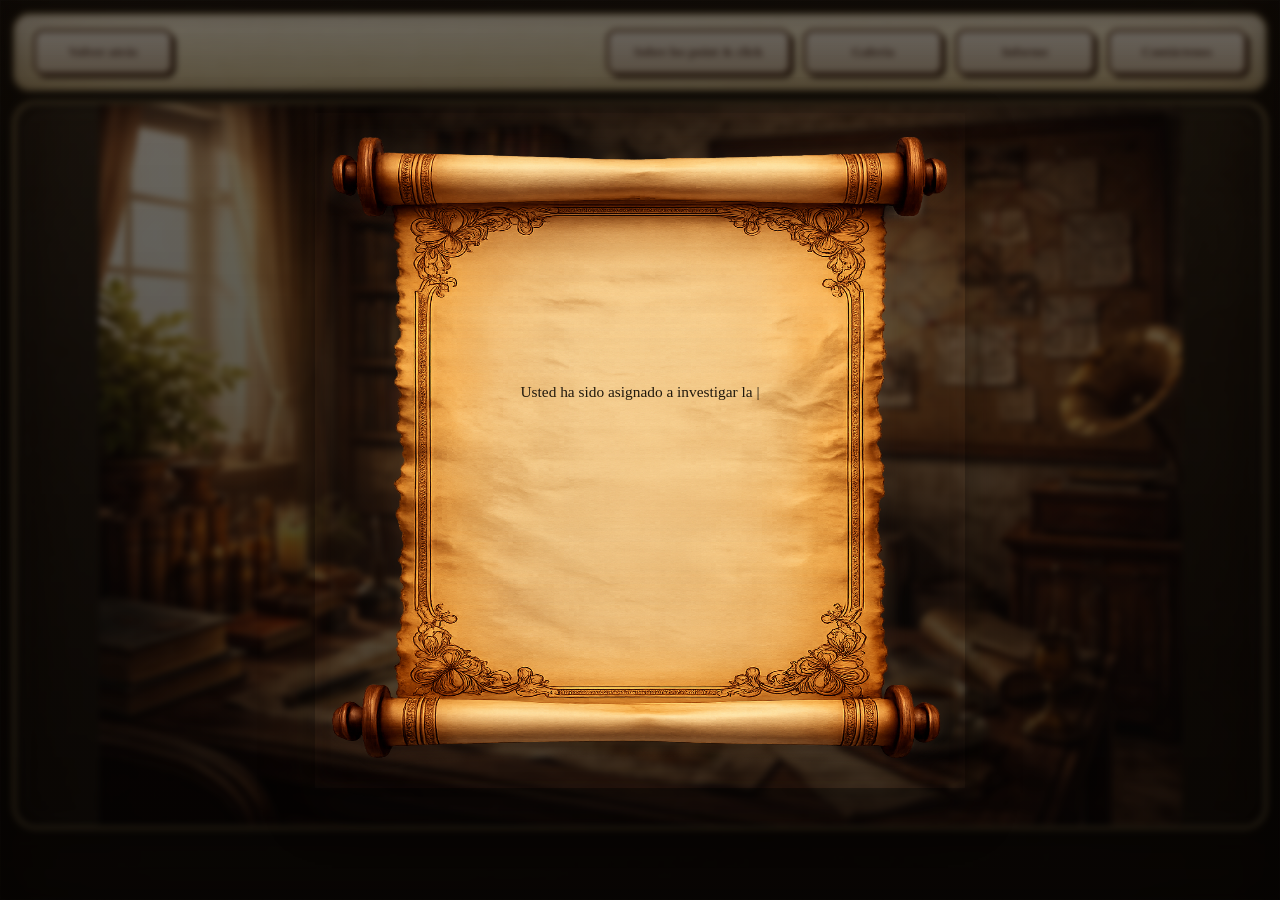
<file: ProyectoFinal/Inicio/index.html>
<!doctype html>
<html lang="es">
  <head>
    <meta charset="UTF-8" />
    <meta name="viewport" content="width=device-width, initial-scale=1.0" />
    <title>Oficina del detective</title>
    <link rel="stylesheet" href="estilos.css" />
    <style>
      .overlay-tocador {
        position: fixed;
        inset: 0;
        background: var(--overlay-oscuro);
        backdrop-filter: blur(6px);
        display: none;
        justify-content: center;
        align-items: center;
        z-index: 9999;
      }

      .overlay-tocador.activo {
        display: flex;
      }

      .contenedor-tocadiscos {
        width: clamp(340px, 45vw, 560px);
        max-height: 82vh;
        padding: 26px;
        background:
          linear-gradient(
            var(--brillo-transparente),
            var(--pergamino-claro-transparente)
          ),
          url("Multimedia/FondoInferior.jpg") center/cover;
        border: 2px solid var(--borde);
        border-radius: 16px;
        box-shadow:
          inset 0 0 14px var(--sombra-panel-interna),
          0 14px 32px rgba(0, 0, 0, 0.4);
        overflow-y: auto;
        text-align: center;
        color: var(--tinta);
      }

      .titulo-tocadiscos {
        margin-bottom: 18px;
        font-size: 22px;
        font-weight: bold;
        letter-spacing: 1px;
        color: var(--texto-acento);
        border-bottom: 2px solid var(--panel-borde-general);
        padding-bottom: 8px;
      }

      .lista-audios {
        display: flex;
        flex-direction: column;
        gap: 10px;
        margin-bottom: 18px;
      }

      .audio-item {
        padding: 10px 12px;
        background: var(--panel-papel-suave);
        border: 1px solid var(--panel-borde-general);
        border-radius: 10px;
        cursor: pointer;
        transition: 0.25s ease;
        color: var(--texto-secundario);
        text-decoration: none;
        display: block;
      }

      .audio-item:hover {
        background: var(--panel-papel);
        border-color: var(--pergamino-claro);
        transform: scale(1.02);
      }

      .reproductor {
        margin-top: 10px;
        margin-bottom: 16px;
      }

      audio {
        width: 100%;
      }

      .contenedor-tocadiscos::-webkit-scrollbar {
        width: 6px;
      }

      .contenedor-tocadiscos::-webkit-scrollbar-thumb {
        background: var(--pergamino);
        border-radius: 10px;
      }

      /* =========================
   OVERLAY TUTORIAL
========================= */
      .overlay-ayuda {
        position: fixed;
        inset: 0;
        background: rgba(0, 0, 0, 0.88);
        backdrop-filter: blur(5px);
        display: none;
        justify-content: center;
        align-items: center;
        z-index: 10000;
        padding: 12px;
      }

      .overlay-ayuda.activo {
        display: flex;
      }

      .contenedor-tutorial {
        width: calc(100vw - 24px);
        height: calc(100vh - 24px);
        max-width: none;
        max-height: none;
        display: flex;
        flex-direction: column;
        overflow: hidden;
      }

      #paginas.paginas {
        flex: 1;
        display: flex;
        width: 100%;
        height: 100%;
        transition: transform 0.35s ease;
      }

      .pagina {
        min-width: 100%;
        height: 100%;
        display: flex;
      }

      .pagina .panel-central {
        width: 100%;
        height: 100%;
        display: flex;
        align-items: stretch;
        gap: 18px;
        box-sizing: border-box;
        overflow: hidden;
      }

      .pagina .lateral {
        flex: 0 0 15%;
        min-width: 120px;
        max-width: 240px;
        height: 100%;
        background-size: cover;
        background-position: center;
        background-repeat: no-repeat;
        border-radius: 12px;
        align-self: stretch;
      }

      .pagina .lateral.izquierdo,
      .pagina .lateral.derecho {
        min-height: 100%;
      }

      .pagina .contenido {
        flex: 1;
        min-width: 0;
        height: 100%;
        overflow-y: auto;
        overflow-x: hidden;
        padding-right: 8px;
        box-sizing: border-box;
      }

      .pagina .contenido::-webkit-scrollbar {
        width: 8px;
      }

      .pagina .contenido::-webkit-scrollbar-thumb {
        background: rgba(232, 217, 184, 0.7);
        border-radius: 10px;
      }

      .contenedor-video {
        display: flex;
        gap: 20px;
        align-items: stretch;
        flex-wrap: wrap;
        margin-bottom: 18px;
      }

      .video-box,
      .texto-box {
        flex: 1 1 320px;
        min-width: 0;
      }

      .video-box iframe {
        width: 100%;
        aspect-ratio: 16 / 9;
        border: none;
        border-radius: 10px;
        display: block;
      }

      .tabla-info,
      .panel-grid,
      .caso-bloque,
      .caso-lado-info,
      .perfil-horizontal,
      .grid-recomendaciones,
      .lista-juegos-similares {
        width: 100%;
        max-width: 100%;
        box-sizing: border-box;
      }

      .tabla-info {
        overflow-x: auto;
      }

      .tabla-info table,
      .panel-tabla,
      .panel-grid table,
      .contenido table {
        width: 100%;
        max-width: 100%;
        table-layout: fixed;
        word-break: break-word;
        overflow-wrap: anywhere;
      }

      .panel-tabla td,
      .panel-tabla th,
      .tabla-info td,
      .tabla-info th {
        vertical-align: top;
        padding: 10px 12px;
      }

      .panel-grid {
        display: grid;
        grid-template-columns: repeat(3, minmax(0, 1fr));
        gap: 16px;
      }

      .panel-grid-investigador .panel-columna,
      .panel-grid .panel-columna {
        min-width: 0;
      }

      .panel-columna-completa {
        grid-column: 1 / -1;
      }

      .panel-label {
        width: 34%;
        font-weight: bold;
      }

      .perfil-horizontal {
        display: flex;
        gap: 20px;
        align-items: flex-start;
        flex-wrap: wrap;
        margin-bottom: 18px;
      }

      .frame {
        flex: 0 0 260px;
        max-width: 260px;
      }

      .frame-bg img,
      .perfil-imagen {
        width: 100%;
        height: auto;
        display: block;
      }

      .perfil-texto {
        flex: 1;
        min-width: 0;
      }

      .lista-juegos-similares {
        display: flex;
        flex-direction: column;
        gap: 18px;
      }

      .juego-similar {
        display: flex;
        gap: 18px;
        align-items: flex-start;
        width: 100%;
      }

      .juego-similar-img {
        width: 190px;
        max-width: 190px;
        height: auto;
        border-radius: 10px;
        display: block;
        flex-shrink: 0;
      }

      .juego-similar-info {
        flex: 1;
        min-width: 0;
      }

      .juego-similar-info h3 {
        margin-top: 0;
        margin-bottom: 8px;
      }

      .juego-similar-info a {
        color: var(--pergamino-claro);
        text-decoration: underline;
      }

      .juego-similar-info p {
        margin: 0;
        line-height: 1.6;
      }

      .barra-inferior {
        margin-top: 10px;
        display: flex;
        flex-direction: column;
        align-items: center;
        justify-content: center;
        gap: 12px;
        flex-shrink: 0;
      }

      .controles-tutorial {
        display: flex;
        align-items: center;
        justify-content: center;
        gap: 14px;
      }

      .botones-panel {
        display: flex;
        justify-content: center;
        align-items: center;
      }

      .sin-scroll {
        overflow: hidden;
      }

      @media (max-width: 1100px) {
        .pagina .panel-central {
          gap: 12px;
        }

        .pagina .lateral {
          flex: 0 0 12%;
          min-width: 80px;
        }

        .panel-grid {
          grid-template-columns: repeat(2, minmax(0, 1fr));
        }
      }

      @media (max-width: 800px) {
        .overlay-ayuda {
          padding: 8px;
        }

        .contenedor-tutorial {
          width: calc(100vw - 16px);
          height: calc(100vh - 16px);
        }

        .pagina .panel-central {
          flex-direction: column;
        }

        .pagina .lateral {
          width: 100%;
          max-width: none;
          min-width: 0;
          flex: 0 0 120px;
          min-height: 120px;
          height: 120px;
        }

        .panel-grid {
          grid-template-columns: 1fr;
        }

        .perfil-horizontal,
        .juego-similar {
          flex-direction: column;
        }

        .frame {
          max-width: 220px;
        }

        .juego-similar-img {
          width: 100%;
          max-width: 260px;
        }
      }
    </style>
  </head>

  <body>
    <div class="fondo-global-juego"></div>

    <div id="overlay" aria-hidden="false">
      <div id="pergamino" class="modal">
        <div id="contenido-pergamino">
          <p id="texto"></p>
          <div id="botones" class="botones">
            <button type="button" id="btnEntrar">Entrar a la Oficina</button>
            <button type="button" id="btnTutorial">Notas del Asistente</button>
          </div>
        </div>
      </div>
    </div>

    <main class="escena-principal">
      <section class="contenedor-juego">
        <header id="barraSuperior" class="barra-superior visible-ui">
          <button
            type="button"
            class="btn-esquina"
            onclick="abrirTutorialDesdeJuego()"
          >
            Volver atrás
          </button>

          <div class="grupo-botones-derecha">
            <button
              type="button"
              onclick="
                sessionStorage.setItem('desdeEscena', 'true');
                window.location.href = 'SobreP&C.html';
              "
            >
              Sobre los point & click
            </button>

            <button
              type="button"
              onclick="
                sessionStorage.setItem('desdeEscena', 'true');
                window.location.href = 'Galeria.html';
              "
            >
              Galería
            </button>

            <button
              type="button"
              onclick="
                sessionStorage.setItem('desdeEscena', 'true');
                window.location.href = 'Informe.html';
              "
            >
              Informe
            </button>

            <button
              type="button"
              onclick="
                sessionStorage.setItem('desdeEscena', 'true');
                window.location.href = 'Contacto.html';
              "
            >
              Contáctenos
            </button>
          </div>
        </header>

        <section class="visor-central">
          <section
            id="oficinaInteractiva"
            class="oficina bloqueada"
            aria-label="Oficina interactiva del detective"
          >
            <div class="oficina-imagen"></div>

            <!-- Librero -->
            <a
              class="zona librero"
              href="Estanteria.html"
              aria-label="Ir al librero"
              data-mensaje="Librero: revisa libros, archivos y referencias ocultas."
            ></a>

            <!-- Tocador -->
            <a
              class="zona tocador"
              data-overlay="tocador"
              aria-label="Abrir tocador"
              data-mensaje="Tocador: inspecciona el tocadiscos y reproduce pistas."
            ></a>

            <!-- Mapa -->
            <a
              class="zona mapa"
              href="mapa.html"
              aria-label="Ir al mapa"
              data-mensaje="Mapa: examina regiones, rutas y ubicaciones importantes."
            ></a>

            <!-- Pizarra -->
            <a
              class="zona pizarra"
              href="Tablero.html"
              aria-label="Ir a la pizarra"
              data-mensaje="Pizarra: conecta pistas, ideas y teorías del caso."
            ></a>
          </section>
        </section>

        <footer
          id="barraInferior"
          class="barra-inferior-juego oculta-ui"
          aria-hidden="true"
        >
          <div class="panel-mensaje-juego">
            <p id="mensajeJuego">Explora la oficina para encontrar pistas.</p>
          </div>
        </footer>
      </section>
    </main>

    <div
      id="ayuda"
      class="overlay-ayuda"
      role="dialog"
      aria-modal="true"
      aria-labelledby="titulo-tutorial"
    >
      <div class="contenedor-tutorial">
        <div id="paginas" class="paginas">
          <!-- PÁGINA 1 -->
          <section class="pagina">
            <section class="panel-central">
              <div class="lateral izquierdo"></div>

              <div class="contenido">
                <h1 id="titulo-tutorial">¿Qué es un Point & Click?</h1>

                <div class="contenedor-video">
                  <div class="video-box">
                    <iframe
                      src="https://www.youtube.com//embed/QG33rbbJYRg"
                      title="Video explicativo sobre juegos Point & Click"
                      allow="
                        accelerometer;
                        autoplay;
                        clipboard-write;
                        encrypted-media;
                        gyroscope;
                        picture-in-picture;
                      "
                      allowfullscreen
                    ></iframe>
                  </div>

                  <div class="texto-box">
                    <h2>Explicación</h2>
                    <p>
                      Un Point & Click es un tipo de juego de aventura donde el
                      jugador explora escenarios e interactúa con objetos
                      mediante clics. La progresión depende de observar el
                      entorno, descubrir pistas y resolver situaciones usando la
                      lógica.
                    </p>
                  </div>
                </div>

                <div class="panel-columna panel-columna-completa">
                  <h3 class="panel-titulo">Características principales</h3>
                  <table class="panel-tabla">
                    <tr>
                      <td class="panel-label">Exploración</td>
                      <td>
                        El jugador recorre escenarios estáticos o
                        semi-interactivos buscando detalles importantes.
                      </td>
                    </tr>
                    <tr>
                      <td class="panel-label">Interacción</td>
                      <td>
                        Se hace clic sobre objetos, puertas, documentos o zonas
                        específicas del entorno.
                      </td>
                    </tr>
                    <tr>
                      <td class="panel-label">Puzzles</td>
                      <td>
                        La progresión depende de resolver acertijos lógicos,
                        visuales o narrativos.
                      </td>
                    </tr>
                    <tr>
                      <td class="panel-label">Observación</td>
                      <td>
                        Es necesario prestar atención a pistas visuales, textos
                        y cambios en el escenario.
                      </td>
                    </tr>
                    <tr>
                      <td class="panel-label">Progresión</td>
                      <td>
                        Avanzas desbloqueando nuevas zonas, información o
                        eventos al investigar correctamente.
                      </td>
                    </tr>
                  </table>
                </div>
              </div>

              <div class="lateral derecho"></div>
            </section>
          </section>

          <!-- PÁGINA 2 -->
          <section class="pagina">
            <section class="panel-central">
              <div class="lateral izquierdo"></div>

              <div class="contenido">
                <section class="caso-bloque">
                  <div class="caso-lado-info">
                    <h2 class="caso-numero">Caso Nº 047 — Archivo Navarro</h2>

                    <div class="panel-grid">
                      <div class="panel-columna">
                        <h3 class="panel-titulo">Datos del caso</h3>
                        <table class="panel-tabla">
                          <tr>
                            <td class="panel-label">Fecha</td>
                            <td>12 de octubre, 1936</td>
                          </tr>
                          <tr>
                            <td class="panel-label">Ubicación</td>
                            <td>Residencia privada</td>
                          </tr>
                          <tr>
                            <td class="panel-label">Estado</td>
                            <td>Abierto</td>
                          </tr>
                          <tr>
                            <td class="panel-label">Clasificación</td>
                            <td>Anomalía histórica</td>
                          </tr>
                        </table>
                      </div>

                      <div class="panel-columna">
                        <h3 class="panel-titulo">Evidencia</h3>
                        <table class="panel-tabla">
                          <tr>
                            <td class="panel-label">Objeto</td>
                            <td>Mapas alterados</td>
                          </tr>
                          <tr>
                            <td class="panel-label">Documento</td>
                            <td>Cuaderno cifrado</td>
                          </tr>
                          <tr>
                            <td class="panel-label">Material</td>
                            <td>Pergamino antiguo</td>
                          </tr>
                          <tr>
                            <td class="panel-label">Anomalía</td>
                            <td>Símbolos desconocidos</td>
                          </tr>
                        </table>
                      </div>

                      <div class="panel-columna">
                        <h3 class="panel-titulo">Observaciones</h3>
                        <table class="panel-tabla">
                          <tr>
                            <td class="panel-label">Conclusión</td>
                            <td>Posible ocultamiento</td>
                          </tr>
                          <tr>
                            <td class="panel-label">Riesgo</td>
                            <td>Interferencia externa</td>
                          </tr>
                          <tr>
                            <td class="panel-label">Recomendación</td>
                            <td>Revisar archivos censurados</td>
                          </tr>
                          <tr>
                            <td class="panel-label">Prioridad</td>
                            <td>Alta</td>
                          </tr>
                        </table>
                      </div>

                      <div class="panel-columna panel-columna-completa">
                        <h3 class="panel-titulo">
                          Notas personales del detective
                        </h3>
                        <table class="panel-tabla">
                          <tr>
                            <td class="panel-label">Impresión general</td>
                            <td>
                              El caso presenta patrones repetitivos que sugieren
                              manipulación deliberada de registros históricos.
                            </td>
                          </tr>
                          <tr>
                            <td class="panel-label">Sensación</td>
                            <td>
                              El investigador parecía trabajar bajo presión
                              externa o bajo una amenaza indirecta.
                            </td>
                          </tr>
                          <tr>
                            <td class="panel-label">Advertencia</td>
                            <td>Revisar documentos con cautela.</td>
                          </tr>
                          <tr>
                            <td class="panel-label">Comentario</td>
                            <td>
                              La repetición de símbolos sugiere un sistema aún
                              no identificado.
                            </td>
                          </tr>
                        </table>
                      </div>
                    </div>
                  </div>
                </section>
              </div>

              <div class="lateral derecho"></div>
            </section>
          </section>

          <!-- PÁGINA 3 -->
          <section class="pagina">
            <section class="panel-central">
              <div class="lateral izquierdo"></div>

              <div class="contenido">
                <section class="perfil-horizontal">
                  <div class="frame">
                    <div class="frame-bg">
                      <img
                        src="Multimedia/retrato.png"
                        class="perfil-imagen"
                        alt="Retrato del Dr. Elías Navarro"
                        loading="lazy"
                      />
                    </div>
                  </div>

                  <div class="perfil-texto">
                    <h2 class="perfil-nombre">Dr. Elías Navarro</h2>
                    <p class="perfil-subtitulo">
                      Historiador especializado en civilizaciones perdidas
                    </p>

                    <div class="perfil-cita">
                      <blockquote>
                        "Si encuentras este archivo, significa que alguien
                        intentó ocultar la verdad."
                      </blockquote>
                    </div>
                  </div>
                </section>

                <div class="panel-grid panel-grid-investigador">
                  <div class="panel-columna">
                    <h3 class="panel-titulo">Datos de la investigación</h3>
                    <table class="panel-tabla">
                      <tr>
                        <td class="panel-label">Profesión</td>
                        <td>
                          Historiador especializado en civilizaciones antiguas.
                        </td>
                      </tr>
                      <tr>
                        <td class="panel-label">Intereses</td>
                        <td>
                          Mapas antiguos, textos marítimos y registros clásicos.
                        </td>
                      </tr>
                      <tr>
                        <td class="panel-label">Hallazgos</td>
                        <td>
                          Coincidencias entre mapas que muestran un continente
                          no registrado.
                        </td>
                      </tr>
                      <tr>
                        <td class="panel-label">Objetivo</td>
                        <td>
                          Demostrar la existencia de una civilización eliminada
                          de registros oficiales.
                        </td>
                      </tr>
                      <tr>
                        <td class="panel-label">Estado del caso</td>
                        <td>
                          Investigación inconclusa al momento de su muerte.
                        </td>
                      </tr>
                    </table>
                  </div>

                  <div class="panel-columna">
                    <h3 class="panel-titulo">Perfil del investigador</h3>
                    <table class="panel-tabla">
                      <tr>
                        <td class="panel-label">Nombre</td>
                        <td>Dr. Elías Navarro</td>
                      </tr>
                      <tr>
                        <td class="panel-label">Edad</td>
                        <td>54 años</td>
                      </tr>
                      <tr>
                        <td class="panel-label">Especialidad</td>
                        <td>
                          Historia antigua y civilizaciones desaparecidas.
                        </td>
                      </tr>
                      <tr>
                        <td class="panel-label">Reputación</td>
                        <td>
                          Respetado inicialmente, posteriormente desacreditado.
                        </td>
                      </tr>
                      <tr>
                        <td class="panel-label">Comportamiento reciente</td>
                        <td>Reservado, trabajaba en horarios nocturnos.</td>
                      </tr>
                    </table>
                  </div>

                  <div class="panel-columna">
                    <h3 class="panel-titulo">Notas del detective</h3>
                    <table class="panel-tabla">
                      <tr>
                        <td class="panel-label">Observación</td>
                        <td>El sujeto parecía temer vigilancia constante.</td>
                      </tr>
                      <tr>
                        <td class="panel-label">Hipótesis</td>
                        <td>
                          Posible acceso a información clasificada o prohibida.
                        </td>
                      </tr>
                      <tr>
                        <td class="panel-label">Advertencia</td>
                        <td>
                          No confiar completamente en registros oficiales.
                        </td>
                      </tr>
                      <tr>
                        <td class="panel-label">Detalle relevante</td>
                        <td>Referencias repetidas a información “borrada”.</td>
                      </tr>
                      <tr>
                        <td class="panel-label">Prioridad</td>
                        <td>Revisar mapas y documentos alterados.</td>
                      </tr>
                    </table>
                  </div>
                </div>
              </div>

              <div class="lateral derecho"></div>
            </section>
          </section>

          <!-- PÁGINA 4 -->
          <section class="pagina">
            <section class="panel-central">
              <div class="lateral izquierdo"></div>

              <div class="contenido">
                <h1>Juegos similares</h1>

                <div class="lista-juegos-similares">
                  
                    <div class="juego-similar-info">
                      <h3>
                        <a
                          href="https://es.wikipedia.org/wiki/The_Secret_of_Monkey_Island"
                          target="_blank"
                          rel="noopener noreferrer"
                        >
                          The Secret of Monkey Island
                        </a>
                      </h3>
                      <p>
                        Un clásico del género point & click con humor,
                        exploración, objetos y acertijos. Es una de las mayores
                        referencias históricas para juegos de aventura gráfica.
                      </p>
                    </div>
                  </article>

                
                    <div class="juego-similar-info">
                      <h3>
                        <a
                          href="https://es.wikipedia.org/wiki/Grim_Fandango"
                          target="_blank"
                          rel="noopener noreferrer"
                        >
                          Grim Fandango
                        </a>
                      </h3>
                      <p>
                        Mezcla narrativa, exploración y rompecabezas en un mundo
                        inspirado en el cine noir y la cultura del Día de
                        Muertos. Es famoso por su estilo visual y su historia.
                      </p>
                    </div>
                  </article>

                  
                    <div class="juego-similar-info">
                      <h3>
                        <a
                          href="https://es.wikipedia.org/wiki/Machinarium"
                          target="_blank"
                          rel="noopener noreferrer"
                        >
                          Machinarium
                        </a>
                      </h3>
                      <p>
                        Un juego de aventura y puzzles centrado en la
                        observación del entorno, la resolución lógica y una
                        narrativa visual muy fuerte sin depender demasiado del
                        diálogo.
                      </p>
                    </div>
                  </article>
                </div>
              </div>

              <div class="lateral derecho"></div>
            </section>
          </section>
        </div>

        <div class="barra-inferior">
          <div class="controles-tutorial">
            <button type="button" id="btnAnterior">◀</button>
            <span id="indicador">1 / 4</span>
            <button type="button" id="btnSiguiente">▶</button>
          </div>

          <div class="botones-panel">
            <button type="button" id="btnCerrarAyuda">
              Volver a la oficina
            </button>
          </div>
        </div>
      </div>
    </div>

    <div id="overlayTocador" class="overlay-tocador">
      <div class="contenedor-tocadiscos">
        <h2 class="titulo-tocador">Tocadiscos</h2>

        <div id="listaAudios" class="lista-audios"></div>

        <div class="reproductor">
          <p id="tituloAudio">Selecciona una pista</p>
          <audio id="audioPlayer" controls></audio>
        </div>

        <button id="cerrarTocador" class="btn-esquina">Cerrar</button>
      </div>
    </div>

    <script>
      let textoCompleto = `Usted ha sido asignado a investigar la muerte de un historiador acusado de delirios.<br><br>
Sus escritos describen un continente <span class="pista" id="pistaPalabra">inexistente</span>.<br><br>
La escena ha sido sellada.<br>
Todo lo que queda... está en esta oficina.`;

      let velocidad = 30;
      let escribiendo = true;
      let timeoutInactividad;
      let paginaActual = 0;

      let texto = document.getElementById("texto");
      let botones = document.getElementById("botones");
      let overlay = document.getElementById("overlay");
      let ayuda = document.getElementById("ayuda");
      let paginas = document.getElementById("paginas");
      let indicador = document.getElementById("indicador");

      let btnEntrar = document.getElementById("btnEntrar");
      let btnTutorial = document.getElementById("btnTutorial");
      let btnAnterior = document.getElementById("btnAnterior");
      let btnSiguiente = document.getElementById("btnSiguiente");
      let btnCerrarAyuda = document.getElementById("btnCerrarAyuda");

      let barraSuperior = document.getElementById("barraSuperior");
      let barraInferior = document.getElementById("barraInferior");
      let oficinaInteractiva = document.getElementById("oficinaInteractiva");
      let mensajeJuego = document.getElementById("mensajeJuego");
      let zonas = document.querySelectorAll(".oficina .zona");

      let totalPaginas = document.querySelectorAll(".pagina").length;

      function mostrarBotones() {
        if (botones) botones.style.display = "flex";
      }

      function activarPistas() {
        let palabra = document.getElementById("pistaPalabra");

        if (palabra && !palabra.dataset.activo) {
          palabra.dataset.activo = "true";

          palabra.addEventListener("click", function (e) {
            e.stopPropagation();
            palabra.innerText = "¿inexistente… o borrado?";
            localStorage.setItem("pista_inexistente", "true");
          });
        }
      }

      function iniciarInactividad() {
        clearTimeout(timeoutInactividad);

        timeoutInactividad = setTimeout(function () {
          let modal = document.querySelector(".modal");
          if (!modal) return;

          if (document.getElementById("mensajeInactividad")) return;

          let mensaje = document.createElement("p");
          mensaje.id = "mensajeInactividad";
          mensaje.innerText = "No confíes en los mapas.";

          mensaje.style.position = "absolute";
          mensaje.style.bottom = "40px";
          mensaje.style.left = "50%";
          mensaje.style.transform = "translateX(-50%)";
          mensaje.style.fontWeight = "bold";
          mensaje.style.opacity = "0";
          mensaje.style.transition = "opacity 1s";
          mensaje.style.color = "var(--tinta)";

          modal.appendChild(mensaje);

          setTimeout(() => (mensaje.style.opacity = "1"), 100);

          localStorage.setItem("pista_mapa", "true");
        }, 6000);
      }

      function escribirTexto() {
        if (!texto) return;

        let temp = document.createElement("div");
        temp.innerHTML = textoCompleto;
        let textoPlano = temp.innerText;

        let i = 0;
        texto.innerText = "";

        function escribir() {
          if (!escribiendo) return;

          if (i < textoPlano.length) {
            texto.innerText += textoPlano.charAt(i);
            i++;
            setTimeout(escribir, velocidad);
          } else {
            texto.innerHTML = textoCompleto;
            escribiendo = false;

            mostrarBotones();
            activarPistas();
            iniciarInactividad();
          }
        }

        escribir();
      }

      function saltarAnimacion() {
        if (!escribiendo || !texto) return;

        texto.innerHTML = textoCompleto;
        escribiendo = false;

        mostrarBotones();
        activarPistas();
        iniciarInactividad();
      }

      function mostrarUIJuego() {
        if (barraSuperior) {
          barraSuperior.classList.remove("oculta-ui");
          barraSuperior.classList.add("visible-ui");
          barraSuperior.setAttribute("aria-hidden", "false");
        }

        if (barraInferior) {
          barraInferior.classList.remove("oculta-ui");
          barraInferior.classList.add("visible-ui");
          barraInferior.setAttribute("aria-hidden", "false");
        }
      }

      function activarOficina() {
        if (oficinaInteractiva) {
          oficinaInteractiva.classList.remove("bloqueada");
          oficinaInteractiva.classList.add("activa");
        }
      }

      function activarMensajesZonas() {
        if (!zonas || !mensajeJuego) return;

        zonas.forEach((zona) => {
          zona.addEventListener("mouseenter", () => {
            mensajeJuego.textContent =
              zona.dataset.mensaje ||
              "Explora la oficina para encontrar pistas.";
          });

          zona.addEventListener("mouseleave", () => {
            mensajeJuego.textContent =
              "Explora la oficina para encontrar pistas.";
          });
        });
      }

      function entrar() {
        if (!overlay) return;
        overlay.style.opacity = "0";

        setTimeout(function () {
          overlay.style.display = "none";
          overlay.setAttribute("aria-hidden", "true");

          activarOficina();
          mostrarUIJuego();
          activarMensajesZonas();

          if (mensajeJuego) {
            mensajeJuego.innerText =
              "La oficina está lista. Examina cada rincón.";
          }
        }, 300);
      }

      function abrirTutorial() {
        if (!overlay || !ayuda) return;

        overlay.style.display = "none";
        ayuda.classList.add("activo");
        document.body.classList.add("sin-scroll");

        actualizarIndicador();
      }

      function abrirTutorialDesdeJuego() {
        if (!ayuda) return;

        ayuda.classList.add("activo");
        document.body.classList.add("sin-scroll");
        actualizarIndicador();
      }

      function cerrarAyuda() {
        if (!overlay || !ayuda) return;

        ayuda.classList.remove("activo");
        document.body.classList.remove("sin-scroll");

        if (
          overlay.style.display !== "none" &&
          overlay.getAttribute("aria-hidden") !== "true"
        ) {
          overlay.style.display = "flex";
          overlay.style.opacity = "1";
        }
      }

      function cambiarPagina(direccion) {
        paginaActual += direccion;

        if (paginaActual < 0) paginaActual = 0;
        if (paginaActual >= totalPaginas) paginaActual = totalPaginas - 1;

        if (paginas) {
          paginas.style.transform = "translateX(-" + paginaActual * 100 + "%)";
        }

        actualizarIndicador();
      }

      function actualizarIndicador() {
        if (indicador) {
          indicador.innerText = paginaActual + 1 + " / " + totalPaginas;
        }
      }

      btnEntrar?.addEventListener("click", entrar);
      btnTutorial?.addEventListener("click", abrirTutorial);
      btnAnterior?.addEventListener("click", () => cambiarPagina(-1));
      btnSiguiente?.addEventListener("click", () => cambiarPagina(1));
      btnCerrarAyuda?.addEventListener("click", cerrarAyuda);

      overlay?.addEventListener("click", function (e) {
        if (e.target === overlay && escribiendo) {
          saltarAnimacion();
        }
      });

      document.addEventListener("keydown", function (e) {
        if (e.key === "Escape" && ayuda?.classList.contains("activo")) {
          cerrarAyuda();
        }
      });

      const audios = [
        {
          titulo: "Mizlecca - Hagali",
          archivo: "Multimedia/Mizlecca.mp4",
        },
        {
          titulo: "Yuvi's Longing",
          archivo: "Multimedia/Yuvi's Longing.mp4",
        },
        {
          titulo: "Eldharia ～Inori Saku Mori～",
          archivo: "Multimedia/Inori Saku Mori.mp4",
        },
        {
          titulo: "14th melody (D.Gray-man)",
          archivo: "Multimedia/14th melody.mpeg",
        },
      ];

      const overlayTocador = document.getElementById("overlayTocador");
      const listaAudios = document.getElementById("listaAudios");
      const audioPlayer = document.getElementById("audioPlayer");
      const tituloAudio = document.getElementById("tituloAudio");
      const btnCerrarTocador = document.getElementById("cerrarTocador");
      const zonaTocador = document.querySelector(".zona.tocador");

      function cargarAudios() {
        if (!listaAudios) return;
        listaAudios.innerHTML = "";

        audios.forEach((audio) => {
          const item = document.createElement("div");
          item.classList.add("audio-item");
          item.textContent = audio.titulo;

          item.addEventListener("click", () => {
            audioPlayer.src = audio.archivo;
            tituloAudio.textContent = audio.titulo;
            audioPlayer.play();
          });

          listaAudios.appendChild(item);
        });
      }

      if (zonaTocador && overlayTocador) {
        zonaTocador.addEventListener("click", (e) => {
          e.preventDefault();
          overlayTocador.classList.add("activo");
          document.body.classList.add("sin-scroll");
        });
      }

      if (btnCerrarTocador && overlayTocador) {
        btnCerrarTocador.addEventListener("click", () => {
          overlayTocador.classList.remove("activo");
          document.body.classList.remove("sin-scroll");
          if (audioPlayer) audioPlayer.pause();
        });
      }

      document.addEventListener("keydown", function (e) {
        if (e.key === "Escape") {
          if (overlayTocador && overlayTocador.classList.contains("activo")) {
            overlayTocador.classList.remove("activo");
            document.body.classList.remove("sin-scroll");
            if (audioPlayer) audioPlayer.pause();
          }
        }
      });

      cargarAudios();

      window.addEventListener("load", function () {
        let desdeEscena = sessionStorage.getItem("desdeEscena");

        if (desdeEscena) {
          sessionStorage.removeItem("desdeEscena");

          overlay.style.display = "none";
          overlay.setAttribute("aria-hidden", "true");

          activarOficina();
          mostrarUIJuego();
          activarMensajesZonas();

          if (mensajeJuego) {
            mensajeJuego.innerText =
              "Regresaste a la oficina. Continúa la investigación.";
          }
        } else {
          escribirTexto();
        }
      });
    </script>
  </body>
</html>
</file>
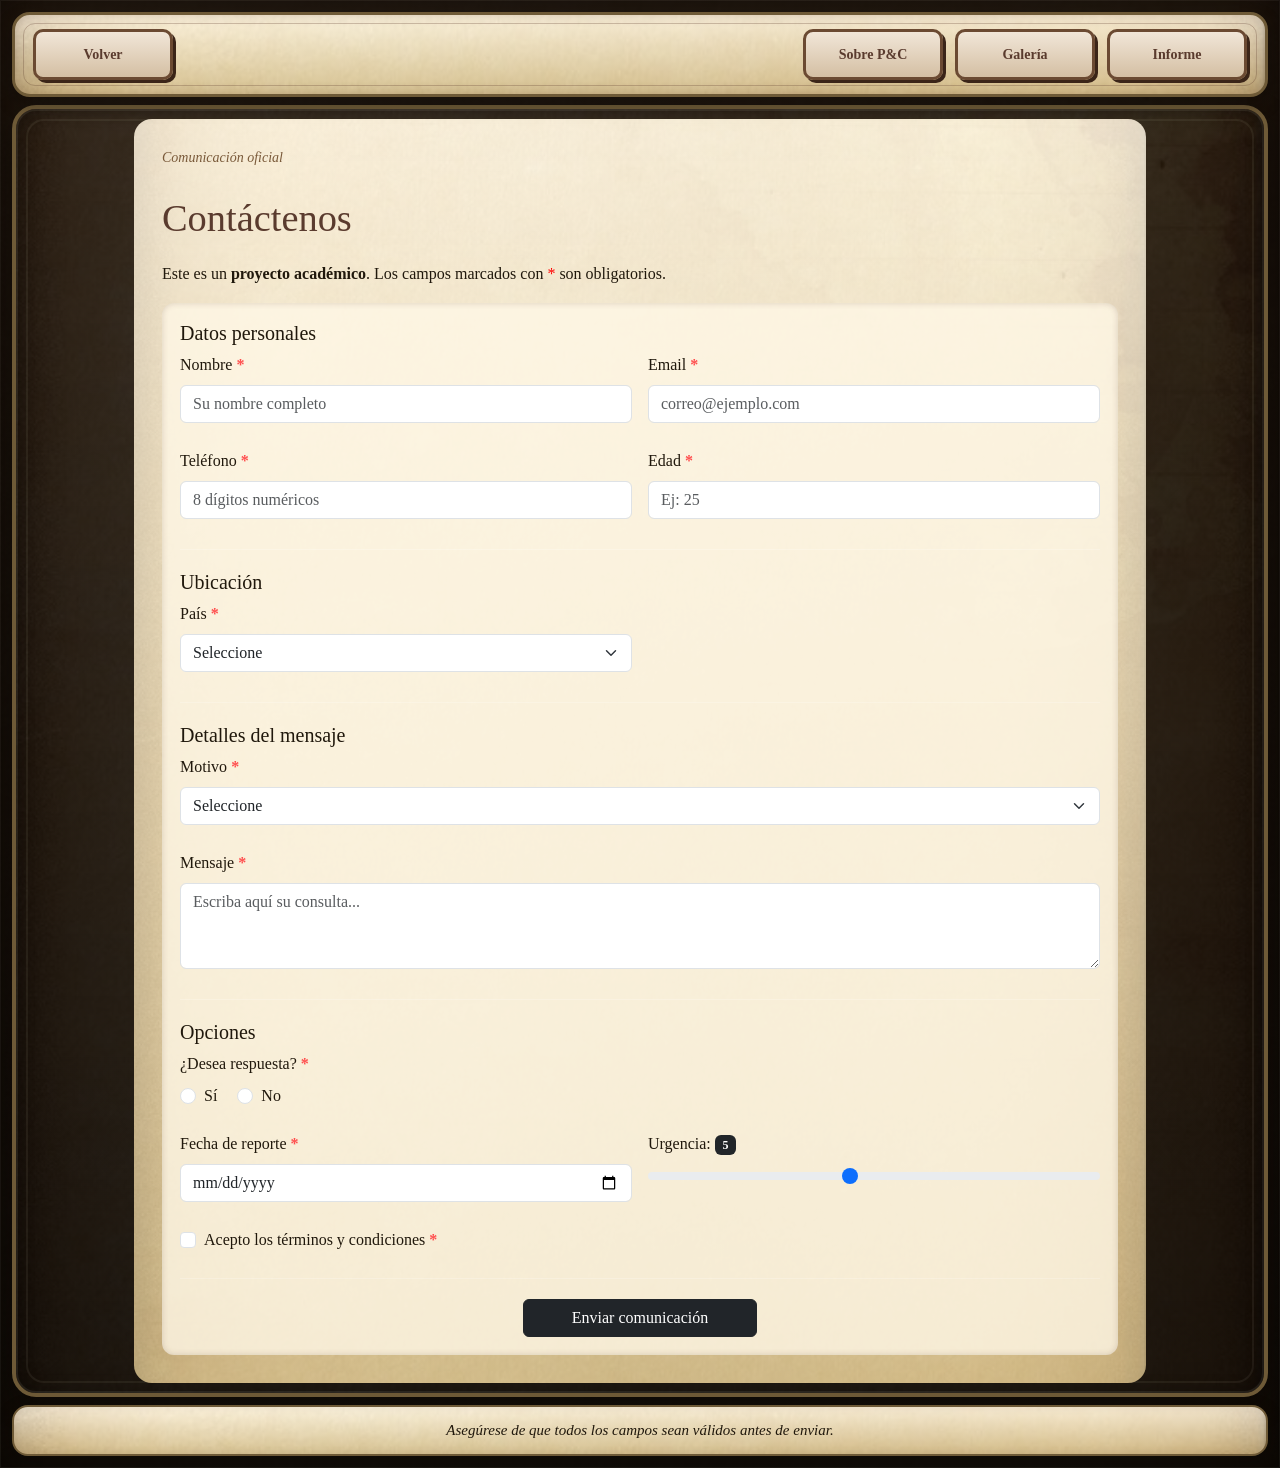
<file: ProyectoFinal/Inicio/Contacto.html>
<!doctype html>
<html lang="es">
  <head>
    <meta charset="UTF-8" />
    <meta name="viewport" content="width=device-width, initial-scale=1.0" />
    <title>Contáctenos</title>

    <link href="https://cdn.jsdelivr.net/npm/bootstrap@5.3.8/dist/css/bootstrap.min.css" rel="stylesheet" />
    <link rel="stylesheet" href="estilos.css" />

    <style>
      /* Estilo para resaltar campos con error */
      .error {
        border: 2px solid #ff4d4d !important;
        background-color: rgba(255, 77, 77, 0.1) !important;
      }

      .oculto {
        display: none;
      }

      .separador {
        border-top: 1px solid rgba(255, 255, 255, 0.2);
        margin: 20px 0;
      }

      /* Indicador de campo obligatorio */
      .obligatorio::after {
        content: " *";
        color: #ff4d4d;
        font-weight: bold;
      }
    </style>
  </head>

  <body>
    <div class="fondo-global-juego"></div>

    <main class="escena-principal">
      <section class="contenedor-juego">
        <header class="barra-superior visible-ui">
          <button class="btn btn-outline-light btn-sm" onclick="window.location.href = 'index.html'">Volver</button>
          <div class="grupo-botones-derecha">
            <button class="btn btn-outline-light btn-sm" onclick="window.location.href = 'SobreP&C.html'">Sobre P&C</button>
            <button class="btn btn-outline-light btn-sm" onclick="window.location.href = 'galeria.html'">Galería</button>
            <button class="btn btn-outline-light btn-sm" onclick="window.location.href = 'informe.html'">Informe</button>
          </div>
        </header>

        <section class="visor-central">
          <section class="pagina-wiki">
            <header class="wiki-encabezado-principal">
              <p class="wiki-actualizacion">Comunicación oficial</p>
              <h1 class="wiki-titulo-principal">Contáctenos</h1>
            </header>

            <div class="wiki-layout">
              <div class="wiki-columna-principal">
                <section class="bloque-wiki">
                  <p>Este es un <strong>proyecto académico</strong>. Los campos marcados con <span style="color:red">*</span> son obligatorios.</p>
                </section>

                <section class="bloque-wiki">
                  <form id="formulario" name="contacto" method="POST" netlify netlify-honeypot="bot-field" action="/ProyectoFinal/Inicio/index.html" novalidate>

                    <!-- Honeypot field for spam prevention -->
                      <input type="hidden" name="bot-field" />
                    <h5>Datos personales</h5>
                    <div class="row g-3">
                      <div class="col-md-6">
                        <label class="form-label obligatorio">Nombre</label>
                        <input type="text" id="nombre" name="nombre" class="form-control" placeholder="Su nombre completo" />  
                      </div>

                      <div class="col-md-6">
                        <label class="form-label obligatorio">Email</label>
                        <input type="email" id="email" name="email" class="form-control" placeholder="correo@ejemplo.com" />
                      </div>

                      <div class="col-md-6">
                        <label class="form-label obligatorio">Teléfono</label>
                        <input type="text" id="telefono" name="telefono" class="form-control" placeholder="8 dígitos numéricos" />
                      </div>

                      <div class="col-md-6">
                        <label class="form-label obligatorio">Edad</label>
                        <input type="number" id="edad" name="edad" class="form-control" placeholder="Ej: 25" />
                      </div>
                    </div>

                    <div class="separador"></div>

                    <h5>Ubicación</h5>
                    <div class="row g-3">
                      <div class="col-md-6">
                        <label class="form-label obligatorio">País</label>
                        <select id="pais" name="pais" class="form-select">
                          <option value="">Seleccione</option>
                          <option>Costa Rica</option>
                          <option>México</option>
                          <option>Colombia</option>
                          <option value="otro">Otro</option>
                        </select>
                      </div>

                      <div class="col-md-6 oculto" id="otroPaisDiv">
                        <label class="form-label obligatorio">Especifique país</label>
                        <input type="text" id="otroPais" name="otroPais" class="form-control" />
                      </div>
                    </div>

                    <div class="separador"></div>

                    <h5>Detalles del mensaje</h5>
                    <div class="row g-3">
                      <div class="col-12">
                        <label class="form-label obligatorio">Motivo</label>
                        <select id="motivo" name="motivo" class="form-select">
                          <option value="">Seleccione</option>
                          <option>Error</option>
                          <option>Sugerencia</option>
                          <option>Consulta</option>
                          <option value="otro">Otro</option>
                        </select>
                      </div>

                      <div class="col-12 oculto" id="otroMotivoDiv">
                        <label class="form-label obligatorio">Especifique motivo</label>
                       <input type="text" id="otroMotivo" name="otroMotivo" class="form-control" />
                      </div>

                      <div class="col-12">
                        <label class="form-label obligatorio">Mensaje</label>
                        <textarea id="mensaje" name="mensaje" class="form-control" rows="3" placeholder="Escriba aquí su consulta..."></textarea>
                      </div>
                    </div>

                    <div class="separador"></div>

                    <h5>Opciones</h5>
                    <div class="row g-3">
                      <div class="col-12">
                        <label class="form-label obligatorio">¿Desea respuesta?</label><br />
                        <div class="form-check form-check-inline">
                          <input type="radio" name="resp" value="si" class="form-check-input" id="respSi" /> Sí
                        </div>
                        <div class="form-check form-check-inline">
                          <input type="radio" name="resp" value="no" class="form-check-input" id="respNo" /> No
                        </div>
                      </div>

                      <div class="col-md-6">
                        <label class="form-label obligatorio">Fecha de reporte</label>
                        <input type="date" id="fecha" name="fecha" class="form-control" />
                      </div>

                      <div class="col-md-6">
                        <label class="form-label">Urgencia: <span id="valorUrgencia" class="badge bg-dark">5</span></label>
                        <input type="range" id="urgencia" name="urgencia" min="1" max="10" value="5" class="form-range" />
                      </div>

                      <div class="col-12">
                        <div class="form-check">
                          <input type="checkbox" id="terminos" name="terminos" class="form-check-input" />
                          <label class="form-check-label obligatorio">Acepto los términos y condiciones</label>
                        </div>
                      </div>
                    </div>

                    <div class="separador"></div>

                    <div class="text-center">
                      <button type="submit" class="btn btn-dark px-5">Enviar comunicación</button>
                    </div>
                  </form>
                </section>
              </div>
            </div>
          </section>
        </section>

        <footer class="barra-inferior-juego visible-ui">
          <div class="panel-mensaje-juego">
            <p>Asegúrese de que todos los campos sean válidos antes de enviar.</p>
          </div>
        </footer>
      </section>
    </main>

    <script src="https://cdn.jsdelivr.net/npm/bootstrap@5.3.8/dist/js/bootstrap.bundle.min.js"></script>

    <script>
      const form = document.getElementById("formulario");

      // Control de campos dinámicos
      document.getElementById("pais").addEventListener("change", function () {
        document.getElementById("otroPaisDiv").classList.toggle("oculto", this.value !== "otro");
      });

      document.getElementById("motivo").addEventListener("change", function () {
        document.getElementById("otroMotivoDiv").classList.toggle("oculto", this.value !== "otro");
      });

      document.getElementById("urgencia").addEventListener("input", function () {
        document.getElementById("valorUrgencia").textContent = this.value;
      });

     form.addEventListener("submit", function (e) {
  // Limpiar errores previos
  document.querySelectorAll(".error").forEach((el) => el.classList.remove("error"));

  const lanzarError = (idCampo, mensaje) => {
    const campo = document.getElementById(idCampo);
    campo.classList.add("error");
    campo.focus();
    alert("ERROR EN CAMPO: " + mensaje);
    return false;
  };

  // 1. Validar Nombre
  let nombre = document.getElementById("nombre");
  if (nombre.value.trim().length < 3) {
    lanzarError("nombre", "El nombre debe tener al menos 3 caracteres.");
    e.preventDefault();
    return;
  }

  // 2. Validar Email
  let email = document.getElementById("email");
  let emailRegex = /^[^\s@]+@[^\s@]+\.[^\s@]+$/;
  if (!emailRegex.test(email.value)) {
    lanzarError("email", "Por favor, ingrese un correo electrónico válido.");
    e.preventDefault();
    return;
  }

  // 3. Validar Teléfono (8 dígitos)
  let tel = document.getElementById("telefono");
  if (!/^[0-9]{8}$/.test(tel.value.replace(/\s/g, ""))) {
    lanzarError("telefono", "El teléfono debe contener exactamente 8 números.");
    e.preventDefault();
    return;
  }

  // 4. Validar Edad
  let edad = document.getElementById("edad");
  if (edad.value === "" || edad.value < 1 || edad.value > 120) {
    lanzarError("edad", "Ingrese una edad válida entre 1 y 120 años.");
    e.preventDefault();
    return;
  }

  // 5. Validar País
  let pais = document.getElementById("pais");
  if (pais.value === "") {
    lanzarError("pais", "Debe seleccionar un país.");
    e.preventDefault();
    return;
  }
  if (pais.value === "otro" && document.getElementById("otroPais").value.trim() === "") {
    lanzarError("otroPais", "Por favor especifique su país.");
    e.preventDefault();
    return;
  }

  // 6. Validar Motivo
  let motivo = document.getElementById("motivo");
  if (motivo.value === "") {
    lanzarError("motivo", "Seleccione un motivo de contacto.");
    e.preventDefault();
    return;
  }
  if (motivo.value === "otro" && document.getElementById("otroMotivo").value.trim() === "") {
    lanzarError("otroMotivo", "Especifique el motivo.");
    e.preventDefault();
    return;
  }

  // 7. Validar Mensaje
  let msg = document.getElementById("mensaje");
  if (msg.value.trim().length < 10) {
    lanzarError("mensaje", "El mensaje es muy corto (mínimo 10 caracteres).");
    e.preventDefault();
    return;
  }

  // 8. Validar Radio (Respuesta)
  if (!document.querySelector('input[name="resp"]:checked')) {
    alert("Por favor, seleccione si desea recibir una respuesta.");
    e.preventDefault();
    return;
  }

  // 9. Validar Fecha
  let fecha = document.getElementById("fecha");
  if (fecha.value === "") {
    lanzarError("fecha", "Seleccione la fecha del reporte.");
    e.preventDefault();
    return;
  }

  // 10. Validar Términos
  if (!document.getElementById("terminos").checked) {
    alert("Debe aceptar los términos para continuar.");
    e.preventDefault();
    return;
  }

  // Si todo está bien, permitir que Netlify envíe el formulario
  alert("¡Validación exitosa! El formulario se enviará ahora.");
  // NO ponemos e.preventDefault() aquí - Netlify enviará automáticamente
});
    </script>
  </body>
</html>
</file>
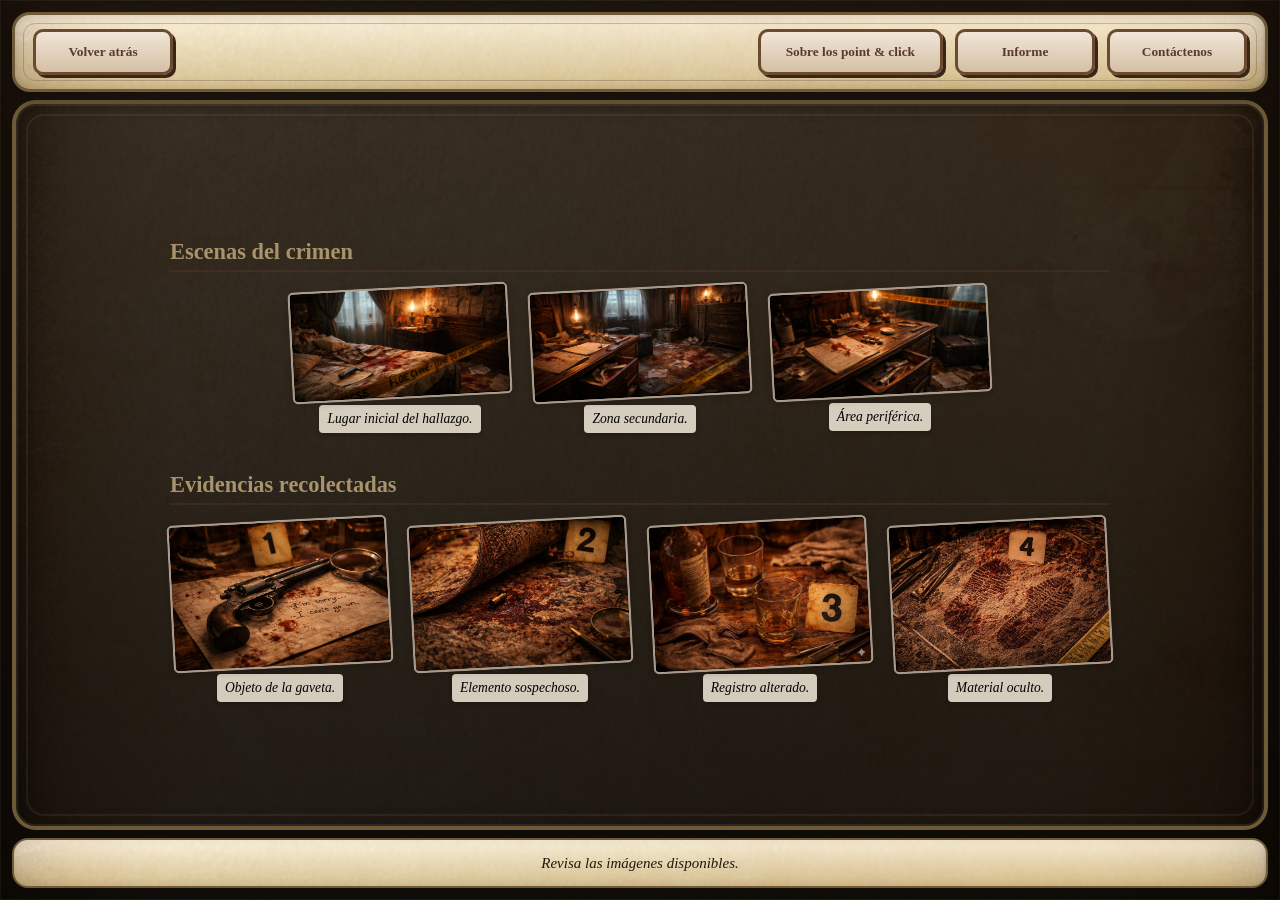
<file: ProyectoFinal/Inicio/Galeria.html>
<!doctype html>
<html lang="es">
  <head>
    <meta charset="UTF-8" />
    <meta name="viewport" content="width=device-width, initial-scale=1.0" />
    <title>Galería de investigación</title>
    <link rel="stylesheet" href="estilos.css" />

    <style>
  /* Mantenemos solo la lógica de scroll y colores específicos para el texto largo */
  .lado-texto {
    display: flex;
    flex-direction: column;
    max-height: 80vh; 
    flex: 1;
    overflow: hidden;
  }

  #textoDetective {
    white-space: normal;
    line-height: 1.7;
    color: #f0ead6;
    overflow-y: auto;
    padding-right: 15px;
    scrollbar-width: thin;
    scrollbar-color: var(--pergamino) transparent;
  }

  /* Scrollbar para navegadores Chrome/Edge */
  #textoDetective::-webkit-scrollbar { width: 6px; }
  #textoDetective::-webkit-scrollbar-thumb {
    background-color: var(--pergamino, #e8d9b8);
    border-radius: 10px;
  }

  .lado-texto h2 {
    color: var(--pergamino, #e8d9b8);
    margin-bottom: 15px;
  }

  /* Contenedor para posicionar los botones */
  .botones-overlay {
    display: flex;
    flex-direction: column;
    gap: 12px;
    margin-top: 20px;
    align-items: center;
  }

  .contenido-evidencia {
    display: flex;
    gap: 20px;
    max-height: 85vh;
  }

  /* 🔥 BOTONES COPIADOS DEL CSS ORIGINAL */
  .btn-esquina {
    position: relative;
    padding: 12px 25px;
    min-width: 140px;
    background: linear-gradient(to bottom, var(--boton-claro), var(--boton-medio));
    border: 3px solid var(--boton-borde);
    border-radius: 10px;
    color: var(--texto-acento);
    font-weight: bold;
    font-family: Georgia, "Times New Roman", serif;
    box-shadow: 3px 3px 0 var(--boton-sombra);
    cursor: pointer;
    transition: 0.3s;
  }

  .btn-esquina::after {
    content: "";
    position: absolute;
    left: 0;
    bottom: 0;
    width: 0%;
    height: 2px;
    background: var(--brillo);
    transition: width 0.3s;
  }

  .btn-esquina:hover::after {
    width: 100%;
  }

  .btn-esquina:hover {
    border: 3px solid var(--boton-borde-hover);
    background: linear-gradient(to bottom, var(--boton-hover-claro), var(--boton-hover-medio));
    box-shadow: 0 0 8px var(--brillo-calido-fuerte),
                0 0 18px var(--brillo-calido-suave),
                3px 3px 0 var(--boton-sombra);
  }

  .btn-esquina:active {
    transform: translate(2px, 2px);
    box-shadow: 1px 1px 0 var(--boton-sombra);
  }
</style>
  </head>

  <body>
    <div class="fondo-global-juego"></div>

    <main class="escena-principal">
      <section class="contenedor-juego">
        <header class="barra-superior visible-ui">
          <button type="button" class="btn-esquina" onclick="sessionStorage.setItem('desdeEscena', 'true'); window.location.href = 'index.html';">
            Volver atrás
          </button>

          <div class="grupo-botones-derecha">
            <button class="btn-esquina" onclick="window.location.href = 'SobreP&C.html'">Sobre los point & click</button>
            <button class="btn-esquina" onclick="window.location.href = 'Informe.html'">Informe</button>
            <button class="btn-esquina" onclick="window.location.href = 'Contacto.html'">Contáctenos</button>
          </div>
        </header>

        <section class="visor-central">
          <section class="galeria-escena">
            <h2 class="titulo-seccion-caso" style="color: var(--pergamino)">Escenas del crimen</h2>
            <div class="caso-lado-imagenes">
              <div class="bloque-evidencia">
                <img src="Multimedia/EscenaCrimen_1.png" class="caso-imagen" onclick="abrirImagen(this.getAttribute('src'))" />
                <p class="descripcion-evidencia">Lugar inicial del hallazgo.</p>
              </div>
              <div class="bloque-evidencia">
                <img src="Multimedia/EscenaCrimen_2.png" class="caso-imagen" onclick="abrirImagen(this.getAttribute('src'))" />
                <p class="descripcion-evidencia">Zona secundaria.</p>
              </div>
              <div class="bloque-evidencia">
                <img src="Multimedia/EscenaCrimen_3.png" class="caso-imagen" onclick="abrirImagen(this.getAttribute('src'))" />
                <p class="descripcion-evidencia">Área periférica.</p>
              </div>
            </div>

            <h2 class="titulo-seccion-caso" style="color: var(--pergamino)">Evidencias recolectadas</h2>
            <div class="caso-lado-imagenes">
              <div class="bloque-evidencia">
                <img src="Multimedia/Evidencia_1.png" class="caso-imagen" onclick="abrirImagen(this.getAttribute('src'))" />
                <p class="descripcion-evidencia">Objeto de la gaveta.</p>
              </div>
              <div class="bloque-evidencia">
                <img src="Multimedia/Evidencia_2.png" class="caso-imagen" onclick="abrirImagen(this.getAttribute('src'))" />
                <p class="descripcion-evidencia">Elemento sospechoso.</p>
              </div>
              <div class="bloque-evidencia">
                <img src="Multimedia/Evidencia_3.png" class="caso-imagen" onclick="abrirImagen(this.getAttribute('src'))" />
                <p class="descripcion-evidencia">Registro alterado.</p>
              </div>
              <div class="bloque-evidencia">
                <img src="Multimedia/Evidencia_4.png" class="caso-imagen" onclick="abrirImagen(this.getAttribute('src'))" />
                <p class="descripcion-evidencia">Material oculto.</p>
              </div>
            </div>
          </section>
        </section>

        <footer class="barra-inferior-juego visible-ui">
          <div class="panel-mensaje-juego">
            <p id="mensajeJuego">Revisa las imágenes disponibles.</p>
          </div>
        </footer>
      </section>
    </main>

    <div id="ayuda" class="overlay-ayuda">
      <div class="contenedor-tutorial">
        <section class="pagina pagina-evidencia">
          <section class="panel-central sin-papiro">
            <div class="contenido-evidencia">
              <div class="lado-imagen">
                <img id="imagenOverlay" class="img-fluid" />
                <div class="perfil-cita">
                  <blockquote id="textoAsistente" style="color: var(--pergamino)">...</blockquote>
                </div>

                <div class="botones-overlay">
                  <button id="btnVolverGaleria" class="btn-esquina">
                    Volver a la galería
                  </button>
                  <button class="btn-esquina" onclick="sessionStorage.setItem('desdeEscena', 'true'); window.location.href = 'index.html';">
                    Volver a la oficina
                  </button>
                </div>
              </div>

              <div class="lado-texto">
                <h2>Notas del detective</h2>
                <p id="textoDetective">Observación pendiente.</p>
              </div>
            </div>
          </section>
        </section>
      </div>
    </div>

    <script>
      function abrirImagen(src) {
        const overlay = document.getElementById("ayuda");
        const imagen = document.getElementById("imagenOverlay");
        const texto = document.getElementById("textoDetective");
        const asistente = document.getElementById("textoAsistente");

        imagen.src = src;

        const narraciones = {
          "Multimedia/EscenaCrimen_1.png": 
            "Registro de inspección — Habitación del investigador/n/La disposición general de la escena sugiere desorden, pero no caos. La diferencia es sutil, aunque esencial: el caos destruye patrones; aquí, los patrones han sido alterados, no eliminados. Hay desplazamiento, sí; hay ruptura. Pero no hay pérdida total de estructura. Esto no es abandono, sino interrupción./n/Los objetos han sido movidos y los documentos arrancados de su lugar; sin embargo, no encuentro arbitrariedad en ello. Incluso en el desorden persiste una intención previa, como si la lógica que organizaba este espacio aún resistiera, fragmentada pero reconocible. La iluminación es deficiente: la lámpara del techo emite un parpadeo irregular, acompañado de un leve sonido mecánico. Podría tratarse de desgaste —sería, de hecho, la explicación más razonable— y, sin embargo, su irregularidad parece… inconvenientemente precisa./n/La cama presenta una mancha de sangre de extensión moderada. No hay indicios de lucha prolongada; la distribución sugiere un evento breve, contenido. Demasiado breve. No hay en ella el desorden que cabría esperar de una muerte violenta, ni la serenidad que implicaría una voluntaria./n/Sobre la superficie se encuentra una nota: redacción correcta, estructura coherente, lenguaje compatible con una despedida. Pero carece de intención; no expresa, cumple. El arma se encuentra próxima y falta una bala. La conclusión evidente se presenta sin esfuerzo y, aun así, no satisface, no por falta de evidencia, sino por exceso de contradicciones./n/La pared —si se le puede conceder tal simplicidad— contiene el elemento más revelador de la escena. Documentos adheridos en gran número, organizados mediante líneas, símbolos y referencias cruzadas. No hay improvisación. Hay método: un método sostenido, revisado y perfeccionado a lo largo del tiempo. Las anotaciones no presentan signos de delirio desorganizado; carecen de dramatismo y se comportan como registros, como observaciones./n/Las entidades descritas no corresponden a ninguna clasificación conocida y, sin embargo, son tratadas como fenómenos observables. Un cérvido con múltiples astas, no como anomalía, sino como norma dentro de su propia categoría: conducta agresiva, ausencia de huida. Otra entidad, de forma humanoide pero estructura inestable, denominada “fangosa”, con altura anormal y extremidades extendidas, asociada a desapariciones localizadas. Las referencias geográficas son consistentes, persistentes, corregidas; no se sostienen como invención descuidada, se comportan como datos./n/Existe una tercera categoría, recurrente: una entidad vinculada a un bosque, no como habitante, sino como origen. Se le atribuye la formación del entorno, su expansión y, posiblemente, una forma de intención. Esto excede la imaginación ordinaria y, sin embargo, no se presenta como imaginación./n/Las anotaciones contienen fechas, revisiones y correcciones; hipótesis descartadas y nuevas formulaciones. El pensamiento es progresivo, no errático. El sujeto no estaba fantaseando: estaba trabajando, y trabajando con rigor. Aquí reside la verdadera dificultad del caso. Un individuo capaz de este nivel de claridad no encaja con el perfil de un delirio sin estructura. La inteligencia es evidente; la disciplina, incuestionable. Entonces, la cuestión no es si perdió la razón, sino cuándo su razón comenzó a aceptar aquello que normalmente rechazaría./n/La última anotación está incompleta, no abandonada, sino interrumpida. La nota de suicidio, en contraste, parece añadida posteriormente, no como conclusión natural del proceso, sino como cierre administrativo./n/No encuentro evidencia directa de intervención externa, pero tampoco una explicación que no requiera ignorar elementos esenciales de la escena. Existe una cualidad en esta habitación que escapa a la descripción técnica: no es miedo, sino una forma de reconocimiento, como si la lógica aplicada en estas paredes, aunque dirigida hacia conclusiones improbables, mantuviera una coherencia interna difícil de descartar./n/Si estas investigaciones son erróneas, han sido desarrolladas con una disciplina extraordinaria. Si no lo son… entonces este hombre no se perdió en su obsesión. Se adentró en ella con plena conciencia y, posiblemente, llegó más lejos de lo que debía.",
          "Multimedia/EscenaCrimen_2.png": 
            "Registro de inspección — Estudio oculto/n/La habitación no figura en los planos del edificio ni en registros previos de inspección. La puerta de acceso es una adición posterior: cerradura reforzada, sin manija visible, disimulada tras un panel. No es un añadido improvisado; es un espacio concebido para no ser encontrado. Una habitación dentro de otra, diseñada para eludir una inspección superficial./n/La estructura, sin embargo, no parece respetar del todo las limitaciones físicas del inmueble, observación que, aunque registrable, prefiero no considerar concluyente en esta etapa./n/La cantidad de sangre excede ampliamente la esperada en un suicidio. Se encuentra distribuida en múltiples superficies —paredes, suelo e incluso techo— con patrones de salpicadura incompatibles con un único punto de origen. Indica desplazamiento durante el evento, presumiblemente una lucha./n/No obstante, el sujeto principal carece de contusiones, heridas defensivas o fracturas. Esto invalida, en términos convencionales, su participación directa en dicho enfrentamiento. La conclusión más probable es que, si hubo lucha, no fue con él… o no fue él quien sangró. Ambas opciones resultan problemáticas, aunque no necesariamente excluyentes./n/Los documentos presentan dos estados claramente diferenciados: una parte adherida a las paredes, organizada con notable precisión, y otra en deterioro avanzado —arrugada, rasgada, manchada— sin indicios de preservación. A primera vista, podría interpretarse como desorden; sin embargo, la ausencia de ciertos documentos es demasiado específica./n/El volumen restante no corresponde al espacio disponible. Esto no es destrucción indiscriminada, sino eliminación selectiva de evidencia. Cabe considerar que quien realizó esta selección entendía el contenido, lo cual introduce una variable adicional que, por ahora, carece de identificación./n/La habitación cuenta con una ventana. Desde el exterior, dicha ventana no existe, como tampoco debería existir la propia habitación. La estructura del edificio no dispone del espacio necesario para albergarla. Y, sin embargo, es accesible, tangible y funcional./n/La vista no corresponde al entorno urbano esperado: en lugar de calles o edificaciones, se observa un paisaje natural, con formaciones rocosas y vegetación densa. Un bosque se extiende sin interrupciones ni referencias arquitectónicas. No encaja con la realidad observable del exterior./n/Aun así, no presenta indicios inmediatos de artificio. Considerarlo una ilusión sería conveniente; demostrarlo, por el momento, no es posible./n/Las anotaciones del estudio principal mencionan formaciones boscosas de características anómalas. La coincidencia sería descartable si fuera aislada. No lo es. Atribuirle valor probatorio sería precipitado; ignorarla, metodológicamente incorrecto. Procedo, por tanto, a registrarla sin otorgarle aún una conclusión definitiva./n/La función de este espacio difiere del estudio anterior. Aquel servía para organizar ideas, teorías y registros prescindibles. Este, en cambio, parece destinado a resguardar el núcleo de la investigación, o a ocultarlo./n/La violencia presente sugiere una interrupción abrupta, no del trabajo, sino de quien lo realizaba. La posterior eliminación de documentos indica intervención consciente: no de un aficionado, sino de alguien con criterio suficiente para alterar el registro sin eliminarlo por completo./n/No es posible determinar si dicha intervención buscaba desviar la investigación o impedir su avance; ambas hipótesis se sostienen, y ninguna resulta tranquilizadora./n/Anotación personal:/n/El caso continúa resistiéndose a una explicación sencilla. No es inusual, aunque sí poco frecuente que las inconsistencias se acumulen en esta proporción. Insistir en una interpretación estrictamente convencional sería prematuro; abandonarla por completo, irresponsable./n/Por el momento, ambas posturas coexisten, lo cual —aunque metodológicamente incómodo— empieza a resultar, contra todo pronóstico, instructivo.",
          "Multimedia/EscenaCrimen_3.png": 
          "Registro de inspección — Escritorio del investigador/n/El escritorio presenta un estado de deterioro avanzado. No se trata de desgaste progresivo, sino de una alteración abrupta. La superficie está cubierta de documentos, la mayoría en mal estado: arrugados, parcialmente rasgados, varios de ellos impregnados de sangre. La distribución no responde a un patrón funcional de trabajo activo, sino a una interrupción violenta de una actividad en curso./n/Entre los documentos se encuentran múltiples botellas de alcohol vacías. No están dispuestas con orden ni acumuladas en un solo punto; aparecen dispersas, algunas volcadas, otras aún alineadas como si hubiesen sido utilizadas de forma recurrente durante periodos prolongados. No es un consumo ocasional. Es sostenido. Posiblemente necesario./n/Esto introduce una variable adicional en el perfil del sujeto. No contradice su claridad mental previa, pero sí sugiere un intento de compensación o contención. No es decadencia. Es… resistencia./n/A pesar del estado general, algunos fragmentos de texto permanecen legibles. No corresponden al mismo tipo de anotaciones observadas en las paredes. No son registros técnicos ni observaciones directas. Se asemejan más a transcripciones o estudios históricos, aunque su procedencia no es identificable de inmediato./n/Se menciona un imperio./n/No como referencia aislada, sino como objeto de análisis reiterado./n/Un sistema gobernado por una sucesión prolongada de tiranos. Generaciones completas sosteniendo una estructura de poder basada en la opresión sistemática de su población. No hay matices en la descripción. No hay intentos de justificarlo. Se presenta como un hecho constante./n/La familia imperial es descrita en términos que exceden la crítica política. Se hace énfasis en la ausencia de decoro incluso dentro de su propia sangre. La sucesión no se rige por linaje pacífico, sino por eliminación interna. Los aspirantes al trono eran obligados —o incentivados— a enfrentarse entre sí, ya fuera mediante duelos directos o a través de mecanismos menos visibles, pero igualmente letales./n/Los perdedores no eran honrados. No se registran rituales funerarios ni entierros adecuados. Eran descartados. Considerados indignos, no solo del trono, sino de cualquier forma de reconocimiento posterior./n/El imperio, en su conjunto, es descrito como una entidad expansiva y agresiva. No se limita a existir: invade. Consume territorios adyacentes, incorporándolos de forma constante. La guerra no es circunstancial. Es estructural./n/Existe, además, una insistencia particular en el origen de esta dinastía. La familia imperial se autodenominaba descendiente del sol. No en sentido simbólico, sino como afirmación de legitimidad absoluta. No se cuestiona en los textos; se presenta como parte integral de su identidad política y cultural./n/El registro histórico señala un punto de inflexión./n/El emperador número veinticinco./n/Su ascenso al poder ocurre tras el asesinato de su predecesor. No hay indicios de excepcionalidad en este acto dentro del contexto descrito; sin embargo, a partir de su mandato, el imperio entra en una fase de estabilidad relativa. No de pacificación, pero sí de consolidación. La violencia deja de ser caótica y se vuelve… administrada./n/Lo relevante no es el contenido en sí, sino su presencia aquí./n/No encuentro relación inmediata entre estas notas y el resto de la investigación. No hay referencias cruzadas visibles con las entidades descritas en otras secciones del estudio. No hay coordenadas, ni fechas comparables, ni anotaciones que vinculen ambos conjuntos de información de forma explícita./n/Y, sin embargo, el tono es el mismo./n/La estructura es la misma./n/La intención analítica persiste./n/No parece una distracción. No parece un desvío./n/Parece… una extensión./n/Anotación personal:/n/El sujeto no recopilaba información por curiosidad dispersa. Cada elemento observado en esta habitación responde a un patrón de interés sostenido. Si este registro histórico forma parte de ese patrón, entonces su inclusión no es arbitraria./n/No comprendo aún la relación./n/Pero asumir que no existe sería, dadas las circunstancias, una omisión poco profesional.",
          "Multimedia/Evidencia_1.png": 
          "Registro de inspección — Evidencia: carta y arma/n/La evidencia se compone de dos elementos principales: una carta atribuida al sujeto y el arma presuntamente utilizada. Ambos se encuentran próximos entre sí, disposición que, en circunstancias convencionales, reforzaría la hipótesis de suicidio. En este caso, sin embargo, dicha proximidad resulta… insuficiente./n/El arma presenta signos evidentes de deterioro. Superficie parcialmente oxidada, mecanismo con indicios de inactividad prolongada. No corresponde al estado esperado de un objeto de uso reciente ni frecuente. Esto introduce una discrepancia inmediata con el perfil del sujeto, quien, según registros previos, mantenía un cuidado meticuloso de sus pertenencias. La negligencia observada aquí no es consistente con dicho patrón./n/No es desgaste funcional./n/Es abandono previo./n/La elección de este objeto, por tanto, no parece responder a preferencia ni a familiaridad. Si el sujeto pretendía un acto deliberado, resulta lógico asumir que habría utilizado un instrumento en condiciones óptimas. No es el caso./n/La carta, por su parte, presenta una caligrafía notablemente prolija. Trazos firmes, uniformes, sin interrupciones significativas ni variaciones que sugieran inestabilidad emocional inmediata. La estructura es coherente, el lenguaje correcto, incluso medido./n/Demasiado medido./n/No corresponde al estado mental que cabría esperar en un individuo al borde de un colapso. No hay vacilación. No hay urgencia. No hay rastro de conflicto interno en la forma./n/En el contenido, la ausencia es igualmente reveladora./n/No se mencionan familiares./n/Esto, en sí mismo, no constituye una anomalía. Los registros indican que el sujeto fue apartado de su núcleo familiar tras ser considerado inestable. No existían lazos afectivos activos que justificaran su inclusión en una despedida. En este punto, la carta se mantiene coherente con su contexto./n/Sin embargo, el énfasis recae en otro aspecto./n/El sujeto expresa pesar./n/No por su vida./n/No por su situación./n/Sino por la imposibilidad de continuar su investigación./n/Este detalle, aunque sutil, resulta significativo. La prioridad emocional no está dirigida hacia lo personal, sino hacia lo intelectual. No hay cierre afectivo. No hay resolución. Solo interrupción./n/Lo cual establece una contradicción difícil de ignorar./n/Un individuo cuya principal preocupación es la continuidad de su trabajo no suele optar por terminarlo de forma definitiva./n/A menos que dicha decisión no le pertenezca por completo./n/Anotación personal:/n/La carta cumple con los requisitos formales de una nota de suicidio. El arma cumple con la función necesaria para sostener esa narrativa. Pero ambos elementos, en conjunto, carecen de coherencia con el sujeto que pretenden representar./n/No es la ausencia de pruebas lo que inquieta en esta evidencia./n/Es la precisión con la que estas parecen haber sido dispuestas.",
          "Multimedia/Evidencia_2.png": 
          "Registro de inspección — Evidencia: casquillo/n/Se localiza un casquillo de bala sobre el tapete de la habitación principal. Su posición no es periférica ni accidental; se encuentra en una zona visible, ligeramente desplazada del punto donde cabría esperar su caída natural tras la detonación. No es una diferencia considerable, pero sí suficiente para descartar una trayectoria completamente limpia./n/El estado del casquillo indica una expulsión funcional, sin deformaciones anómalas. No presenta daños que sugieran manipulación posterior inmediata. Sin embargo, su sola presencia introduce una variable que no termina de encajar con la disposición general del arma y el supuesto evento que la acompaña./n/La ubicación sobre el tapete resulta particularmente relevante. El material textil habría amortiguado parcialmente el impacto, reduciendo el desplazamiento tras la caída. Aun así, la posición final no coincide con la dirección más probable de expulsión considerando la orientación del arma encontrada./n/No es imposible./n/Pero tampoco es consistente./n/Cerca del casquillo se identifica una huella parcial. No es completa, pero conserva suficiente definición para permitir una estimación preliminar. El tamaño no coincide con el calzado del sujeto. La diferencia no es marginal. Es clara./n/Esto descarta, en términos prácticos, que la marca haya sido producida por la víctima en condiciones normales./n/Podría argumentarse contaminación de la escena./n/Es una posibilidad que no puede descartarse de inmediato./n/Y, sin embargo, el resto del entorno no presenta signos equivalentes de tránsito externo desordenado. No hay múltiples huellas. No hay rastros superpuestos. No hay indicios de intervención posterior masiva./n/La huella está ahí./n/Aislada./n/Específica./n/Lo cual resulta, en cierto modo, más problemático que un conjunto caótico de marcas./n/La relación entre el casquillo y la huella no puede establecerse con certeza en esta etapa. No obstante, su proximidad sugiere una coincidencia poco conveniente para la hipótesis de un evento completamente autoinfligido./n/Anotación personal:/n/Un casquillo puede ser un residuo técnico. Una huella, un accidente. Ambos, en conjunto, empiezan a formar un patrón./n/Y este patrón, por el momento, no pertenece a un solo individuo.",
          "Multimedia/Evidencia_3.png": 
          "Registro de inspección — Evidencia: vasos y botella/n/La evidencia consiste en dos vasos parcialmente utilizados y una botella de whiskey casi vacía, dispuestos sobre una superficie próxima al área principal de la habitación. A primera vista, podría interpretarse como consumo habitual del sujeto. Sin embargo, la presencia de dos recipientes introduce una variable que no puede ser ignorada./n/Los vasos no presentan una disposición simétrica ni ceremonial. No están alineados ni preparados con intención estética. Han sido utilizados. Uno contiene un residuo mayor, el otro apenas conserva trazas. Esto sugiere diferencias en el ritmo de consumo, o en la permanencia de cada individuo durante el evento./n/La botella, por su parte, muestra un nivel de consumo significativo. No es reciente en su totalidad, pero sí ha sido utilizada en un periodo cercano a los hechos. No hay indicios de almacenamiento prolongado en ese estado./n/Esto no es preparación./n/Es interacción./n/El patrón sugiere la presencia de al menos dos individuos en el lugar, compartiendo bebida en un contexto que, en otras circunstancias, podría calificarse de social o, al menos, deliberado./n/Esto entra en conflicto directo con la hipótesis de aislamiento absoluto del sujeto en el momento del supuesto suicidio./n/La escena, en este punto, deja de ser individual./n/Pasa a ser compartida./n/Y, sin embargo, aquí se presenta la anomalía./n/A pesar de la evidencia indirecta de una segunda presencia —reforzada por la huella previamente documentada, cuyo tamaño sugiere un individuo masculino— no se han encontrado rastros adicionales que permitan caracterizar a dicha persona./n/No hay huellas secundarias./n/No hay marcas de desplazamiento adicionales./n/No hay residuos, objetos olvidados ni alteraciones que indiquen permanencia prolongada./n/Nada./n/La ausencia no es gradual./n/Es total./n/Esto resulta inconsistente con la interacción que los objetos sugieren. Dos vasos implican proximidad, tiempo compartido, contacto con superficies. La falta absoluta de rastros asociados a ese segundo individuo no se corresponde con un comportamiento físico convencional./n/Podría argumentarse limpieza posterior de la escena./n/Es una posibilidad lógica./n/Pero no se observan patrones de limpieza selectiva en el entorno inmediato. El resto de la habitación conserva desorden, residuos y evidencia sin alteración sistemática./n/Si hubo intervención, fue precisa./n/Demasiado precisa./n/Anotación personal:/n/La evidencia material sugiere compañía. La ausencia de rastros niega su existencia./n/Ambas afirmaciones no pueden ser correctas bajo un mismo marco lógico./n/Y, sin embargo, ambas se sostienen con igual firmeza dentro de esta habitación.",
          "Multimedia/Evidencia_4.png": 
          "Registro de inspección — Evidencia: huellas de sangre/n/Se identifican dos huellas de calzado marcadas en sangre sobre el suelo de la habitación. La impresión es parcial, pero lo suficientemente definida para inferir características generales: suela gruesa, probablemente correspondiente a botas. No se trata de un calzado ligero ni doméstico. Es funcional. Resistente./n/La dirección de las huellas sugiere desplazamiento dentro de la habitación tras el evento principal. No parecen corresponder al momento exacto de la detonación, sino a una fase posterior, cuando la sangre ya se encontraba expuesta en superficie./n/Esto implica presencia activa en la escena después del hecho./n/No observación./n/Intervención./n/La separación entre ambas huellas indica un paso controlado. No hay signos de prisa, tropiezo o pérdida de equilibrio. El individuo caminaba con estabilidad. Con conocimiento del entorno./n/No es una entrada caótica./n/Es tránsito deliberado./n/El tamaño estimado no coincide con el calzado del sujeto. Esta observación es consistente con la huella parcial encontrada junto al casquillo. La correspondencia entre ambas refuerza la hipótesis de un segundo individuo presente en la escena./n/Y, sin embargo, la evidencia vuelve a fragmentarse en el mismo punto./n/No hay continuidad./n/Las huellas no forman un rastro completo. No hay secuencia clara de entrada o salida. Aparecen… y se detienen./n/Como si el desplazamiento no hubiese requerido un trayecto convencional./n/O como si parte del trayecto hubiese sido, por algún motivo, eliminado./n/No es posible establecer origen ni destino./n/Solo presencia./n/Estas huellas corresponden, con alta probabilidad, al mismo individuo previamente inferido. El tamaño, la morfología y el contexto coinciden. Sin embargo, no existe información adicional que permita su identificación./n/No hay registro./n/No hay referencia./n/No hay continuidad./n/Solo indicios./n/Anotación personal:/n/La evidencia confirma una presencia externa./n/Pero se niega, de forma sistemática, a describirla./n/No es ausencia de datos./n/Es una ausencia… demasiado consistente para ser casual."
        };

        const comentarios = {
          "Multimedia/EscenaCrimen_1.png": "Esto no es un suicidio limpio, jefe… he visto líos en peores sitios, pero esto huele raro.",
          "Multimedia/EscenaCrimen_2.png": "¿Un cuarto escondido? Sí, claro… totalmente normal, como en cualquier edificio decente.",
          "Multimedia/EscenaCrimen_3.png": "¿Leí bien? Esa familia real suena como basura… si eso es nobleza, prefiero la calle.",
          "Multimedia/Evidencia_1.png": "Esa pistola está hecha polvo… el tipo cuidaba sus cosas, esto no cuadra nada.",
          "Multimedia/Evidencia_2.png": "El casquillo y esa huella… alguien más estuvo aquí, y no vino de visita.",
          "Multimedia/Evidencia_3.png": "Dos vasos… vaya, el difunto tenía compañía. Seguro que fue una charla muy tranquila.",
          "Multimedia/Evidencia_4.png": "Mire esas huellas… botas, seguro. Y bien plantadas. Ese tipo sabía lo que hacía."
        };

        // Convertimos los marcadores /n/ en etiquetas HTML <br>
        texto.innerHTML = (narraciones[src] || "Sin notas.").replace(/\/n\//g, "<br><br>");
        asistente.textContent = comentarios[src] || "Sin observaciones.";

        texto.scrollTop = 0;
        overlay.classList.add("activo");
        document.body.classList.add("sin-scroll");
      }

      document.getElementById("btnVolverGaleria").addEventListener("click", () => {
        document.getElementById("ayuda").classList.remove("activo");
        document.body.classList.remove("sin-scroll");
      });
    </script>
  </body>
</html>
</file>
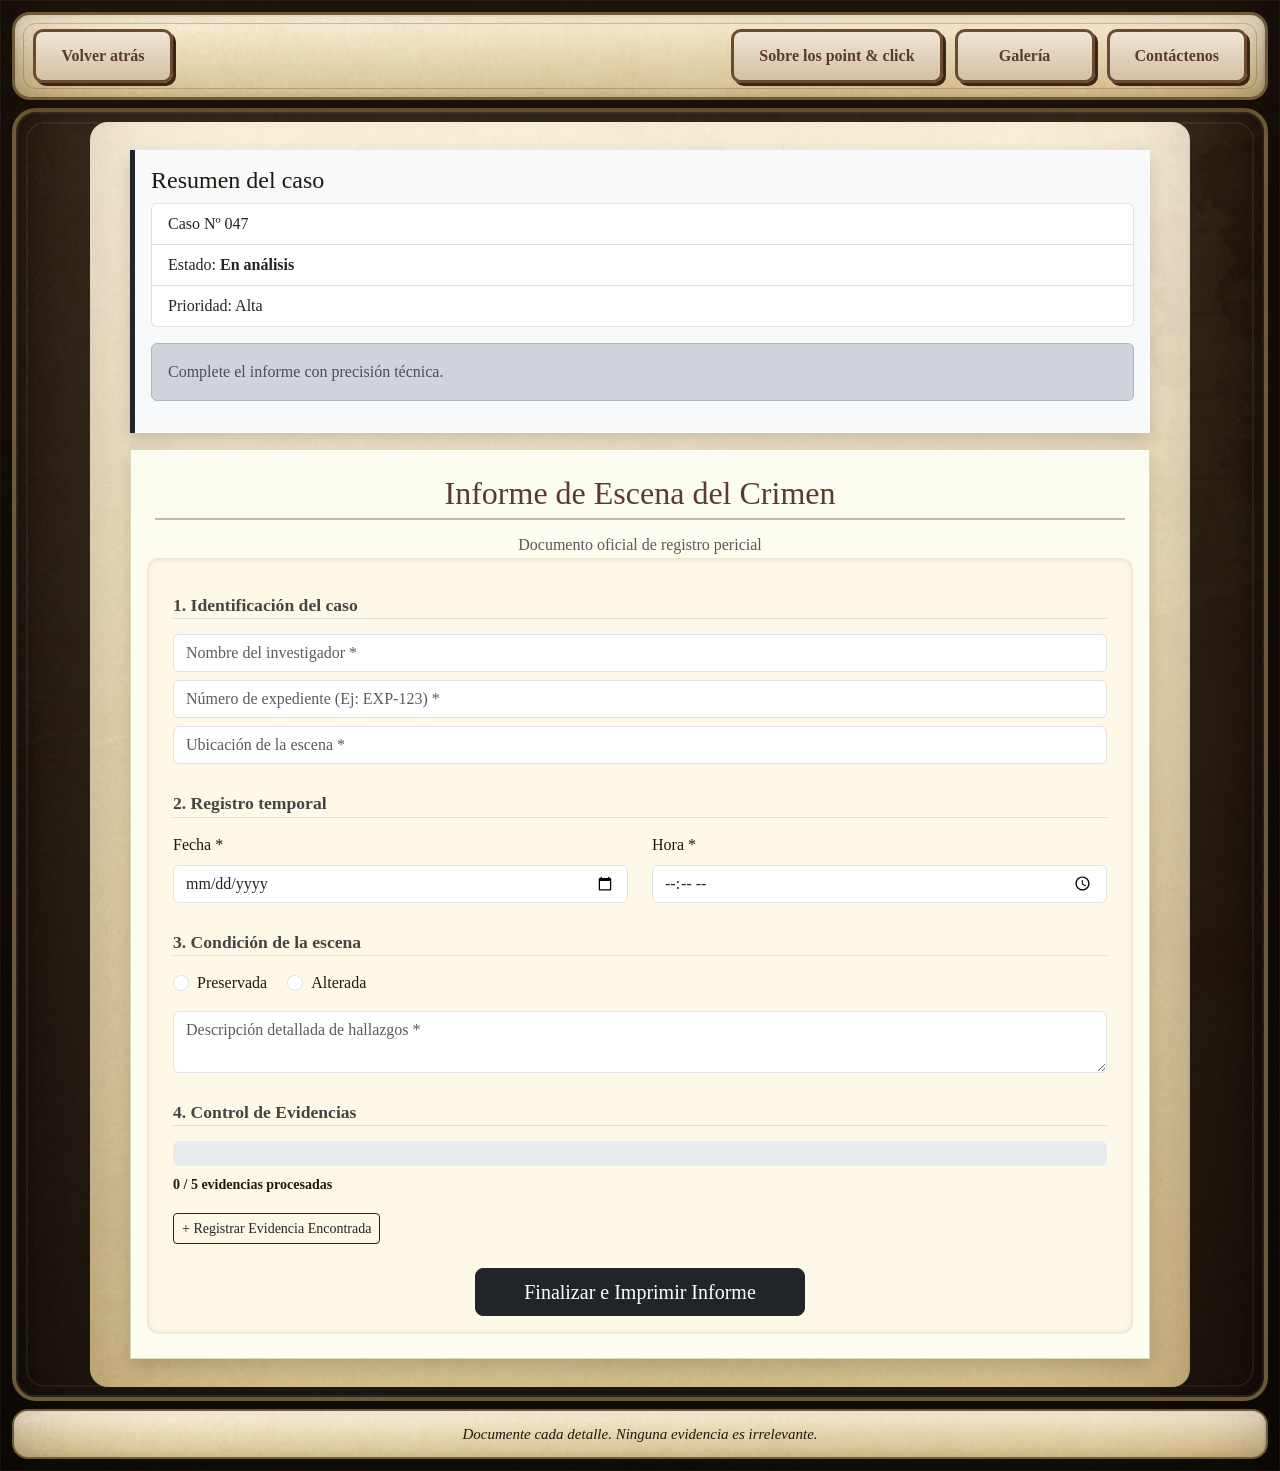
<file: ProyectoFinal/Inicio/Informe.html>
<!doctype html>
<html lang="es">
  <head>
    <meta charset="UTF-8" />
    <meta name="viewport" content="width=device-width, initial-scale=1.0" />
    <title>Informe Forense — Escena del Crimen</title>
    <link href="https://cdn.jsdelivr.net/npm/bootstrap@5.3.8/dist/css/bootstrap.min.css" rel="stylesheet" />
    <link rel="stylesheet" href="estilos.css" />
    <style>
      /* Estilo para campos con error */
      .error {
        border: 2px solid #dc3545 !important;
        background-color: rgba(220, 53, 69, 0.05) !important;
      }
      .panel-papel { background-color: #fdfcf0; border: 1px solid #dcd7b5; }
      .panel-papel-suave { background-color: #f8f9fa; border-left: 5px solid #212529; }
      legend { font-weight: bold; font-size: 1.1rem; color: #444; border-bottom: 1px solid #ddd; margin-bottom: 15px; }
    </style>
  </head>

  <body>
    <div class="fondo-global-juego"></div>
    <main class="escena-principal">
      <section class="contenedor-juego">
        <header class="barra-superior visible-ui">
          <button class="btn-esquina" onclick="sessionStorage.setItem('desdeEscena', 'true'); window.location.href = 'index.html';">
            Volver atrás
          </button>
          <div class="grupo-botones-derecha">
            <button onclick="window.location.href = 'SobreP&C.html'">Sobre los point & click</button>
            <button onclick="window.location.href = 'Galeria.html'">Galería</button>
            <button onclick="window.location.href = 'Contacto.html'">Contáctenos</button>
          </div>
        </header>

        <section class="visor-central">
          <div class="pagina-wiki">
            <div class="container-fluid">
              <div class="row g-4 mb-3">
                <div class="col-12">
                  <aside class="p-3 panel-papel-suave shadow">
                    <h4>Resumen del caso</h4>
                    <ul class="list-group mb-3">
                      <li class="list-group-item">Caso Nº 047</li>
                      <li class="list-group-item">Estado: <strong>En análisis</strong></li>
                      <li class="list-group-item">Prioridad: Alta</li>
                    </ul>
                    <div class="alert alert-dark">Complete el informe con precisión técnica.</div>
                  </aside>
                </div>
              </div>

              <div class="row g-4">
                <div class="col-12">
                  <section class="p-4 panel-papel shadow">
                    <h2 class="text-center">Informe de Escena del Crimen</h2>
                    <p class="text-center text-muted">Documento oficial de registro pericial</p>

                    <form id="formulario" name="informe" method="POST" netlify netlify-honeypot="bot-field" action="/ProyectoFinal/Inicio/index.html" class="row g-3" novalidate>
                      <!-- Honeypot field for spam prevention -->
                      <input type="hidden" name="bot-field" />

                      <fieldset class="col-12">
                        <legend>1. Identificación del caso</legend>
                        <input type="text" id="nombre" name="nombre" class="form-control mb-2" placeholder="Nombre del investigador *" />
                        <input type="text" id="expediente" name="expediente" class="form-control mb-2" placeholder="Número de expediente (Ej: EXP-123) *" />
                        <input type="text" id="ubicacion" name="ubicacion" class="form-control" placeholder="Ubicación de la escena *" />
                      </fieldset>

                      <fieldset class="col-12">
                        <legend>2. Registro temporal</legend>
                        <div class="row">
                          <div class="col-md-6">
                            <label class="form-label">Fecha *</label>
                            <input type="date" id="fecha" name="fecha" class="form-control" />
                          </div>
                          <div class="col-md-6">
                            <label class="form-label">Hora *</label>
                            <input type="time" id="hora" name="hora" class="form-control" />
                          </div>
                        </div>
                      </fieldset>

                      <fieldset class="col-12">
                        <legend>3. Condición de la escena</legend>
                        <div class="mb-2">
                          <div class="form-check form-check-inline">
                            <input class="form-check-input" type="radio" name="estado" id="est1" value="Preservada">
                            <label class="form-check-label" for="est1">Preservada</label>
                          </div>
                          <div class="form-check form-check-inline">
                            <input class="form-check-input" type="radio" name="estado" id="est2" value="Alterada">
                            <label class="form-check-label" for="est2">Alterada</label>
                          </div>
                        </div>
                        <textarea id="comentario" name="comentario" class="form-control" placeholder="Descripción detallada de hallazgos *"></textarea>
                      </fieldset>

                      <fieldset class="col-12">
                        <legend>4. Control de Evidencias</legend>
                        <div class="progress mb-2" style="height: 25px;">
                          <div id="barraPistas" class="progress-bar bg-dark progress-bar-striped progress-bar-animated" style="width: 0%"></div>
                        </div>
                        <p id="contadorPistas" class="small fw-bold">0 / 5 evidencias procesadas</p>
                        <button type="button" class="btn btn-outline-dark btn-sm" onclick="sumarPista()">
                          + Registrar Evidencia Encontrada
                        </button>
                      </fieldset>

                      <div class="text-center mt-4">
                        <button type="submit" class="btn btn-dark btn-lg px-5">Finalizar e Imprimir Informe</button>
                      </div>
                    </form>
                  </section>
                </div>
              </div>
            </div>
          </div>
        </section>

        <footer class="barra-inferior-juego visible-ui">
          <div class="panel-mensaje-juego">
            <p id="mensajeJuego">Documente cada detalle. Ninguna evidencia es irrelevante.</p>
          </div>
        </footer>
      </section>
    </main>

    <div class="toast-container position-fixed bottom-0 end-0 p-3">
      <div id="toastExito" class="toast text-bg-dark border-0">
        <div class="d-flex">
          <div class="toast-body">Informe archivado en el sistema central.</div>
          <button type="button" class="btn-close btn-close-white" data-bs-dismiss="toast"></button>
        </div>
      </div>
    </div>

    <script src="https://cdn.jsdelivr.net/npm/bootstrap@5.3.8/dist/js/bootstrap.bundle.min.js"></script>
    <script>
      let pistas = 0;
      const totalPistasRequeridas = 5;

      function sumarPista() {
        if (pistas < totalPistasRequeridas) {
          pistas++;
          let porcentaje = (pistas / totalPistasRequeridas) * 100;
          document.getElementById("barraPistas").style.width = porcentaje + "%";
          document.getElementById("contadorPistas").textContent = `${pistas} / ${totalPistasRequeridas} evidencias procesadas`;
        }
      }

      document.getElementById("formulario").addEventListener("submit", function (e) {
        // Validación sin preventDefault - permite que Netlify procese el formulario
        
        // Limpiar errores previos
        document.querySelectorAll(".error").forEach(el => el.classList.remove("error"));

        const validar = (id, condicion, mensaje) => {
          const el = document.getElementById(id);
          if (condicion) {
            el.classList.add("error");
            alert("ALERTA FORENSE: " + mensaje);
            el.focus();
            return false;
          }
          return true;
        };

        // VALIDACIONES
        if (!validar("nombre", document.getElementById("nombre").value.trim().length < 3, "Nombre del investigador inválido.")) {
          e.preventDefault();
          return;
        }
        if (!validar("expediente", !/^EXP-\d+/.test(document.getElementById("expediente").value), "El expediente debe seguir el formato EXP-seguido de números.")) {
          e.preventDefault();
          return;
        }
        if (!validar("ubicacion", document.getElementById("ubicacion").value.trim() === "", "Debe indicar la ubicación de la escena.")) {
          e.preventDefault();
          return;
        }
        if (!validar("fecha", document.getElementById("fecha").value === "", "La fecha del peritaje es obligatoria.")) {
          e.preventDefault();
          return;
        }
        if (!validar("hora", document.getElementById("hora").value === "", "La hora del peritaje es obligatoria.")) {
          e.preventDefault();
          return;
        }
        
        // Validar Radio
        if (!document.querySelector('input[name="estado"]:checked')) {
          alert("ALERTA: Debe marcar el estado de preservación de la escena.");
          e.preventDefault();
          return;
        }

        if (!validar("comentario", document.getElementById("comentario").value.trim().length < 15, "La descripción es demasiado breve para un informe oficial.")) {
          e.preventDefault();
          return;
        }

        // Validar Progreso (Mecánica de juego)
        if (pistas < totalPistasRequeridas) {
          alert(`ERROR: No puede cerrar el caso. Faltan ${totalPistasRequeridas - pistas} evidencias por procesar.`);
          e.preventDefault();
          return;
        }

        // ÉXITO - Permitir que Netlify procese el formulario
        alert("¡Informe validado! Enviando datos...");
        // No usamos preventDefault, Netlify enviará el formulario automáticamente
      });
    </script>
  </body>
</html>
</file>
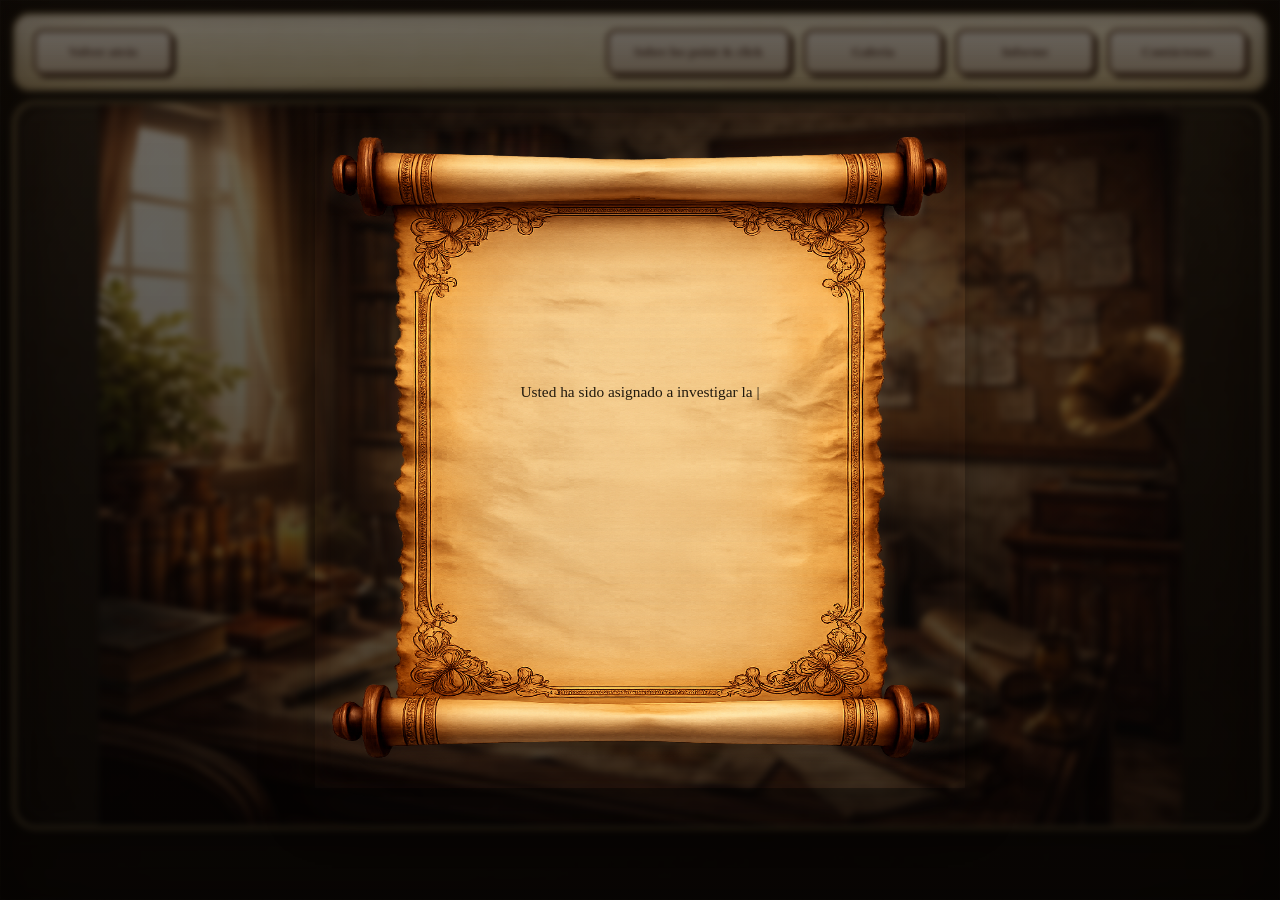
<file: ProyectoFinal/Inicio/Oficina.html>
<!doctype html>
<html lang="es">
  <head>
    <meta charset="UTF-8" />
    <meta name="viewport" content="width=device-width, initial-scale=1.0" />
    <title>Oficina del detective</title>
    <link rel="stylesheet" href="estilos.css" />

    <style>
      .overlay-tocador {
        position: fixed;
        top: 0;
        left: 0;
        width: 100%;
        height: 100%;
        background: rgba(0, 0, 0, 0.8);
        display: none;
        justify-content: center;
        align-items: center;
        z-index: 9999;
      }

      .overlay-tocador.activo {
        display: flex;
      }

      .contenedor-tocador {
        background: #1a1a1a;
        padding: 30px;
        border-radius: 15px;
        width: 500px;
        max-height: 80vh;
        overflow-y: auto;
        text-align: center;
      }

      .titulo-tocador {
        margin-bottom: 20px;
        color: #f5e6c8;
      }

      .lista-audios {
        display: flex;
        flex-direction: column;
        gap: 10px;
        margin-bottom: 20px;
      }

      .audio-item {
        padding: 10px;
        background: #2a2a2a;
        border-radius: 8px;
        cursor: pointer;
        color: #ddd;
        transition: 0.2s;
      }

      .audio-item:hover {
        background: #444;
      }

      .reproductor {
        margin-bottom: 20px;
      }

      audio {
        width: 100%;
      }
    </style>
  </head>

  <body>
    <div class="fondo-global-juego"></div>
    <div id="overlay" aria-hidden="false">
      <div id="pergamino" class="modal">
        <div id="contenido-pergamino">
          <p id="texto"></p>
          <div id="botones" class="botones">
            <button type="button" id="btnEntrar">Entrar a la Oficina</button>
            <button type="button" id="btnTutorial">Notas del Asistente</button>
          </div>
        </div>
      </div>
    </div>

    <main class="escena-principal">
      <section class="contenedor-juego">
        <header class="barra-superior visible-ui">
          <button
            type="button"
            class="btn-esquina"
            onclick="
              sessionStorage.setItem('desdeEscena', 'true');
              window.location.href = 'Oficina.html';
            "
          >
            Volver atrás
          </button>

          <div class="grupo-botones-derecha">
            <button
              type="button"
              onclick="
                sessionStorage.setItem('desdeEscena', 'true');
                window.location.href = 'SobreP&C.html';
              "
            >
              Sobre los point & click
            </button>

            <button
              type="button"
              onclick="
                sessionStorage.setItem('desdeEscena', 'true');
                window.location.href = 'Galeria.html';
              "
            >
              Galería
            </button>

            <button
              type="button"
              onclick="
                sessionStorage.setItem('desdeEscena', 'true');
                window.location.href = 'Informe.html';
              "
            >
              Informe
            </button>

            <button
              type="button"
              onclick="
                sessionStorage.setItem('desdeEscena', 'true');
                window.location.href = 'Contacto.html';
              "
            >
              Contáctenos
            </button>
          </div>
        </header>

        <section class="visor-central">
          <section
            id="oficinaInteractiva"
            class="oficina bloqueada"
            aria-label="Oficina interactiva del detective"
          >
            <div class="oficina-imagen"></div>
            <!-- Librero -->
            <a
              class="zona librero"
              href="Estanteria.html"
              aria-label="Ir al librero"
            ></a>

            <!-- Tocador -->
            <a
              class="zona tocador"
              data-overlay="tocador"
              aria-label="Abrir tocador"
            ></a>

            <!-- Mapa -->
            <a class="zona mapa" href="mapa.html" aria-label="Ir al mapa"></a>

            <!-- Pizarra -->
            <a
              class="zona pizarra"
              href="Tablero.html"
              aria-label="Ir a la pizarra"
            ></a>
          </section>
        </section>

        <footer
          id="barraInferior"
          class="barra-inferior-juego oculta-ui"
          aria-hidden="true"
        >
          <div class="panel-mensaje-juego">
            <p id="mensajeJuego">Explora la oficina para encontrar pistas.</p>
          </div>
        </footer>
      </section>
    </main>

    <div
      id="ayuda"
      class="overlay-ayuda"
      role="dialog"
      aria-modal="true"
      aria-labelledby="titulo-tutorial"
    >
      <div class="contenedor-tutorial">
        <div id="paginas" class="paginas">
          <section class="pagina">
            <section class="panel-central">
              <div class="lateral izquierdo"></div>

              <div class="contenido">
                <h1 id="titulo-tutorial">¿Qué es un Point & Click?</h1>
                <div class="contenedor-video">
                  <!-- VIDEO -->
                  <div class="video-box">
                    <iframe
                      src="https://www.youtube.com/embed/GwQn8p8dSKA"
                      title="Video explicativo sobre juegos Point & Click"
                      allow="
                        accelerometer;
                        autoplay;
                        clipboard-write;
                        encrypted-media;
                        gyroscope;
                        picture-in-picture;
                      "
                      allowfullscreen
                    >
                    </iframe>
                  </div>

                  <div class="texto-box">
                    <h2>Explicación</h2>
                    <p>
                      Un Point & Click es un tipo de juego de aventura donde el
                      jugador explora escenarios interactuando con objetos
                      mediante clics. La progresión depende de observar,
                      investigar y resolver interacciones dentro del entorno.
                    </p>
                  </div>
                </div>
                <div class="tabla-info">
                  <table>
                    <thead>
                      <tr>
                        <th>Aspecto</th>
                        <th>Descripción</th>
                      </tr>
                    </thead>

                    <tbody>
                      <tr>
                        <td>Exploración</td>
                        <td>
                          El jugador recorre escenarios estáticos o
                          semi-interactivos.
                        </td>
                      </tr>

                      <tr>
                        <td>Interacción</td>
                        <td>
                          Se interactúa con objetos haciendo clic en puntos
                          específicos del entorno.
                        </td>
                      </tr>

                      <tr>
                        <td>Puzzles</td>
                        <td>
                          La progresión se basa en resolver acertijos lógicos o
                          narrativos.
                        </td>
                      </tr>

                      <tr>
                        <td>Observación</td>
                        <td>
                          Es clave prestar atención a detalles visuales y pistas
                          ocultas.
                        </td>
                      </tr>

                      <tr>
                        <td>Progresión</td>
                        <td>
                          Avanzas desbloqueando áreas o información mediante
                          objetos clave.
                        </td>
                      </tr>
                    </tbody>
                  </table>
                </div>
              </div>

              <div class="lateral derecho"></div>
            </section>
          </section>

          <section class="pagina">
            <section class="panel-central">
              <div class="lateral izquierdo"></div>

              <div class="contenido">
                <section class="caso-bloque">
                  <div class="caso-lado-info">
                    <h2 class="caso-numero">Caso Nº 047 — Archivo Navarro</h2>

                    <div class="panel-grid">
                      <div class="panel-columna">
                        <h3 class="panel-titulo">Datos del caso</h3>
                        <table class="panel-tabla">
                          <tr>
                            <td class="panel-label">Fecha</td>
                            <td>12 de octubre, 1936</td>
                          </tr>
                          <tr>
                            <td class="panel-label">Ubicación</td>
                            <td>Residencia privada</td>
                          </tr>
                          <tr>
                            <td class="panel-label">Estado</td>
                            <td>Abierto</td>
                          </tr>
                          <tr>
                            <td class="panel-label">Clasificación</td>
                            <td>Anomalía histórica</td>
                          </tr>
                        </table>
                      </div>

                      <div class="panel-columna">
                        <h3 class="panel-titulo">Evidencia</h3>
                        <table class="panel-tabla">
                          <tr>
                            <td class="panel-label">Objeto</td>
                            <td>Mapas alterados</td>
                          </tr>
                          <tr>
                            <td class="panel-label">Documento</td>
                            <td>Cuaderno cifrado</td>
                          </tr>
                          <tr>
                            <td class="panel-label">Material</td>
                            <td>Pergamino antiguo</td>
                          </tr>
                          <tr>
                            <td class="panel-label">Anomalía</td>
                            <td>Símbolos desconocidos</td>
                          </tr>
                        </table>
                      </div>

                      <div class="panel-columna">
                        <h3 class="panel-titulo">Observaciones</h3>
                        <table class="panel-tabla">
                          <tr>
                            <td class="panel-label">Conclusión</td>
                            <td>Posible ocultamiento</td>
                          </tr>
                          <tr>
                            <td class="panel-label">Riesgo</td>
                            <td>Interferencia externa</td>
                          </tr>
                          <tr>
                            <td class="panel-label">Recomendación</td>
                            <td>Revisar archivos censurados</td>
                          </tr>
                          <tr>
                            <td class="panel-label">Prioridad</td>
                            <td>Alta</td>
                          </tr>
                        </table>
                      </div>

                      <div class="panel-columna panel-columna-completa">
                        <h3 class="panel-titulo">
                          Notas personales del detective
                        </h3>
                        <table class="panel-tabla">
                          <tr>
                            <td class="panel-label">Impresión general</td>
                            <td>
                              El caso presenta patrones repetitivos que sugieren
                              manipulación deliberada de registros históricos.
                            </td>
                          </tr>
                          <tr>
                            <td class="panel-label">Sensación</td>
                            <td>
                              El investigador parecía trabajar bajo presión
                              externa o amenaza indirecta.
                            </td>
                          </tr>
                          <tr>
                            <td class="panel-label">Advertencia</td>
                            <td>Revisar documentos con cautela.</td>
                          </tr>
                          <tr>
                            <td class="panel-label">Comentario</td>
                            <td>
                              La repetición de símbolos sugiere un sistema aún
                              no identificado.
                            </td>
                          </tr>
                        </table>
                      </div>
                    </div>
                  </div>
                </section>
              </div>

              <div class="lateral derecho"></div>
            </section>
          </section>

          <section class="pagina">
            <section class="panel-central">
              <div class="lateral izquierdo"></div>

              <div class="contenido">
                <section class="perfil-horizontal">
                  <div class="frame">
                    <div class="frame-bg">
                      <img
                        src="Multimedia/retrato.png"
                        class="perfil-imagen"
                        alt="Retrato del Dr. Elías Navarro"
                        loading="lazy"
                      />
                    </div>
                  </div>

                  <div class="perfil-texto">
                    <h2 class="perfil-nombre">Dr. Elías Navarro</h2>
                    <p class="perfil-subtitulo">
                      Historiador especializado en civilizaciones perdidas
                    </p>

                    <div class="perfil-cita">
                      <blockquote>
                        "Si encuentras este archivo, significa que alguien
                        intentó ocultar la verdad."
                      </blockquote>
                    </div>
                  </div>
                </section>

                <div class="panel-grid">
                  <div class="panel-columna">
                    <h3 class="panel-titulo">Datos de la investigación</h3>
                    <table class="panel-tabla">
                      <tr>
                        <td class="panel-label">Profesión</td>
                        <td>
                          Historiador especializado en civilizaciones antiguas.
                        </td>
                      </tr>
                      <tr>
                        <td class="panel-label">Intereses</td>
                        <td>
                          Mapas antiguos, textos marítimos y registros clásicos.
                        </td>
                      </tr>
                      <tr>
                        <td class="panel-label">Hallazgos</td>
                        <td>
                          Coincidencias entre mapas que muestran un continente
                          no registrado.
                        </td>
                      </tr>
                      <tr>
                        <td class="panel-label">Objetivo</td>
                        <td>
                          Demostrar la existencia de una civilización eliminada
                          de registros oficiales.
                        </td>
                      </tr>
                      <tr>
                        <td class="panel-label">Estado del caso</td>
                        <td>
                          Investigación inconclusa al momento de su muerte.
                        </td>
                      </tr>
                    </table>
                  </div>

                  <div class="panel-columna">
                    <h3 class="panel-titulo">Perfil del investigador</h3>
                    <table class="panel-tabla">
                      <tr>
                        <td class="panel-label">Nombre</td>
                        <td>Dr. Elías Navarro</td>
                      </tr>
                      <tr>
                        <td class="panel-label">Edad</td>
                        <td>54 años</td>
                      </tr>
                      <tr>
                        <td class="panel-label">Especialidad</td>
                        <td>
                          Historia antigua y civilizaciones desaparecidas.
                        </td>
                      </tr>
                      <tr>
                        <td class="panel-label">Reputación</td>
                        <td>
                          Respetado inicialmente, posteriormente desacreditado.
                        </td>
                      </tr>
                      <tr>
                        <td class="panel-label">Comportamiento reciente</td>
                        <td>Reservado, trabajaba en horarios nocturnos.</td>
                      </tr>
                    </table>
                  </div>

                  <div class="panel-columna">
                    <h3 class="panel-titulo">Notas del detective</h3>
                    <table class="panel-tabla">
                      <tr>
                        <td class="panel-label">Observación</td>
                        <td>El sujeto parecía temer vigilancia constante.</td>
                      </tr>
                      <tr>
                        <td class="panel-label">Hipótesis</td>
                        <td>
                          Posible acceso a información clasificada o prohibida.
                        </td>
                      </tr>
                      <tr>
                        <td class="panel-label">Advertencia</td>
                        <td>
                          No confiar completamente en registros oficiales.
                        </td>
                      </tr>
                      <tr>
                        <td class="panel-label">Detalle relevante</td>
                        <td>Referencias repetidas a información "borrada".</td>
                      </tr>
                      <tr>
                        <td class="panel-label">Prioridad</td>
                        <td>Revisar mapas y documentos alterados.</td>
                      </tr>
                    </table>
                  </div>
                </div>
              </div>

              <div class="lateral derecho"></div>
            </section>
          </section>

          <section class="pagina">
            <section class="panel-central">
              <div class="lateral izquierdo"></div>

              <div class="contenido">
                <h1>Juegos similares</h1>

                <div class="grid-recomendaciones">
                  <div class="reco">
                    <img
                      src="img/juego1.png"
                      alt="Monkey Island"
                      loading="lazy"
                    />
                    <p>Monkey Island</p>
                  </div>

                  <div class="reco">
                    <img
                      src="img/juego2.png"
                      alt="Grim Fandango"
                      loading="lazy"
                    />
                    <p>Grim Fandango</p>
                  </div>

                  <div class="reco">
                    <img
                      src="img/juego3.png"
                      alt="Machinarium"
                      loading="lazy"
                    />
                    <p>Machinarium</p>
                  </div>
                </div>
              </div>

              <div class="lateral derecho"></div>
            </section>
          </section>
        </div>

        <!-- ===================================================================================== -->
        <!-- CONTROLES DEL TUTORIAL -->
        <!-- ===================================================================================== -->
        <div class="barra-inferior">
          <div class="controles-tutorial">
            <button type="button" id="btnAnterior">◀</button>
            <span id="indicador">1 / 4</span>
            <button type="button" id="btnSiguiente">▶</button>
          </div>

          <div class="botones-panel">
            <button type="button" id="btnCerrarAyuda">Volver al Inicio</button>
          </div>
        </div>
      </div>
    </div>

    <div id="overlayTocador" class="overlay-tocador">
      <div class="contenedor-tocador">
        <h2 class="titulo-tocador">Tocador</h2>

        <!-- LISTA DE AUDIOS -->
        <div id="listaAudios" class="lista-audios"></div>

        <!-- REPRODUCTOR -->
        <div class="reproductor">
          <p id="tituloAudio">Selecciona una pista</p>
          <audio id="audioPlayer" controls></audio>
        </div>

        <button id="cerrarTocador" class="btn-esquina">Cerrar</button>
      </div>
    </div>

    <script>
      let textoCompleto = `Usted ha sido asignado a investigar la muerte de un historiador acusado de delirios.<br><br>
Sus escritos describen un continente <span class="pista" id="pistaPalabra">inexistente</span>.<br><br>
La escena ha sido sellada.<br>
Todo lo que queda... está en esta oficina.`;

      let velocidad = 30;
      let escribiendo = true;
      let timeoutInactividad;
      let paginaActual = 0;

      let texto = document.getElementById("texto");
      let botones = document.getElementById("botones");
      let overlay = document.getElementById("overlay");
      let ayuda = document.getElementById("ayuda");
      let paginas = document.getElementById("paginas");
      let indicador = document.getElementById("indicador");

      let btnEntrar = document.getElementById("btnEntrar");
      let btnTutorial = document.getElementById("btnTutorial");
      let btnAnterior = document.getElementById("btnAnterior");
      let btnSiguiente = document.getElementById("btnSiguiente");
      let btnCerrarAyuda = document.getElementById("btnCerrarAyuda");

      let barraSuperior = document.getElementById("barraSuperior");
      let barraInferior = document.getElementById("barraInferior");
      let oficinaInteractiva = document.getElementById("oficinaInteractiva");
      let mensajeJuego = document.getElementById("mensajeJuego");

      let totalPaginas = document.querySelectorAll(".pagina").length;

      function mostrarBotones() {
        if (botones) botones.style.display = "flex";
      }

      function activarPistas() {
        let palabra = document.getElementById("pistaPalabra");

        if (palabra && !palabra.dataset.activo) {
          palabra.dataset.activo = "true";

          palabra.addEventListener("click", function (e) {
            e.stopPropagation();
            palabra.innerText = "¿inexistente… o borrado?";
            localStorage.setItem("pista_inexistente", "true");
          });
        }
      }

      function iniciarInactividad() {
        clearTimeout(timeoutInactividad);

        timeoutInactividad = setTimeout(function () {
          let modal = document.querySelector(".modal");
          if (!modal) return;

          if (document.getElementById("mensajeInactividad")) return;

          let mensaje = document.createElement("p");
          mensaje.id = "mensajeInactividad";
          mensaje.innerText = "No confíes en los mapas.";

          mensaje.style.position = "absolute";
          mensaje.style.bottom = "40px";
          mensaje.style.left = "50%";
          mensaje.style.transform = "translateX(-50%)";
          mensaje.style.fontWeight = "bold";
          mensaje.style.opacity = "0";
          mensaje.style.transition = "opacity 1s";
          mensaje.style.color = "var(--tinta)";

          modal.appendChild(mensaje);

          setTimeout(() => (mensaje.style.opacity = "1"), 100);

          localStorage.setItem("pista_mapa", "true");
        }, 6000);
      }

      function escribirTexto() {
        if (!texto) return;

        let temp = document.createElement("div");
        temp.innerHTML = textoCompleto;
        let textoPlano = temp.innerText;

        let i = 0;
        texto.innerText = "";

        function escribir() {
          if (!escribiendo) return;

          if (i < textoPlano.length) {
            texto.innerText += textoPlano.charAt(i);
            i++;
            setTimeout(escribir, velocidad);
          } else {
            texto.innerHTML = textoCompleto;
            escribiendo = false;

            mostrarBotones();
            activarPistas();
            iniciarInactividad();
          }
        }

        escribir();
      }

      function saltarAnimacion() {
        if (!escribiendo || !texto) return;

        texto.innerHTML = textoCompleto;
        escribiendo = false;

        mostrarBotones();
        activarPistas();
        iniciarInactividad();
      }

      function mostrarUIJuego() {
        if (barraSuperior) {
          barraSuperior.classList.remove("oculta-ui");
          barraSuperior.classList.add("visible-ui");
          barraSuperior.setAttribute("aria-hidden", "false");
        }

        if (barraInferior) {
          barraInferior.classList.remove("oculta-ui");
          barraInferior.classList.add("visible-ui");
          barraInferior.setAttribute("aria-hidden", "false");
        }
      }

      function activarOficina() {
        if (oficinaInteractiva) {
          oficinaInteractiva.classList.remove("bloqueada");
          oficinaInteractiva.classList.add("activa");
        }
      }

      function entrar() {
        if (!overlay) return;
        overlay.style.opacity = "0";

        setTimeout(function () {
          overlay.style.display = "none";
          overlay.setAttribute("aria-hidden", "true");

          activarOficina();
          mostrarUIJuego();

          if (mensajeJuego) {
            mensajeJuego.innerText =
              "La oficina está lista. Examina cada rincón.";
          }
        }, 300);
      }

      function abrirTutorial() {
        if (!overlay || !ayuda) return;

        overlay.style.display = "none";
        ayuda.classList.add("activo");
        document.body.classList.add("sin-scroll");

        actualizarIndicador();
      }

      function cerrarAyuda() {
        if (!overlay || !ayuda) return;

        ayuda.classList.remove("activo");
        document.body.classList.remove("sin-scroll");

        overlay.style.display = "flex";
        overlay.style.opacity = "1";
      }

      function cambiarPagina(direccion) {
        paginaActual += direccion;

        if (paginaActual < 0) paginaActual = 0;
        if (paginaActual >= totalPaginas) paginaActual = totalPaginas - 1;

        if (paginas) {
          paginas.style.transform = "translateX(-" + paginaActual * 100 + "%)";
        }

        actualizarIndicador();
      }

      function actualizarIndicador() {
        if (indicador) {
          indicador.innerText = paginaActual + 1 + " / " + totalPaginas;
        }
      }

      /* EVENTOS */
      btnEntrar?.addEventListener("click", entrar);
      btnTutorial?.addEventListener("click", abrirTutorial);
      btnAnterior?.addEventListener("click", () => cambiarPagina(-1));
      btnSiguiente?.addEventListener("click", () => cambiarPagina(1));
      btnCerrarAyuda?.addEventListener("click", cerrarAyuda);

      overlay?.addEventListener("click", function (e) {
        if (e.target === overlay && escribiendo) {
          saltarAnimacion();
        }
      });

      document.addEventListener("keydown", function (e) {
        if (e.key === "Escape" && ayuda?.classList.contains("activo")) {
          cerrarAyuda();
        }
      });

      const audios = [
        {
          titulo: "Zelenograd — Susurros del bosque",
          archivo: "Audio/zelenograd.mp3",
        },
        {
          titulo: "Templo del Tiempo — Ecos dorados",
          archivo: "Audio/templo.mp3",
        },
        {
          titulo: "Fuego del Dragón — Cumbres vivas",
          archivo: "Audio/fuego.mp3",
        },
        {
          titulo: "Torre de Babel — Ascenso",
          archivo: "Audio/babel.mp3",
        },
      ];

      // Elementos
      const overlayTocador = document.getElementById("overlayTocador");
      const listaAudios = document.getElementById("listaAudios");
      const audioPlayer = document.getElementById("audioPlayer");
      const tituloAudio = document.getElementById("tituloAudio");

      // Abrir overlay
      document.querySelector(".zona.tocador").addEventListener("click", () => {
        overlayTocador.classList.add("activo");
        document.body.classList.add("sin-scroll");
      });

      // Cerrar overlay
      document.getElementById("cerrarTocador").addEventListener("click", () => {
        overlayTocador.classList.remove("activo");
        document.body.classList.remove("sin-scroll");
        audioPlayer.pause();
      });

      // Crear lista de audios
      function cargarAudios() {
        listaAudios.innerHTML = "";

        audios.forEach((audio, index) => {
          const item = document.createElement("div");
          item.classList.add("audio-item");
          item.textContent = audio.titulo;

          item.addEventListener("click", () => {
            audioPlayer.src = audio.archivo;
            tituloAudio.textContent = audio.titulo;
            audioPlayer.play();
          });

          listaAudios.appendChild(item);
        });
      }

      // Inicializar
      cargarAudios();

      /* CONTROL PRINCIPAL (CLAVE) */
      window.addEventListener("load", function () {
        let desdeEscena = sessionStorage.getItem("desdeEscena");

        if (desdeEscena) {
          sessionStorage.removeItem("desdeEscena");

          overlay.style.display = "none";
          overlay.setAttribute("aria-hidden", "true");

          activarOficina();
          mostrarUIJuego();

          if (mensajeJuego) {
            mensajeJuego.innerText =
              "Regresaste a la oficina. Continúa la investigación.";
          }
        } else {
          escribirTexto();
        }
      });
    </script>
  </body>
</html>
</file>
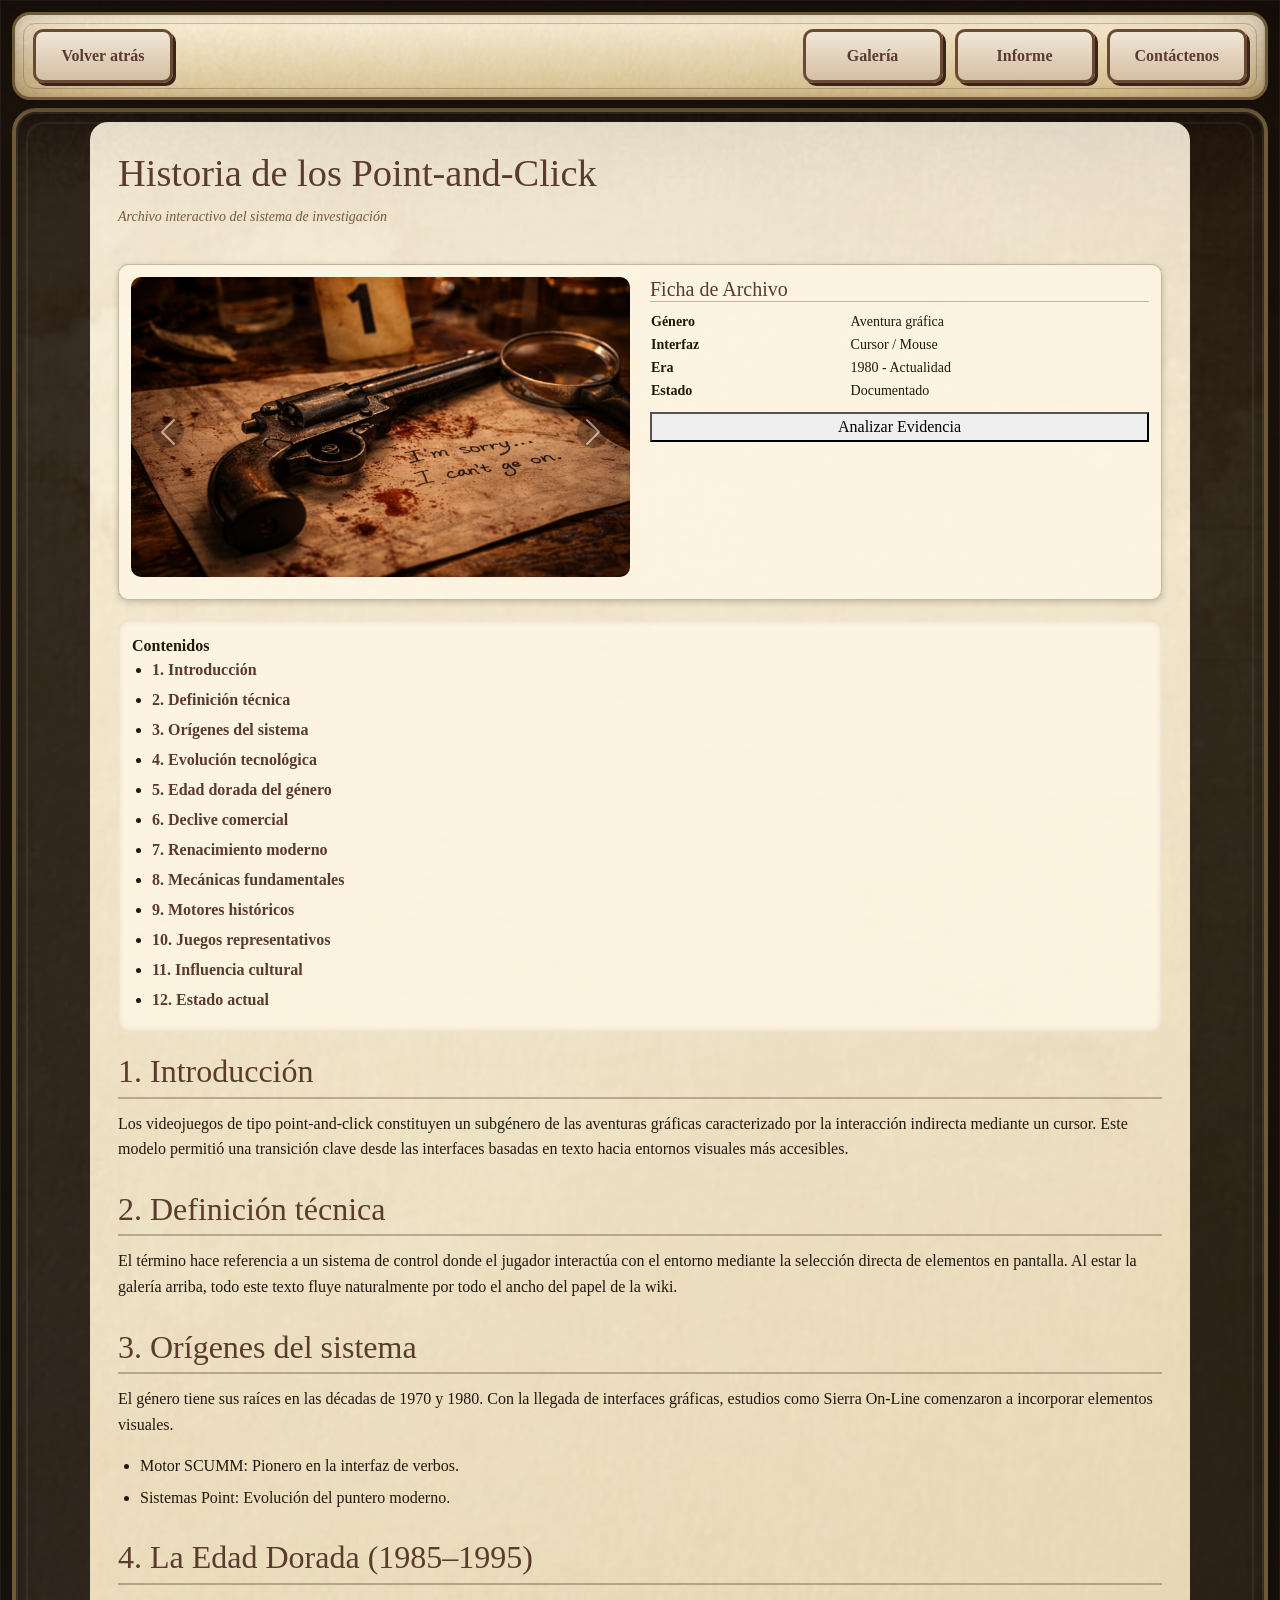
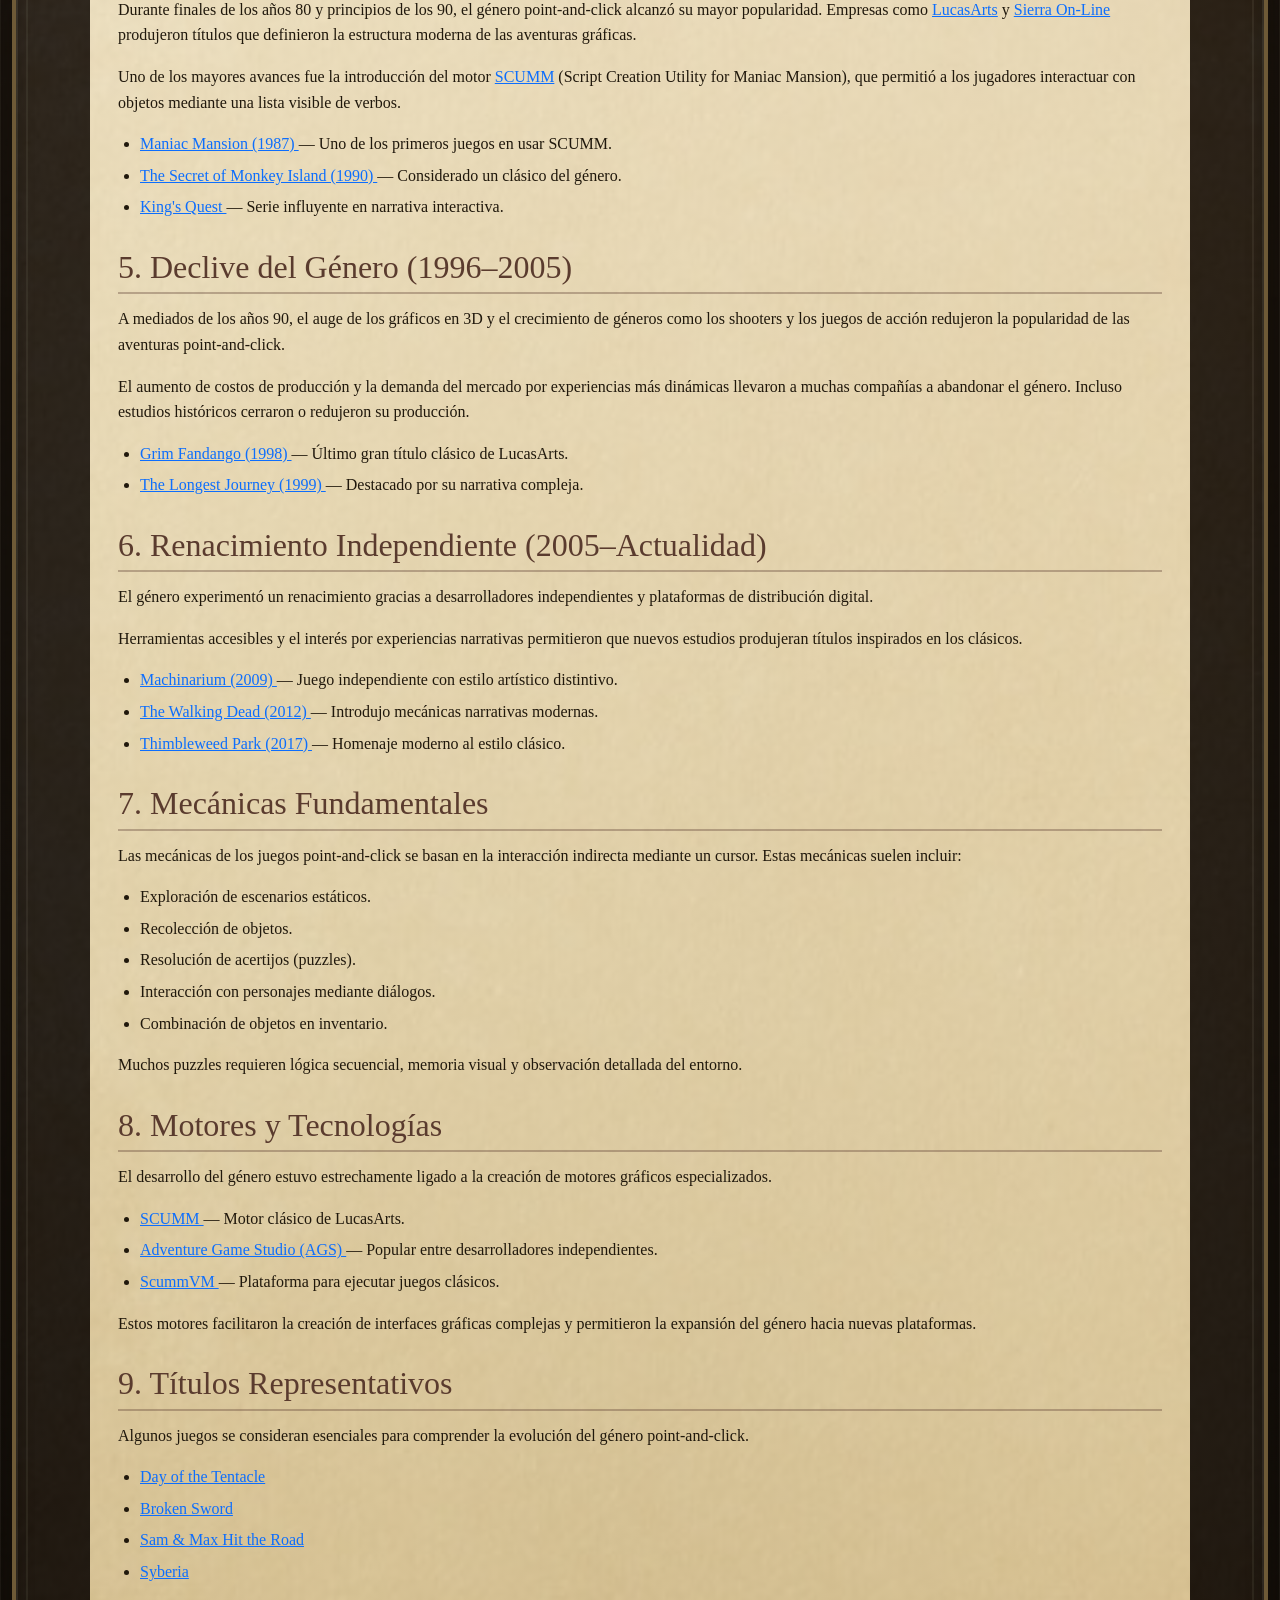
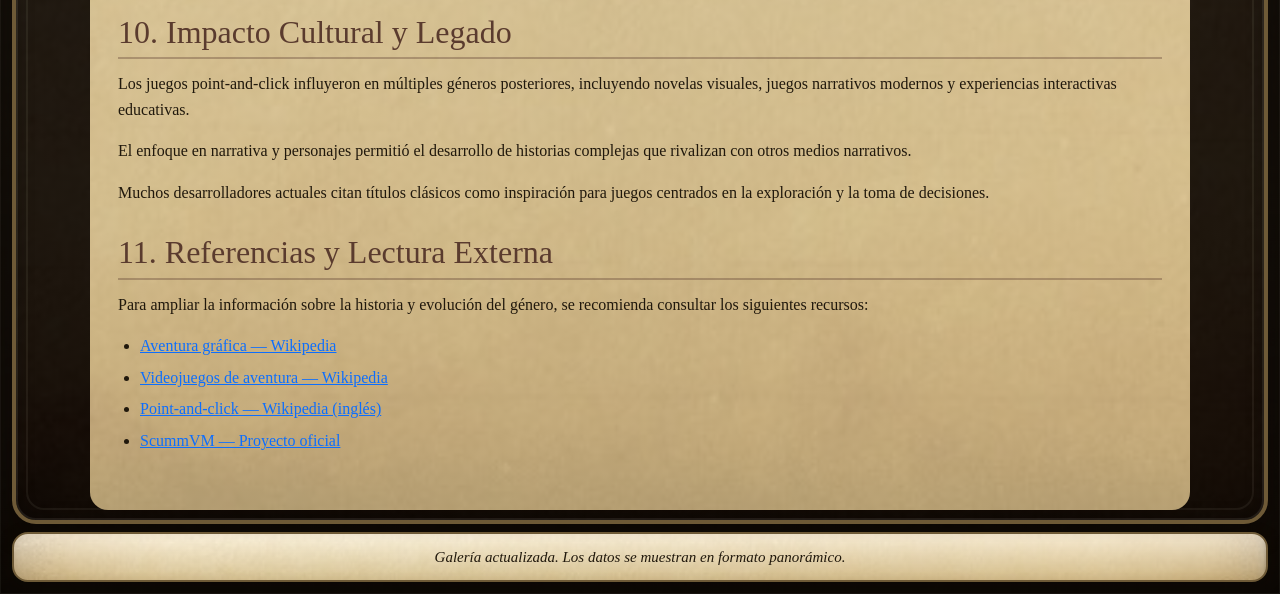
<file: ProyectoFinal/Inicio/SobreP&C.html>
<!doctype html>
<html lang="es">
  <head>
    <meta charset="UTF-8" />
    <meta name="viewport" content="width=device-width, initial-scale=1.0" />
    <title>Archivo Point-and-Click</title>
    <link
      href="https://cdn.jsdelivr.net/npm/bootstrap@5.3.8/dist/css/bootstrap.min.css"
      rel="stylesheet"
    />
    <link rel="stylesheet" href="estilos.css" />
    <style>
      /* Ajuste para que la infobox sea horizontal (acostada) */
      .infobox-wiki-horizontal {
        width: 100% !important;
        float: none !important;
        margin: 20px 0 !important;
        display: block;
      }

      .contenedor-infobox-grid {
        display: flex;
        gap: 20px;
        align-items: flex-start;
      }

      /* Tamaño controlado para el carrusel en modo horizontal */
      .carrusel-horizontal {
        flex: 1;
        max-width: 60%;
      }

      .datos-horizontales {
        flex: 1;
      }

      article {
        scroll-margin-top: 100px;
      }

      /* Asegurar que los botones del carrusel sean visibles sobre el fondo */
      .carousel-control-prev-icon,
      .carousel-control-next-icon {
        background-color: rgba(0, 0, 0, 0.5);
        border-radius: 50%;
        padding: 10px;
      }
    </style>
  </head>

  <body>
    <div class="fondo-global-juego"></div>

    <main class="escena-principal">
      <div class="contenedor-juego">
        <header class="barra-superior visible-ui">
          <button
            class="btn-esquina"
            onclick="window.location.href = 'index.html'"
          >
            Volver atrás
          </button>
          <div class="grupo-botones-derecha">
            <button onclick="location.href = 'Galeria.html'">Galería</button>
            <button onclick="location.href = 'Informe.html'">Informe</button>
            <button onclick="location.href = 'Contacto.html'">
              Contáctenos
            </button>
          </div>
        </header>

        <section class="visor-central">
          <div class="pagina-wiki container-fluid">
            <header class="wiki-encabezado-principal">
              <h1 class="wiki-titulo-principal">
                Historia de los Point-and-Click
              </h1>
              <p class="wiki-actualizacion">
                Archivo interactivo del sistema de investigación
              </p>
            </header>

            <aside class="infobox-wiki infobox-wiki-horizontal">
              <div class="contenedor-infobox-grid">
                <div
                  id="carouselWiki"
                  class="carousel slide carrusel-horizontal"
                  data-bs-ride="carousel"
                >
                  <div class="carousel-inner">
                    <div class="carousel-item active">
                      <img
                        src="Multimedia/Evidencia_1.png"
                        class="d-block w-100"
                        style="
                          border-radius: 10px;
                          height: 300px;
                          object-fit: cover;
                        "
                      />
                    </div>
                    <div class="carousel-item">
                      <img
                        src="Multimedia/Evidencia_2.png"
                        class="d-block w-100"
                        style="
                          border-radius: 10px;
                          height: 300px;
                          object-fit: cover;
                        "
                      />
                    </div>
                    <div class="carousel-item">
                      <img
                        src="Multimedia/Evidencia_3.png"
                        class="d-block w-100"
                        style="
                          border-radius: 10px;
                          height: 300px;
                          object-fit: cover;
                        "
                      />
                    </div>
                  </div>
                  <button
                    class="carousel-control-prev"
                    type="button"
                    data-bs-target="#carouselWiki"
                    data-bs-slide="prev"
                  >
                    <span
                      class="carousel-control-prev-icon"
                      aria-hidden="true"
                    ></span>
                  </button>
                  <button
                    class="carousel-control-next"
                    type="button"
                    data-bs-target="#carouselWiki"
                    data-bs-slide="next"
                  >
                    <span
                      class="carousel-control-next-icon"
                      aria-hidden="true"
                    ></span>
                  </button>
                </div>

                <div class="datos-horizontales">
                  <h5
                    style="
                      color: var(--texto-acento);
                      border-bottom: 1px solid var(--panel-borde-general);
                    "
                  >
                    Ficha de Archivo
                  </h5>
                  <table>
                    <tr>
                      <th>Género</th>
                      <td>Aventura gráfica</td>
                    </tr>
                    <tr>
                      <th>Interfaz</th>
                      <td>Cursor / Mouse</td>
                    </tr>
                    <tr>
                      <th>Era</th>
                      <td>1980 - Actualidad</td>
                    </tr>
                    <tr>
                      <th>Estado</th>
                      <td>Documentado</td>
                    </tr>
                  </table>
                   <div class="botones-wiki-laterales">
                    <button class="btn-wiki-accion">Analizar Evidencia</button>
                  </div>
                </div>
              </div>
            </aside>

            <nav class="indice-wiki">
              <strong>Contenidos</strong>
              <ul>
                <li><a href="#introduccion">1. Introducción</a></li>
                <li><a href="#definicion">2. Definición técnica</a></li>
                <li><a href="#origenes">3. Orígenes del sistema</a></li>
                <li><a href="#evolucion">4. Evolución tecnológica</a></li>
                <li><a href="#edad-dorada">5. Edad dorada del género</a></li>
                <li><a href="#declive">6. Declive comercial</a></li>
                <li><a href="#renacimiento">7. Renacimiento moderno</a></li>
                <li><a href="#mecanicas">8. Mecánicas fundamentales</a></li>
                <li><a href="#motores">9. Motores históricos</a></li>
                <li><a href="#juegos">10. Juegos representativos</a></li>
                <li><a href="#cultura">11. Influencia cultural</a></li>
                <li><a href="#actualidad">12. Estado actual</a></li>
              </ul>
            </nav>

            <article id="introduccion">
              <h2>1. Introducción</h2>
              <p>
                Los videojuegos de tipo point-and-click constituyen un subgénero
                de las aventuras gráficas caracterizado por la interacción
                indirecta mediante un cursor. Este modelo permitió una
                transición clave desde las interfaces basadas en texto hacia
                entornos visuales más accesibles.
              </p>
            </article>

            <article id="definicion">
              <h2>2. Definición técnica</h2>
              <p>
                El término hace referencia a un sistema de control donde el
                jugador interactúa con el entorno mediante la selección directa
                de elementos en pantalla. Al estar la galería arriba, todo este
                texto fluye naturalmente por todo el ancho del papel de la wiki.
              </p>
            </article>

            <article id="origenes">
              <h2>3. Orígenes del sistema</h2>
              <p>
                El género tiene sus raíces en las décadas de 1970 y 1980. Con la
                llegada de interfaces gráficas, estudios como Sierra On-Line
                comenzaron a incorporar elementos visuales.
              </p>
              <ul class="lista-wiki">
                <li>Motor SCUMM: Pionero en la interfaz de verbos.</li>
                <li>Sistemas Point: Evolución del puntero moderno.</li>
              </ul>
            </article>

            <article id="edad-dorada">
              <h2>4. La Edad Dorada (1985–1995)</h2>
              <p>
                Durante finales de los años 80 y principios de los 90, el género
                point-and-click alcanzó su mayor popularidad. Empresas como
                <a
                  href="https://es.wikipedia.org/wiki/LucasArts"
                  target="_blank"
                  >LucasArts</a
                >
                y
                <a
                  href="https://es.wikipedia.org/wiki/Sierra_Entertainment"
                  target="_blank"
                  >Sierra On-Line</a
                >
                produjeron títulos que definieron la estructura moderna de las
                aventuras gráficas.
              </p>

              <p>
                Uno de los mayores avances fue la introducción del motor
                <a href="https://es.wikipedia.org/wiki/SCUMM" target="_blank"
                  >SCUMM</a
                >
                (Script Creation Utility for Maniac Mansion), que permitió a los
                jugadores interactuar con objetos mediante una lista visible de
                verbos.
              </p>

              <ul class="lista-wiki">
                <li>
                  <a
                    href="https://es.wikipedia.org/wiki/Maniac_Mansion"
                    target="_blank"
                  >
                    Maniac Mansion (1987)
                  </a>
                  — Uno de los primeros juegos en usar SCUMM.
                </li>
                <li>
                  <a
                    href="https://es.wikipedia.org/wiki/The_Secret_of_Monkey_Island"
                    target="_blank"
                  >
                    The Secret of Monkey Island (1990)
                  </a>
                  — Considerado un clásico del género.
                </li>
                <li>
                  <a
                    href="https://es.wikipedia.org/wiki/King%27s_Quest"
                    target="_blank"
                  >
                    King's Quest
                  </a>
                  — Serie influyente en narrativa interactiva.
                </li>
              </ul>
            </article>

            <article id="declive">
              <h2>5. Declive del Género (1996–2005)</h2>
              <p>
                A mediados de los años 90, el auge de los gráficos en 3D y el
                crecimiento de géneros como los shooters y los juegos de acción
                redujeron la popularidad de las aventuras point-and-click.
              </p>

              <p>
                El aumento de costos de producción y la demanda del mercado por
                experiencias más dinámicas llevaron a muchas compañías a
                abandonar el género. Incluso estudios históricos cerraron o
                redujeron su producción.
              </p>

              <ul class="lista-wiki">
                <li>
                  <a
                    href="https://es.wikipedia.org/wiki/Grim_Fandango"
                    target="_blank"
                  >
                    Grim Fandango (1998)
                  </a>
                  — Último gran título clásico de LucasArts.
                </li>
                <li>
                  <a
                    href="https://es.wikipedia.org/wiki/The_Longest_Journey"
                    target="_blank"
                  >
                    The Longest Journey (1999)
                  </a>
                  — Destacado por su narrativa compleja.
                </li>
              </ul>
            </article>

            <article id="renacimiento">
              <h2>6. Renacimiento Independiente (2005–Actualidad)</h2>
              <p>
                El género experimentó un renacimiento gracias a desarrolladores
                independientes y plataformas de distribución digital.
              </p>

              <p>
                Herramientas accesibles y el interés por experiencias narrativas
                permitieron que nuevos estudios produjeran títulos inspirados en
                los clásicos.
              </p>

              <ul class="lista-wiki">
                <li>
                  <a
                    href="https://es.wikipedia.org/wiki/Machinarium"
                    target="_blank"
                  >
                    Machinarium (2009)
                  </a>
                  — Juego independiente con estilo artístico distintivo.
                </li>
                <li>
                  <a
                    href="https://es.wikipedia.org/wiki/The_Walking_Dead_(videojuego)"
                    target="_blank"
                  >
                    The Walking Dead (2012)
                  </a>
                  — Introdujo mecánicas narrativas modernas.
                </li>
                <li>
                  <a
                    href="https://es.wikipedia.org/wiki/Thimbleweed_Park"
                    target="_blank"
                  >
                    Thimbleweed Park (2017)
                  </a>
                  — Homenaje moderno al estilo clásico.
                </li>
              </ul>
            </article>

            <article id="mecanicas">
              <h2>7. Mecánicas Fundamentales</h2>
              <p>
                Las mecánicas de los juegos point-and-click se basan en la
                interacción indirecta mediante un cursor. Estas mecánicas suelen
                incluir:
              </p>

              <ul class="lista-wiki">
                <li>Exploración de escenarios estáticos.</li>
                <li>Recolección de objetos.</li>
                <li>Resolución de acertijos (puzzles).</li>
                <li>Interacción con personajes mediante diálogos.</li>
                <li>Combinación de objetos en inventario.</li>
              </ul>

              <p>
                Muchos puzzles requieren lógica secuencial, memoria visual y
                observación detallada del entorno.
              </p>
            </article>

            <article id="motores">
              <h2>8. Motores y Tecnologías</h2>
              <p>
                El desarrollo del género estuvo estrechamente ligado a la
                creación de motores gráficos especializados.
              </p>

              <ul class="lista-wiki">
                <li>
                  <a href="https://es.wikipedia.org/wiki/SCUMM" target="_blank">
                    SCUMM
                  </a>
                  — Motor clásico de LucasArts.
                </li>
                <li>
                  <a
                    href="https://es.wikipedia.org/wiki/Adventure_Game_Studio"
                    target="_blank"
                  >
                    Adventure Game Studio (AGS)
                  </a>
                  — Popular entre desarrolladores independientes.
                </li>
                <li>
                  <a href="https://www.scummvm.org/" target="_blank">
                    ScummVM
                  </a>
                  — Plataforma para ejecutar juegos clásicos.
                </li>
              </ul>

              <p>
                Estos motores facilitaron la creación de interfaces gráficas
                complejas y permitieron la expansión del género hacia nuevas
                plataformas.
              </p>
            </article>

            <article id="titulos">
              <h2>9. Títulos Representativos</h2>
              <p>
                Algunos juegos se consideran esenciales para comprender la
                evolución del género point-and-click.
              </p>

              <ul class="lista-wiki">
                <li>
                  <a
                    href="https://es.wikipedia.org/wiki/Day_of_the_Tentacle"
                    target="_blank"
                  >
                    Day of the Tentacle
                  </a>
                </li>
                <li>
                  <a
                    href="https://es.wikipedia.org/wiki/Broken_Sword"
                    target="_blank"
                  >
                    Broken Sword
                  </a>
                </li>
                <li>
                  <a
                    href="https://es.wikipedia.org/wiki/Sam_%26_Max_Hit_the_Road"
                    target="_blank"
                  >
                    Sam & Max Hit the Road
                  </a>
                </li>
                <li>
                  <a
                    href="https://es.wikipedia.org/wiki/Syberia_(videojuego)"
                    target="_blank"
                  >
                    Syberia
                  </a>
                </li>
              </ul>
            </article>

            <article id="impacto">
              <h2>10. Impacto Cultural y Legado</h2>
              <p>
                Los juegos point-and-click influyeron en múltiples géneros
                posteriores, incluyendo novelas visuales, juegos narrativos
                modernos y experiencias interactivas educativas.
              </p>

              <p>
                El enfoque en narrativa y personajes permitió el desarrollo de
                historias complejas que rivalizan con otros medios narrativos.
              </p>

              <p>
                Muchos desarrolladores actuales citan títulos clásicos como
                inspiración para juegos centrados en la exploración y la toma de
                decisiones.
              </p>
            </article>

            <article id="referencias">
              <h2>11. Referencias y Lectura Externa</h2>

              <p>
                Para ampliar la información sobre la historia y evolución del
                género, se recomienda consultar los siguientes recursos:
              </p>

              <ul class="lista-wiki">
                <li>
                  <a
                    href="https://es.wikipedia.org/wiki/Aventura_gr%C3%A1fica"
                    target="_blank"
                  >
                    Aventura gráfica — Wikipedia
                  </a>
                </li>
                <li>
                  <a
                    href="https://es.wikipedia.org/wiki/Videojuego_de_aventura"
                    target="_blank"
                  >
                    Videojuegos de aventura — Wikipedia
                  </a>
                </li>
                <li>
                  <a
                    href="https://en.wikipedia.org/wiki/Point-and-click"
                    target="_blank"
                  >
                    Point-and-click — Wikipedia (inglés)
                  </a>
                </li>
                <li>
                  <a href="https://www.scummvm.org/" target="_blank">
                    ScummVM — Proyecto oficial
                  </a>
                </li>
              </ul>
            </article>
          </div>
        </section>

        <footer class="barra-inferior-juego visible-ui">
          <div class="panel-mensaje-juego">
            <p>
              Galería actualizada. Los datos se muestran en formato panorámico.
            </p>
          </div>
        </footer>
      </div>
    </main>

    <script src="https://cdn.jsdelivr.net/npm/bootstrap@5.3.8/dist/js/bootstrap.bundle.min.js"></script>
  </body>
</html>
</file>
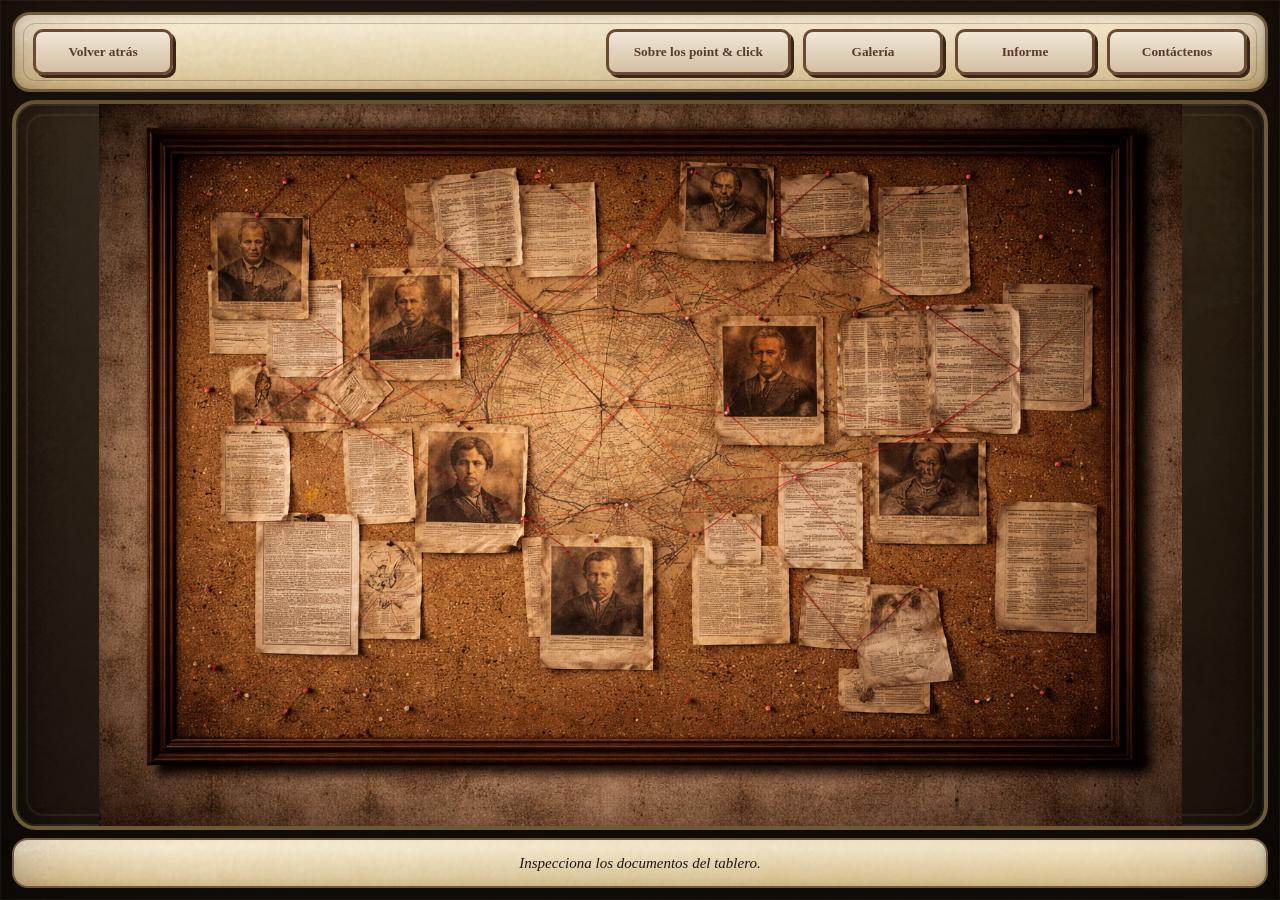
<file: ProyectoFinal/Inicio/Tablero.html>
<!doctype html>
<html lang="es">

<head>
  <meta charset="UTF-8" />
  <meta name="viewport" content="width=device-width, initial-scale=1.0" />
  <title>Tablero de investigación</title>

  <link rel="stylesheet" href="estilos.css" />

  <style>
    /* =========================
   CONTENEDOR TIPO "PAPEL"
   ========================= */
    .overlay-ayuda .contenedor-tutorial {
      width: clamp(360px, 70vw, 1100px);
      max-height: 85vh;

      padding: 24px;

      background: linear-gradient(rgba(240, 225, 190, 0.95),
          rgba(220, 200, 155, 0.92));

      border: 2px solid var(--pergamino, #e8d9b8);
      border-radius: 14px;

      box-shadow: 0 20px 60px rgba(0, 0, 0, 0.6);

      overflow: hidden;
      color: #2b2416;
    }

    /* =========================
   PANEL INTERNO LIMPIO
   ========================= */
    .overlay-ayuda .panel-central {
      background: transparent !important;
      box-shadow: none !important;
    }

    /* =========================
   TEXTO DEL DETECTIVE
   ========================= */
    .overlay-ayuda #textoDetective {
      white-space: normal;
      line-height: 1.7;
      color: #2b2416;

      overflow-y: auto;
      max-height: 70vh;

      padding-right: 10px;
    }

    /* =========================
   TÍTULOS
   ========================= */
    .overlay-ayuda .lado-texto h2 {
      color: #3b2f1d;
      margin-bottom: 15px;
    }

    /* =========================
   BOTONES
   ========================= */
    .overlay-ayuda .botones-overlay {
      display: flex;
      flex-direction: column;
      gap: 12px;
      margin-top: 20px;
      align-items: center;
    }

    .overlay-ayuda .btn-esquina {
      position: relative;
      padding: 12px 25px;
      min-width: 140px;

      background: linear-gradient(to bottom, #e6d3a3, #cbb07a);
      border: 3px solid #5a4528;
      border-radius: 10px;

      color: #2b2416;
      font-weight: bold;
      font-family: Georgia, "Times New Roman", serif;

      box-shadow: 3px 3px 0 #3a2c1a;
      cursor: pointer;
      transition: 0.3s;
    }

    .overlay-ayuda .btn-esquina:hover {
      box-shadow:
        0 0 8px rgba(255, 220, 150, 0.6),
        0 0 18px rgba(255, 200, 120, 0.4),
        3px 3px 0 #3a2c1a;
    }

    /* =========================
   IMAGEN
   ========================= */
    .overlay-ayuda #imagenOverlay {
      width: 65%;
      max-height: 400px;
      object-fit: cover;

      border-radius: 10px;
      border: 2px solid #5a4528;
    }

    /* =========================
   CONTENIDO FLEX
   ========================= */
    .overlay-ayuda .contenido-evidencia {
      display: flex;
      gap: 20px;
      max-height: 85vh;
    }

    /* =========================
   LADO TEXTO
   ========================= */
    .overlay-ayuda .lado-texto {
      display: flex;
      flex-direction: column;
      max-height: 80vh;
      flex: 1;
      overflow: hidden;
    }
  </style>
  </style>
</head>

<body>
  <div class="fondo-global-juego"></div>

  <main class="escena-principal">
    <section class="contenedor-juego">
      <header class="barra-superior visible-ui">
        <button class="btn btn-outline-light btn-sm" onclick="window.location.href = 'index.html'">
          Volver atrás
        </button>

        <div class="grupo-botones-derecha">
          <button class="btn-esquina" onclick="window.location.href = 'SobreP&C.html'">
            Sobre los point & click
          </button>
          <button class="btn-esquina" onclick="window.location.href = 'Galeria.html'">
            Galería
          </button>
          <button class="btn-esquina" onclick="window.location.href = 'Informe.html'">
            Informe
          </button>
          <button class="btn-esquina" onclick="window.location.href = 'Contactenos.html'">
            Contáctenos
          </button>
        </div>
      </header>

      <section class="visor-central">
        <section class="tablero-escena">
          <div class="mapa-imagen"></div>

          <div class="zona-mapa" style="top: 12%; left: 7%;  width: 11%; height: 20%;" data-id="dragon"></div>
          <div class="zona-mapa" style="top: 22%; left: 22%; width: 10%; height: 20%;" data-id="gusano_arena"></div>
          <div class="zona-mapa" style="top: 42%; left: 29%; width: 11%; height: 22%;" data-id="cervudo"></div>
          <div class="zona-mapa" style="top: 18%; left: 54%; width: 11%; height: 22%;" data-id="humanoide_hongos"></div>
          <div class="zona-mapa" style="top: 55%; left: 37%; width: 10%; height: 22%;" data-id="ciervo_runico"></div>
        </section>
      </section>

      <footer class="barra-inferior-juego visible-ui">
        <div class="panel-mensaje-juego">
          <p id="mensajeJuego">Inspecciona los documentos del tablero.</p>
        </div>
      </footer>
    </section>
  </main>

  <!-- =========================
         OVERLAY AISLADO
         ========================= -->
  <div id="ayuda" class="overlay-ayuda">
    <div class="contenedor-tutorial">
      <section class="pagina pagina-evidencia">
        <section class="panel-central sin-papiro">
          <div class="contenido-evidencia">
            <div class="lado-imagen">
              <img id="imagenOverlay" />

              <div class="perfil-cita">
                <blockquote id="textoAsistente"></blockquote>
              </div>

              <div class="botones-overlay">
                <button id="btnCerrar" class="btn-esquina">
                  Cerrar informe
                </button>
                <button class="btn-esquina" onclick="window.location.href = 'index.html'">
                  Volver a la oficina
                </button>
              </div>
            </div>

            <div class="lado-texto">
              <h2 id="tituloDetalle">Notas del detective</h2>
              <p id="textoDetective">Observación pendiente.</p>
            </div>
          </div>
        </section>
      </section>
    </div>
  </div>

  <script>
    const overlay = document.getElementById("ayuda");
    const imagenOverlay = document.getElementById("imagenOverlay");
    const textoDetective = document.getElementById("textoDetective");
    const textoAsistente = document.getElementById("textoAsistente");
    const tituloDetalle = document.getElementById("tituloDetalle");

    const titulos = {
      dragon: "Entidad Alfa: Dragón de Incineración",
      gusano_arena: "Entidad Subterránea Colmena: Gusano de Arena",
      cervudo: "Entidad de Distorsión Forestal: Cervudo",
      humanoide_hongos: "Entidad Fúngica de Mimetismo Humanoide",
      ciervo_runico: "Entidad Anómala Rúnica: Ciervo Rúnico",
    };

    const narraciones = {
      dragon:
        "Registro de subjugación — Dragón/n/Unidad de alto riesgo térmico...",
      gusano_arena:
        "Registro de subjugación — Gusano de arena/n/Colonia subterránea...",
      cervudo: "Registro de subjugación — Cervudo/n/Distorsión perceptiva...",
      humanoide_hongos:
        "Registro de subjugación — Humanoide fúngico/n/Infección cognitiva...",
      ciervo_runico:
        "Registro de subjugación — Ciervo rúnico/n/Anomalía dimensional...",
    };

    const comentarios = {
      dragon: ["Eso no es fauna local.", "Está siendo dirigido."],
      gusano_arena: ["El suelo ya no es seguro.", "Es una red viva."],
      cervudo: ["El entorno cambia.", "La percepción falla."],
      humanoide_hongos: ["No es humano.", "Es sustitución."],
      ciervo_runico: ["No es criatura.", "Es evento."],
    };

    const imagenes = {
      dragon: "Multimedia/encargo1.jpeg",
      gusano_arena: "Multimedia/encargo2.jpeg",
      cervudo: "Multimedia/encargo3.jpeg",
      humanoide_hongos: "Multimedia/encargo4.jpeg",
      ciervo_runico: "Multimedia/encargo5.jpeg",
    };

    document.querySelectorAll(".zona-mapa").forEach((zona) => {
      zona.addEventListener("click", () => {
        const id = zona.dataset.id;

        tituloDetalle.textContent = titulos[id];
        textoDetective.innerHTML = (narraciones[id] || "").replace(
          /\/n\//g,
          "<br><br>",
        );
        textoAsistente.innerHTML = (comentarios[id] || [])
          .map((c) => "• " + c)
          .join("<br>");
        imagenOverlay.src = imagenes[id];

        overlay.classList.add("activo");
        document.body.classList.add("sin-scroll");
      });
    });

    document.getElementById("btnCerrar").addEventListener("click", () => {
      overlay.classList.remove("activo");
      document.body.classList.remove("sin-scroll");
    });
  </script>
</body>

</html>
</file>
<file: ProyectoFinal/Inicio/estilos.css>
/* ========================================================================== */
/* 1. RESET Y VARIABLES GLOBAL                                                */
/* ========================================================================== */

*,
*::before,
*::after {
  box-sizing: border-box;
}

html,
body {
  width: 100%;
  min-height: 100%;
  margin: 0;
  padding: 0;
}

:root {
  /* BASE GENERAL */
  --fondo-quemado: rgb(64, 48, 28);
  --fondo-quemado-2: rgb(48, 36, 20);

  --pergamino: rgb(168, 148, 108);
  --pergamino-claro: rgb(210, 190, 140);

  --tinta: rgb(32, 24, 12);
  --borde: rgb(110, 90, 55);
  --brillo: rgb(255, 248, 220);

  /* EFECTOS DE LUZ */
  --brillo-hover: rgba(255, 248, 220, 0.18);
  --brillo-calido-fuerte: rgba(255, 240, 200, 0.8);
  --brillo-calido-suave: rgba(255, 230, 180, 0.6);

  /* OVERLAYS */
  --overlay-oscuro: rgba(8, 5, 2, 0.74);
  --overlay-oscuro-fuerte: rgba(5, 3, 1, 0.88);
  --overlay-ayuda: rgba(10, 8, 5, 0.95);

  /* TRANSPARENCIAS BASE */
  --brillo-transparente: rgba(255, 248, 220, 0.88);
  --pergamino-claro-transparente: rgba(210, 190, 140, 0.88);

  /* BOTONES */
  --boton-claro: rgb(241, 230, 216);
  --boton-medio: rgb(212, 191, 163);
  --boton-hover-claro: rgb(255, 245, 230);
  --boton-hover-medio: rgb(224, 199, 168);
  --boton-borde: rgb(107, 74, 50);
  --boton-borde-hover: rgb(139, 106, 69);
  --boton-sombra: rgb(59, 37, 24);

  /* TEXTO DECORATIVO */
  --texto-acento: rgb(90, 59, 46);
  --texto-secundario: rgb(122, 90, 58);

  /* RETRATOS / MARCOS */
  --retrato-claro: rgb(232, 217, 168);
  --retrato-dorado: rgb(191, 167, 106);

  /* EVIDENCIAS Y PANELES */
  --panel-papel: rgba(255, 248, 230, 0.8);
  --panel-papel-suave: rgba(255, 248, 230, 0.65);
  --panel-borde-general: rgba(90, 59, 46, 0.35);
  --panel-borde-suave: rgba(90, 59, 46, 0.3);
  --sombra-panel-interna: rgba(90, 59, 46, 0.2);
  --sombra-panel-externa: rgba(0, 0, 0, 0.15);
  --sombra-evidencia: rgba(0, 0, 0, 0.2);

  /* DECORACIÓN PANEL */
  --panel-decoracion-fuerte: rgba(90, 59, 46, 0.6);
  --panel-decoracion-suave: rgba(90, 59, 46, 0.2);
  --panel-hover-fila: rgba(90, 59, 46, 0.08);
}

body {
  position: relative;
  min-height: 100vh;
  overflow-x: hidden;
  font-family: Georgia, "Times New Roman", serif;
  background: rgb(10, 7, 4);
}

body.sin-scroll {
  overflow: hidden;
}

/* ========================================================================== */
/* 2. ESTRUCTURA PRINCIPAL DEL JUEGO                                          */
/* ========================================================================== */

.fondo-global-juego {
  position: fixed;
  inset: 0;
  z-index: 0;
  background: linear-gradient(rgba(8, 5, 2, 0.88), rgba(5, 3, 1, 0.94)),
    url("Multimedia/FondoInferior.jpg") center/cover fixed;
}

.escena-principal {
  position: relative;
  z-index: 1;
  width: 100%;
  min-height: 100vh;
  display: flex;
  justify-content: center;
  align-items: stretch;
  padding: 0;
  pointer-events: none;
}

.contenedor-juego {
  width: 100%;
  min-height: 100vh;
  display: flex;
  flex-direction: column;
  justify-content: space-between;
  gap: 8px;
  padding: 12px;
  pointer-events: auto;
  background: linear-gradient(rgba(22, 14, 8, 0.94), rgba(12, 8, 4, 0.96)),
    url("Multimedia/FondoInferior.jpg") center/cover;
  border: none;
  box-shadow: inset 0 0 0 1px rgba(255, 248, 220, 0.05),
    inset 0 0 30px rgba(0, 0, 0, 0.35);
}

/* ========================================================================== */
/* 3. BARRAS DE INTERFAZ (UI)                                                 */
/* ========================================================================== */

.barra-superior,
.barra-inferior-juego {
  width: 100%;
  background: linear-gradient(rgba(255, 248, 230, 0.8), rgba(210, 190, 140, 0.74)),
    url("Multimedia/FondoInferior.jpg") center/cover;
  pointer-events: auto;
}

.barra-superior {
  min-height: 78px;
  display: flex;
  align-items: center;
  justify-content: space-between;
  gap: 12px;
  padding: 14px 18px;
  position: relative;
  z-index: 3;
  border: 3px solid var(--borde);
  border-radius: 18px;
  box-shadow: inset 0 0 12px rgba(90, 59, 46, 0.25),
    0 8px 18px rgba(0, 0, 0, 0.28);
}

.barra-superior::before {
  content: "";
  position: absolute;
  inset: 8px;
  border: 1px solid rgba(90, 59, 46, 0.28);
  border-radius: 12px;
  pointer-events: none;
}

.barra-inferior-juego {
  display: flex;
  justify-content: center;
  align-items: center;
  padding: 12px 18px;
  margin: 0;
  border: 2px solid var(--borde);
  border-radius: 16px;
  box-shadow: 0 6px 18px rgba(0, 0, 0, 0.22),
    inset 0 0 10px rgba(90, 59, 46, 0.12);
  z-index: 2;
}

.grupo-botones-derecha {
  display: flex;
  flex-wrap: wrap;
  justify-content: flex-end;
  gap: 12px;
  margin-left: auto;
}

.btn-esquina {
  margin-right: auto;
}

.panel-mensaje-juego {
  width: 100%;
  text-align: center;
}

.panel-mensaje-juego p {
  margin: 0;
  font-size: clamp(15px, 1.1vw, 18px);
  line-height: 1.5;
  color: var(--tinta);
  font-style: italic;
}

.oculta-ui {
  opacity: 0;
  visibility: hidden;
  pointer-events: none;
  transform: translateY(-8px);
  transition: opacity 0.35s ease, transform 0.35s ease, visibility 0.35s ease;
}

.visible-ui {
  opacity: 1;
  visibility: visible;
  pointer-events: auto;
  transform: translateY(0);
}

/* ========================================================================== */
/* 4. VISOR CENTRAL Y ESCENARIOS                                              */
/* ========================================================================== */

.visor-central {
  width: 100%;
  flex: 1;
  min-height: 0;
  display: flex;
  align-items: center;
  justify-content: center;
  margin: 0;
  padding: 10px;
  position: relative;
  overflow: hidden;
  pointer-events: auto;
  z-index: 2;
  background: linear-gradient(rgba(20, 13, 8, 0.82), rgba(10, 6, 3, 0.9)),
    url("Multimedia/FondoInferior.jpg") center/cover;
  border: 4px solid var(--borde);
  border-radius: 24px;
  box-shadow: inset 0 0 0 2px rgba(255, 248, 220, 0.08),
    inset 0 0 18px rgba(0, 0, 0, 0.28),
    0 10px 28px rgba(0, 0, 0, 0.3);
}

.visor-central::before {
  content: "";
  position: absolute;
  inset: 10px;
  border: 2px solid rgba(255, 248, 220, 0.06);
  border-radius: 18px;
  pointer-events: none;
}

.oficina,
.mapa-escena,
.estanteria-escena,
.tablero-escena,
.gaveta-escena {
  position: absolute;
  width: 100%;
  height: 100%;
  max-width: 100%;
  max-height: 100%;
  overflow: hidden;
  z-index: 1;
  display: flex;
  align-items: center;
  justify-content: center;
  background-position: center center;
  background-size: contain;
  background-repeat: no-repeat;
}

.oficina {
  background-image: url("Multimedia/EscenarioOficina.png");
}
.estanteria-escena {
  background-image: url("Multimedia/EscenarioEstanteria.png");
}
.tablero-escena {
  background-image: url("Multimedia/EscenarioTablero.png");
}
.mapa-escena {
  background-image: url("Multimedia/EscenarioMapa.png");
}
.gaveta-escena {
  background-image: url("Multimedia/EscenarioGaveta.png");
}

.oficina.bloqueada .zona {
  pointer-events: none;
}
.oficina.activa .zona {
  pointer-events: auto;
}

.estanteria-imagen {
  position: absolute;
  inset: 0;
  background: url("EscenarioEstanteria.png") center/contain no-repeat;
}

/* ========================================================================== */
/* 5. ZONAS INTERACTIVAS Y COORDENADAS                                        */
/* ========================================================================== */

.zona,
.zona-mapa {
  position: absolute;
  display: block;
  cursor: pointer;
  transition: 0.25s ease;
}

.zona {
  z-index: 2;
}
.zona-mapa {
  z-index: 5;
  border-radius: 18px;
}

.zona:hover,
.zona-mapa:hover {
  background: var(--brillo-hover);
  box-shadow: 0 0 30px var(--brillo-calido-suave);
  border-radius: 10px;
}

/* ===== ZONAS OFICINA - DESKTOP ===== */
.librero {
  top: 5%;
  left: 33%;
  width: 16%;
  height: 65%;
}
.mapa {
  top: 66%;
  left: 25%;
  width: 38%;
  height: 25%;
}
.pizarra {
  top: 2%;
  left: 55%;
  width: 23%;
  height: 38%;
}
.tocador {
  top: 30%;
  left: 70%;
  width: 9%;
  height: 30%;
}
.gabeta {
  top: 50%;
  left: 50%;
  width: 6%;
  height: 12%;
}

/* ===== MEDIA QUERY: TABLETS (768px - 1024px) ===== */
@media (max-width: 1024px) {
  .librero {
    top: 8%;
    left: 32%;
    width: 18%;
    height: 60%;
  }
  .mapa {
    top: 68%;
    left: 24%;
    width: 40%;
    height: 23%;
  }
  .pizarra {
    top: 4%;
    left: 54%;
    width: 25%;
    height: 35%;
  }
  .tocador {
    top: 32%;
    left: 68%;
    width: 11%;
    height: 28%;
  }
  .gabeta {
    top: 48%;
    left: 49%;
    width: 7%;
    height: 14%;
  }
}

/* ===== MEDIA QUERY: TABLETS MEDIANOS (768px - 900px) ===== */
@media (max-width: 900px) {
  .librero {
    top: 10%;
    left: 30%;
    width: 20%;
    height: 55%;
  }
  .mapa {
    top: 70%;
    left: 22%;
    width: 42%;
    height: 20%;
  }
  .pizarra {
    top: 5%;
    left: 52%;
    width: 28%;
    height: 32%;
  }
  .tocador {
    top: 34%;
    left: 66%;
    width: 13%;
    height: 26%;
  }
  .gabeta {
    top: 46%;
    left: 48%;
    width: 8%;
    height: 16%;
  }
}

/* ===== MEDIA QUERY: TABLETS PEQUEÑOS Y HORIZONTALES (768px) ===== */
@media (max-width: 768px) {
  .librero {
    top: 12%;
    left: 28%;
    width: 22%;
    height: 50%;
  }
  .mapa {
    top: 72%;
    left: 20%;
    width: 45%;
    height: 18%;
  }
  .pizarra {
    top: 6%;
    left: 50%;
    width: 30%;
    height: 30%;
  }
  .tocador {
    top: 36%;
    left: 64%;
    width: 15%;
    height: 24%;
  }
  .gabeta {
    top: 44%;
    left: 47%;
    width: 9%;
    height: 18%;
  }
}

/* ===== MEDIA QUERY: TELÉFONOS HORIZONTALES (667px - 812px) ===== */
@media (max-width: 812px) and (orientation: landscape) {
  .librero {
    top: 15%;
    left: 25%;
    width: 25%;
    height: 45%;
  }
  .mapa {
    top: 75%;
    left: 18%;
    width: 50%;
    height: 16%;
  }
  .pizarra {
    top: 8%;
    left: 48%;
    width: 32%;
    height: 28%;
  }
  .tocador {
    top: 38%;
    left: 62%;
    width: 18%;
    height: 22%;
  }
  .gabeta {
    top: 42%;
    left: 46%;
    width: 10%;
    height: 20%;
  }
}

/* ===== MEDIA QUERY: TELÉFONOS VERTICALES PEQUEÑOS (max-width: 480px) ===== */
@media (max-width: 480px) {
  .librero {
    top: 8%;
    left: 28%;
    width: 28%;
    height: 35%;
  }
  .mapa {
    top: 65%;
    left: 16%;
    width: 48%;
    height: 20%;
  }
  .pizarra {
    top: 3%;
    left: 50%;
    width: 32%;
    height: 25%;
  }
  .tocador {
    top: 35%;
    left: 60%;
    width: 18%;
    height: 20%;
  }
  .gabeta {
    top: 40%;
    left: 45%;
    width: 10%;
    height: 16%;
  }
}

/* ===== MEDIA QUERY: TELÉFONOS MUY PEQUEÑOS (max-width: 390px) ===== */
@media (max-width: 390px) {
  .librero {
    top: 6%;
    left: 26%;
    width: 30%;
    height: 32%;
  }
  .mapa {
    top: 68%;
    left: 14%;
    width: 50%;
    height: 18%;
  }
  .pizarra {
    top: 2%;
    left: 48%;
    width: 34%;
    height: 23%;
  }
  .tocador {
    top: 36%;
    left: 58%;
    width: 20%;
    height: 18%;
  }
  .gabeta {
    top: 38%;
    left: 44%;
    width: 11%;
    height: 15%;
  }
}
/* Zonas Mapa */
.zelenograd {
  top: 17%;
  left: 45%;
  width: 32%;
  height: 18%;
  border-radius: 28px;
}
.templo-tiempo {
  top: 42%;
  left: 50%;
  width: 9%;
  height: 10%;
  border-radius: 50%;
}

.fuego-dragon {
  top: 58%;
  left: 60%;
  width: 10%;
  height: 20%;
  border-radius: 30px;
}

.torre-babel {
  top: 31%;
  left: 14%;
  width: 28%;
  height: 30%;
  border-radius: 30px;
}

.tierras-congeladas {
  top: 6%;
  left: 24%;
  width: 28%;
  height: 14%;
  border-radius: 26px;
}

.stormgarde {
  top: 21%;
  left: 25%;
  width: 13%;
  height: 10%;
  border-radius: 18px;
}
.allashar {
  top: 20%;
  left: 37%;
  width: 11%;
  height: 10%;
  border-radius: 18px;
}
.hemin {
  top: 60%;
  left: 33%;
  width: 10%;
  height: 9%;
  border-radius: 18px;
}
.hastahar {
  top: 61%;
  left: 19%;
  width: 13%;
  height: 9%;
  border-radius: 18px;
}

/* Zonas Libros */
.libro1 {
  left: 709px;
  top: 258px;
  width: 22px;
  height: 120px;
}
.libro2 {
  left: 636px;
  top: 482px;
  width: 174px;
  height: 22px;
}
.libro3 {
  left: 848px;
  top: 340px;
  width: 34px;
  height: 127px;
}
.libro4 {
  top: 40%;
  left: 42%;
  width: 2.5%;
  height: 16%;
}
.libro5 {
  top: 40%;
  left: 76%;
  width: 2.5%;
  height: 16%;
}
.libro6 {
  top: 8%;
  left: 60%;
  width: 2%;
  height: 17%;
}
.libro7 {
  top: 56%;
  left: 58%;
  width: 2%;
  height: 17%;
}


/* ========================================================================== */
/* 6. MODALES Y OVERLAYS                                                      */
/* ========================================================================== */
#overlay,
.overlay-ayuda {
  position: fixed;
  inset: 0;
  justify-content: center;
  align-items: center;
}

#overlay {
  background: linear-gradient(rgba(6, 4, 2, 0.58), rgba(4, 2, 1, 0.74));
  backdrop-filter: blur(3px);
  display: flex;
  z-index: 9999;
  transition: opacity 0.3s ease;
}

.overlay-ayuda {
  background: rgba(0, 0, 0, 0.95);
  backdrop-filter: blur(6px);
  display: none;
  overflow: hidden;
  z-index: 10000;
  padding: 12px;
}

.overlay-ayuda.activo {
  display: flex;
}

#overlay .modal,
.overlay-ayuda .contenedor-tutorial {
  position: relative;
  z-index: 2;
}

.modal {
  width: clamp(320px, 55vw, 650px);
  min-height: clamp(450px, 75vh, 780px);
  padding: 80px 60px;
  background-image: url("Multimedia/Papiro.png");
  background-size: 100% 100%;
  background-repeat: no-repeat;
  background-position: center;
  border: none;
  display: flex;
  position: relative;
  flex-direction: column;
  justify-content: space-between;
  overflow: hidden;
  box-shadow: 0 22px 48px rgba(0, 0, 0, 0.48),
    inset 0 0 20px rgba(90, 59, 46, 0.08);
  filter: drop-shadow(0 0 12px rgba(255, 240, 200, 0.06));
}

.modal.sin-papiro {
  background: none !important;
}

#contenido-pergamino {
  max-width: 85%;
  margin: auto;
  height: 100%;
  display: flex;
  flex-direction: column;
  justify-content: center;
}

.modal h1,
.modal h2 {
  text-align: center;
}

.modal h1 {
  font-size: clamp(22px, 2.5vw, 34px);
  margin-bottom: 5px;
}

.modal h2 {
  font-size: clamp(16px, 1.8vw, 22px);
  margin-bottom: 20px;
}

.modal p {
  font-size: clamp(14px, 1.2vw, 18px);
  text-align: center;
  line-height: 1.6;
  color: var(--tinta);
  min-height: 140px;
  max-width: 480px;
  padding: 0;
  margin: auto;
  white-space: normal;
  word-wrap: break-word;
}

#texto::after {
  content: "|";
  animation: parpadeo 1s infinite;
}

@keyframes parpadeo {
  50% {
    opacity: 0;
  }
}

/* Tutorial Pages */
.contenedor-tutorial {
  width: min(95vw, 1800px);
  height: 90vh;
  max-height: 92vh;

  position: relative;
  overflow: hidden;

  display: flex;
  flex-direction: column;

  background:
    linear-gradient(
      rgba(255, 248, 230, 0.84),
      rgba(210, 190, 140, 0.78)
    ),
    url("Multimedia/FondoInferior.jpg") center/cover;

  color: var(--tinta);

  border-radius: 18px;
  border: 2px solid var(--panel-borde-general);

  box-shadow:
    0 8px 28px rgba(0, 0, 0, 0.35),
    inset 0 0 12px rgba(90, 59, 46, 0.12);

  padding: 0;
}

.panel-central {
  width: 100%;
  flex: 1;
  min-height: 0;
  display: flex;
  overflow: hidden;
}

.paginas,
#paginas.paginas {
  display: flex;
  width: 100%;
  flex: 1;
  min-height: 0;
  transform: translateX(0);
  transition: transform 0.35s ease;
}

.pagina {
  flex: 0 0 100%;
  min-width: 100%;
  min-height: 0;
  height: 100%;
  display: flex;
  overflow: hidden;
  padding-bottom: 0;
}

.pagina .panel-central {
  width: 100%;
  height: 100%;
  display: flex;
  align-items: stretch;
  gap: 18px;
  overflow: hidden;
}

.contenido,
.pagina .contenido {
  display: flex;
  flex: 1;
  flex-direction: column;
  padding: 35px;
  background: transparent;
  color: var(--tinta);
  border: none;
  border-radius: 0;
  text-align: center;
  align-items: center;
  min-width: 0;
  min-height: 0;
  height: 100%;
  overflow-y: auto;
  overflow-x: hidden;
  padding-right: 10px;
  padding-bottom: 110px;
}

.pagina .contenido::-webkit-scrollbar {
  width: 8px;
}

.pagina .contenido::-webkit-scrollbar-thumb {
  background: rgba(255, 235, 190, 0.4);
  border-radius: 10px;
}

.lateral,
.pagina .lateral {
  width: 120px;
  flex: 0 0 15%;
  min-width: 120px;
  max-width: 240px;
  background-size: cover;
  background-position: center;
  border-radius: 12px;
}

.izquierdo {
  background-image: url("Multimedia/PanelDec-izq.jpg");
}

.derecho {
  background-image: url("Multimedia/PanelDec-der.jpg");
}

/* ========================================================================== */
/* 7. BOTONES E INPUTS                                                        */
/* ========================================================================== */

.botones,
.botones-superiores,
.botones-inferiores-juego {
  display: flex;
  justify-content: center;
  align-items: center;
  flex-wrap: wrap;
  width: 100%;
}

.botones {
  margin-top: 25px;
  display: none;
  gap: 12px;
}

.botones-superiores {
  gap: 14px;
  margin-top: 12px;
}

.botones-inferiores-juego {
  gap: 14px;
  margin-top: 16px;
}

.botones button,
.botones-panel button,
.controles-tutorial button,
.botones-superiores button,
.botones-inferiores-juego button,
.barra-superior button,
.barra-inferior-juego button {
  position: relative;
  padding: 12px 25px;
  min-width: 140px;
  background: linear-gradient(to bottom, var(--boton-claro), var(--boton-medio));
  border: 3px solid var(--boton-borde);
  border-radius: 10px;
  color: var(--texto-acento);
  font-weight: bold;
  font-family: Georgia, "Times New Roman", serif;
  box-shadow: 3px 3px 0 var(--boton-sombra);
  cursor: pointer;
  transition: 0.3s;
}

.botones button::after,
.botones-panel button::after,
.controles-tutorial button::after,
.botones-superiores button::after,
.botones-inferiores-juego button::after,
.barra-superior button::after,
.barra-inferior-juego button::after {
  content: "";
  position: absolute;
  left: 0;
  bottom: 0;
  width: 0%;
  height: 2px;
  background: var(--brillo);
  transition: width 0.3s;
}

button:hover::after {
  width: 100% !important;
}

button:hover {
  border: 3px solid var(--boton-borde-hover) !important;
  background: linear-gradient(to bottom, var(--boton-hover-claro), var(--boton-hover-medio)) !important;
  box-shadow: 0 0 8px var(--brillo-calido-fuerte),
    0 0 18px var(--brillo-calido-suave),
    3px 3px 0 var(--boton-sombra) !important;
}

button:active {
  transform: translate(2px, 2px);
  box-shadow: 1px 1px 0 var(--boton-sombra) !important;
}

.botones-panel,
.controles-tutorial {
  display: flex;
  z-index: 1000;
}

.botones-panel {
  justify-content: center;
  gap: 15px;
}

.controles-tutorial {
  align-items: center;
  gap: 15px;
}

.controles-tutorial button {
  padding: 8px 14px;
  font-size: 16px;
  font-weight: bold;
}

#indicador {
  font-weight: bold;
  font-size: 16px;
  color: var(--tinta);
}

/* Barra inferior del tutorial */
.barra-inferior {
  position: absolute;
  bottom: 0;
  left: 0;
  right: 0;
  margin-top: 0;
  display: flex;
  justify-content: space-between;
  align-items: center;
  gap: 12px;
  padding: 12px 24px;
  background: linear-gradient(rgba(210, 190, 140, 0.92), rgba(168, 148, 108, 0.88)),
    url("Multimedia/FondoInferior.jpg") center/cover;
  border-top: 2px solid var(--panel-borde-general);
  border-radius: 0 0 18px 18px;
  z-index: 1001;
}

.barra-inferior .controles-tutorial {
  position: static;
  transform: none;
  left: auto;
}

.barra-inferior .botones-panel {
  position: static;
  transform: none;
  bottom: auto;
}

/* Encabezados estilo wiki dentro del tutorial */
.contenedor-tutorial .contenido h1 {
  font-size: clamp(22px, 2.4vw, 38px);
  color: var(--texto-acento);
  border-bottom: 2px solid var(--panel-borde-general);
  padding-bottom: 8px;
  margin-bottom: 18px;
  text-align: left;
  width: 100%;
}

.contenedor-tutorial .contenido h2 {
  font-size: clamp(16px, 1.6vw, 24px);
  color: var(--texto-acento);
  border-bottom: 1px solid var(--panel-borde-general);
  padding-bottom: 5px;
  margin-bottom: 12px;
  text-align: left;
  width: 100%;
}

/* Pistas Interactuables */
.pista {
  position: relative;
  text-decoration: underline;
  cursor: pointer;
  color: var(--texto-acento);
  font-weight: bold;
  transition: color 0.2s, text-shadow 0.2s, transform 0.1s;
}

.pista:hover {
  color: var(--borde);
  text-shadow: 0 0 4px var(--brillo-calido-fuerte);
}

.pista:active {
  transform: scale(0.96);
}

.pista::after {
  content: "";
  position: absolute;
  left: 0;
  bottom: -2px;
  width: 0%;
  height: 2px;
  background: var(--brillo);
  transition: width 0.25s ease;
}

.pista:hover::after {
  width: 100%;
}

/* ========================================================================== */
/* 8. PANELES DE CONTENIDO, EVIDENCIA Y PERFILES                              */
/* ========================================================================== */

.perfil-horizontal {
  display: flex;
  flex-direction: row;
  align-items: center;
  justify-content: center;
  gap: 20px;
  flex-wrap: wrap;
  width: 100%;
  margin: 20px auto;
}

.frame {
  position: relative;
  width: clamp(110px, 16vw, 160px);
  aspect-ratio: 1 / 1;
  flex: 0 0 260px;
  flex-shrink: 0;
  background: url("Multimedia/Marco.png") center/contain no-repeat;
  display: flex;
  align-items: center;
  justify-content: center;
}

.frame-bg {
  position: relative;
  z-index: 1;
  width: 76%;
  height: 76%;
  background: radial-gradient(circle, var(--retrato-claro), var(--retrato-dorado));
  border-radius: 50%;
  display: flex;
  align-items: center;
  justify-content: center;
  overflow: hidden;
}

.perfil-imagen {
  position: relative;
  z-index: 2;
  width: 100%;
  height: 125%;
  object-fit: cover;
  border-radius: 50%;
}

.frame::after {
  content: "";
  position: absolute;
  inset: 0;
  background: url("Multimedia/Marco.png") center/contain no-repeat;
  pointer-events: none;
}

.perfil-texto {
  display: flex;
  flex-direction: column;
  justify-content: center;
  max-width: 420px;
  min-width: 0;
}

.perfil-nombre {
  font-size: clamp(16px, 1.6vw, 20px);
  font-weight: bold;
  color: var(--texto-acento);
  margin-bottom: 6px;
}

.perfil-subtitulo {
  font-size: clamp(13px, 1.2vw, 16px);
  font-style: italic;
  color: var(--texto-secundario);
  margin-bottom: 10px;
}

.perfil-cita {
  max-width: 420px;
}

.perfil-cita blockquote {
  font-size: clamp(14px, 1.3vw, 18px);
  font-style: italic;
  line-height: 1.6;
  color: var(--tinta);
  border-left: 3px solid var(--texto-acento);
  padding-left: 12px;
  margin: 0;
  word-break: break-word;
}

/* Casos y Evidencia */
.caso-bloque,
.caso-lado-info {
  width: 100%;
  display: flex;
  flex-direction: column;
}

.caso-bloque {
  align-items: center;
  gap: 25px;
  padding: 18px;
}

.caso-lado-info {
  flex: 1;
  align-items: stretch;
  min-width: 280px;
  flex-grow: 1;
}

.caso-lado-imagenes {
  display: flex;
  flex-wrap: wrap;
  gap: 20px;
  width: 100%;
  max-width: 1000px;
  justify-content: center;
  align-items: center;
}

.caso-imagen {
  position: relative;
  width: 100%;
  max-width: 240px;
  height: auto;
  display: block;
  margin: 0 auto;
  border-radius: 6px;
  border: 2px solid var(--panel-borde-general);
  background: var(--panel-papel);
  box-shadow: 0 2px 6px var(--sombra-evidencia),
    inset 0 0 6px var(--sombra-panel-interna);
  transform: rotate(-2deg);
  transition: transform 0.25s, box-shadow 0.25s;
}

.caso-imagen:nth-child(even) {
  transform: rotate(3deg);
}

.caso-imagen:nth-child(odd) {
  transform: rotate(-3deg);
}

.caso-imagen:hover {
  transform: rotate(0deg) scale(1.05);
  z-index: 5;
  box-shadow: 0 8px 18px rgba(0, 0, 0, 0.35);
}

.caso-imagen::before {
  content: "";
  position: absolute;
  top: -6px;
  left: 50%;
  transform: translateX(-50%);
  width: 12px;
  height: 12px;
  background: rgb(150, 40, 40);
  border-radius: 50%;
  box-shadow: 0 2px 4px rgba(0, 0, 0, 0.7);
  z-index: 10;
}

.titulo-seccion-caso {
  margin-top: 25px;
  margin-bottom: 15px;
  font-size: 1.4rem;
  font-weight: bold;
  border-bottom: 2px solid var(--panel-borde-general);
  padding-bottom: 5px;
}

.bloque-evidencia {
  display: flex;
  flex-direction: column;
  align-items: center;
  max-width: 220px;
}

.descripcion-evidencia {
  margin-top: 6px;
  font-size: 0.85rem;
  text-align: center;
  background: var(--panel-papel);
  padding: 6px 8px;
  border-radius: 4px;
  box-shadow: 0 2px 4px var(--sombra-evidencia);
  font-style: italic;
}

.contenido-evidencia {
  display: flex;
  gap: 40px;
  align-items: flex-start;
}

.lado-imagen {
  flex: 2;
}

.lado-imagen img {
  max-height: 80vh;
  object-fit: contain;
}

/* Paneles y Tablas */
.panel-grid {
  display: grid;
  grid-template-columns: repeat(3, minmax(260px, 1fr));
  gap: 16px;
  width: 100%;
  max-width: 1100px;
  margin: 0 auto;
  padding: 0 10px;
  box-sizing: border-box;
  align-items: start;
}

.panel-columna,
.panel-columna-completa {
  display: flex;
  flex-direction: column;
}

.panel-columna {
  position: relative;
  overflow: hidden;
  padding: 14px;
  height: 100%;
  width: 100%;
  min-width: 0;
  background: var(--panel-papel-suave);
  border: 2px solid var(--panel-borde-general);
  border-radius: 10px;
  box-shadow: inset 0 0 8px var(--sombra-panel-interna),
    0 2px 6px var(--sombra-panel-externa);
}

.panel-columna::before {
  content: "";
  position: absolute;
  top: 0;
  left: 0;
  right: 0;
  height: 6px;
  background: linear-gradient(to right, var(--panel-decoracion-fuerte), var(--panel-decoracion-suave));
  border-top-left-radius: 8px;
  border-top-right-radius: 8px;
}

.panel-columna-completa {
  grid-column: 1 / -1;
}

.panel-columna-completa .panel-tabla {
  width: 100%;
  height: 100%;
  white-space: normal;
}

.panel-titulo {
  text-align: center;
  font-weight: bold;
  font-size: clamp(15px, 1.2vw, 18px);
  margin-bottom: 10px;
  padding-bottom: 6px;
  color: var(--texto-acento);
  border-bottom: 2px solid var(--panel-borde-suave);
  letter-spacing: 1px;
}

.panel-tabla {
  width: 100%;
  height: 100%;
  border-collapse: collapse;
  table-layout: fixed;
  font-size: clamp(12px, 0.95vw, 15px);
}

.panel-tabla tr {
  transition: background 0.2s;
  vertical-align: top;
}

.panel-tabla tr:hover {
  background: var(--panel-hover-fila);
}

.panel-tabla td,
.panel-tabla th {
  padding: 10px 12px;
  border-bottom: 1px dashed var(--panel-borde-general);
  vertical-align: top;
  word-break: break-word;
  overflow-wrap: anywhere;
  line-height: 1.5;
}

.panel-tabla td:last-child {
  color: var(--tinta);
  line-height: 1.5;
}

.panel-tabla .panel-label,
.panel-label {
  width: 34%;
  min-width: 140px;
  font-weight: bold;
  white-space: normal;
  color: var(--texto-acento);
  text-transform: uppercase;
  font-size: 0.85em;
  letter-spacing: 0.5px;
}

.caso-numero {
  font-size: clamp(18px, 1.8vw, 24px);
  font-weight: bold;
  color: var(--texto-acento);
  margin-bottom: 14px;
}

/* Base de Texto Detective */
.texto-detective {
  flex: 1;
  display: flex;
  flex-direction: column;
  gap: 15px;
  font-size: 1rem;
  line-height: 1.6;
  color: var(--tinta);
}

/* ========================================================================== */
/* 8.1 BLOQUES EXTRA: VIDEO / JUEGOS SIMILARES                                */
/* ========================================================================== */

.contenedor-video {
  display: flex;
  gap: 20px;
  flex-wrap: wrap;
  width: 100%;
  align-items: flex-start;
}

.video-box,
.texto-box {
  flex: 1 1 320px;
  min-width: 0;
}

.video-box iframe,
.video-box video {
  width: 100%;
  aspect-ratio: 16 / 9;
  border-radius: 10px;
  display: block;
}

.lista-juegos-similares {
  display: flex;
  flex-direction: column;
  gap: 18px;
  width: 100%;
}

.juego-similar {
  display: flex;
  gap: 18px;
  align-items: flex-start;
  width: 100%;
}

.juego-similar-img {
  width: 190px;
  flex-shrink: 0;
}

.juego-similar-img img {
  width: 100%;
  display: block;
  border-radius: 10px;
  object-fit: cover;
}

.juego-similar-info {
  flex: 1;
  min-width: 0;
}

.juego-similar-info a {
  color: var(--texto-acento);
  font-weight: bold;
  text-decoration: none;
}

.juego-similar-info a:hover {
  color: var(--borde);
  text-decoration: underline;
}

/* ========================================================================== */
/* 9. WIKI STYLES                                                             */
/* ========================================================================== */

.pagina-wiki {
  max-width: 1100px;
  margin: auto;
  padding: 28px;
  background: linear-gradient(rgba(255, 248, 230, 0.84), rgba(210, 190, 140, 0.78)),
    url("Multimedia/FondoInferior.jpg") center/cover;
  color: var(--tinta);
  border-radius: 18px;
  position: relative;
}

.pagina-wiki::after {
  content: "";
  display: block;
  clear: both;
}

.wiki-encabezado-principal {
  display: flex;
  flex-direction: column;
  gap: 10px;
  margin-bottom: 20px;
}

.wiki-actualizacion {
  font-size: 14px;
  color: var(--texto-secundario);
  font-style: italic;
  margin: 0;
}

.wiki-titulo-principal {
  font-size: clamp(28px, 3vw, 48px);
  color: var(--texto-acento);
  margin: 0;
}

.infobox-wiki {
  float: right;
  width: 260px;
  margin: 10px 0 20px 20px;
  background: var(--panel-papel);
  border: 1px solid var(--panel-borde-general);
  padding: 12px;
  border-radius: 10px;
  box-shadow: 0 2px 6px var(--sombra-evidencia);
}

.infobox-wiki img {
  width: 100%;
  border-radius: 6px;
  margin-bottom: 10px;
}

.infobox-wiki table {
  width: 100%;
  font-size: 14px;
  border-collapse: collapse;
}

.infobox-wiki th {
  text-align: left;
  width: 40%;
}

.indice-wiki {
  background: var(--panel-papel);
  padding: 14px;
  border-radius: 10px;
  margin: 20px 0;
  box-shadow: inset 0 0 6px var(--sombra-panel-interna);
}

.indice-wiki ul {
  padding-left: 20px;
  margin: 0;
}

.indice-wiki li {
  margin-bottom: 6px;
}

.indice-wiki a {
  text-decoration: none;
  color: var(--texto-acento);
  font-weight: bold;
}

.indice-wiki a:hover {
  color: var(--borde);
}

.pagina-wiki article {
  margin-bottom: 28px;
}

.pagina-wiki h2 {
  border-bottom: 2px solid var(--panel-borde-general);
  padding-bottom: 6px;
  margin-bottom: 12px;
  color: var(--texto-acento);
}

.pagina-wiki p {
  margin: 0 0 16px;
  line-height: 1.6;
  text-align: left;
}

.lista-wiki {
  padding-left: 22px;
}

.lista-wiki li {
  margin-bottom: 6px;
  line-height: 1.6;
}

.pagina-wiki form {
  background: var(--panel-papel);
  padding: 18px;
  border-radius: 12px;
  box-shadow: inset 0 0 6px var(--sombra-panel-interna);
}

.pagina-wiki input,
.pagina-wiki textarea,
.pagina-wiki select {
  margin-bottom: 10px;
}

.botones-wiki-laterales {
  display: flex;
  flex-direction: column;
  gap: 10px;
  margin-top: 10px;
}

.botones-wiki-laterales button {
  width: 100%;
}

/* ========================================================================== */
/* 10. MEDIA QUERIES (RESPONSIVE)                                             */
/* ========================================================================== */

@media (max-width: 1100px) {
  .contenedor-juego {
    padding: 10px;
    gap: 6px;
  }

  .barra-superior {
    min-height: auto;
    padding: 14px 16px;
    gap: 12px;
    flex-wrap: wrap;
  }

  .btn-esquina {
    margin-right: auto;
  }

  .grupo-botones-derecha {
    gap: 10px;
  }

  .visor-central {
    padding: 10px;
    min-height: 55vh;
  }

  .oficina {
    background-size: contain;
    background-position: center center;
  }

  .barra-inferior-juego {
    padding: 12px 14px;
  }

  .panel-mensaje-juego p {
    font-size: clamp(14px, 1.8vw, 17px);
  }

  .panel-grid {
    grid-template-columns: repeat(2, minmax(0, 1fr));
  }

  /* Ajuste de Zonas Oficina Desktop Pequeño */
  .zona.librero {
    top: 6%;
    left: 33%;
    width: 16%;
    height: 63%;
  }

  .zona.mapa {
    top: 66%;
    left: 25%;
    width: 38%;
    height: 23%;
  }

  .zona.pizarra {
    top: 3%;
    left: 55%;
    width: 23%;
    height: 36%;
  }

  .zona.tocador {
    top: 31%;
    left: 70%;
    width: 9%;
    height: 28%;
  }

  .zona.gabeta {
    top: 50%;
    left: 50%;
    width: 6%;
    height: 12%;
  }
}

@media (max-width: 900px) {
  .infobox-wiki {
    float: none;
    width: 100%;
    margin: 0 0 20px 0;
  }
}

@media (max-width: 800px) {
  .pagina .panel-central {
    flex-direction: column;
  }

  .panel-grid {
    grid-template-columns: 1fr;
  }

  .perfil-horizontal,
  .juego-similar {
    flex-direction: column;
  }

  .juego-similar-img {
    width: 100%;
  }

  .barra-inferior {
    flex-direction: column;
    align-items: center;
    gap: 12px;
  }

  .barra-inferior .botones-panel,
  .barra-inferior .controles-tutorial {
    justify-content: center;
    flex-wrap: wrap;
  }
}

@media (max-width: 600px) {
  .modal {
    width: 92vw;
    min-height: 80vh;
    padding: 25px 18px;
  }

  .contenedor-tutorial {
    width: 95%;
    height: 95%;
  }

  .contenido,
  .pagina .contenido {
    padding: 20px;
    padding-bottom: 120px;
  }

  .botones {
    flex-direction: column;
  }

  .botones button {
    width: 100%;
  }

  .botones-panel {
    flex-direction: column;
    gap: 10px;
  }

  .controles-tutorial button {
    padding: 6px 10px;
    font-size: 14px;
  }

  #indicador {
    font-size: 14px;
  }

  /* Grillas de Paneles Mobile */
  .panel-grid {
    grid-template-columns: 1fr;
  }

  .panel-columna {
    display: block;
  }

  .panel-tabla {
    height: auto;
  }

  /* Perfiles e Imagenes Mobile */
  .perfil-horizontal {
    flex-direction: column;
    text-align: center;
  }

  .caso-lado-imagenes {
    flex-direction: column;
    align-items: center;
  }

  .caso-imagen {
    width: clamp(120px, 40vw, 180px);
  }

  .contenido-evidencia {
    flex-direction: column;
    gap: 20px;
  }

  /* UI Base Mobile */
  .contenedor-juego {
    padding: 8px;
    gap: 5px;
  }

  .barra-superior,
  .barra-inferior-juego {
    padding: 12px 10px;
  }

  .barra-superior {
    flex-direction: column;
    align-items: stretch;
  }

  .btn-esquina {
    margin-right: 0;
    width: 100%;
  }

  .grupo-botones-derecha {
    justify-content: center;
    width: 100%;
    gap: 8px;
  }

  .barra-superior button {
    min-width: 95px;
    font-size: 14px;
    padding: 10px 12px;
  }

  .visor-central {
    padding: 6px;
    min-height: 42vh;
  }

  .panel-mensaje-juego p {
    font-size: 13.5px;
  }

  .pagina-wiki {
    padding: 18px;
  }

  .lateral,
  .pagina .lateral {
    min-width: 100%;
    max-width: 100%;
    width: 100%;
    min-height: 100px;
  }

  .barra-inferior {
    padding: 10px 12px;
  }

  /* Zonas Oficina Mobile */
  .zona.librero {
    top: 7%;
    left: 33%;
    width: 16%;
    height: 58%;
  }

  .zona.mapa {
    top: 66%;
    left: 25%;
    width: 38%;
    height: 20%;
  }

  .zona.pizarra {
    top: 4%;
    left: 55%;
    width: 23%;
    height: 31%;
  }

  .zona.tocador {
    top: 32%;
    left: 70%;
    width: 9%;
    height: 23%;
  }

  .zona.gabeta {
    top: 50%;
    left: 50%;
    width: 6%;
    height: 9%;
  }
}
</file>
